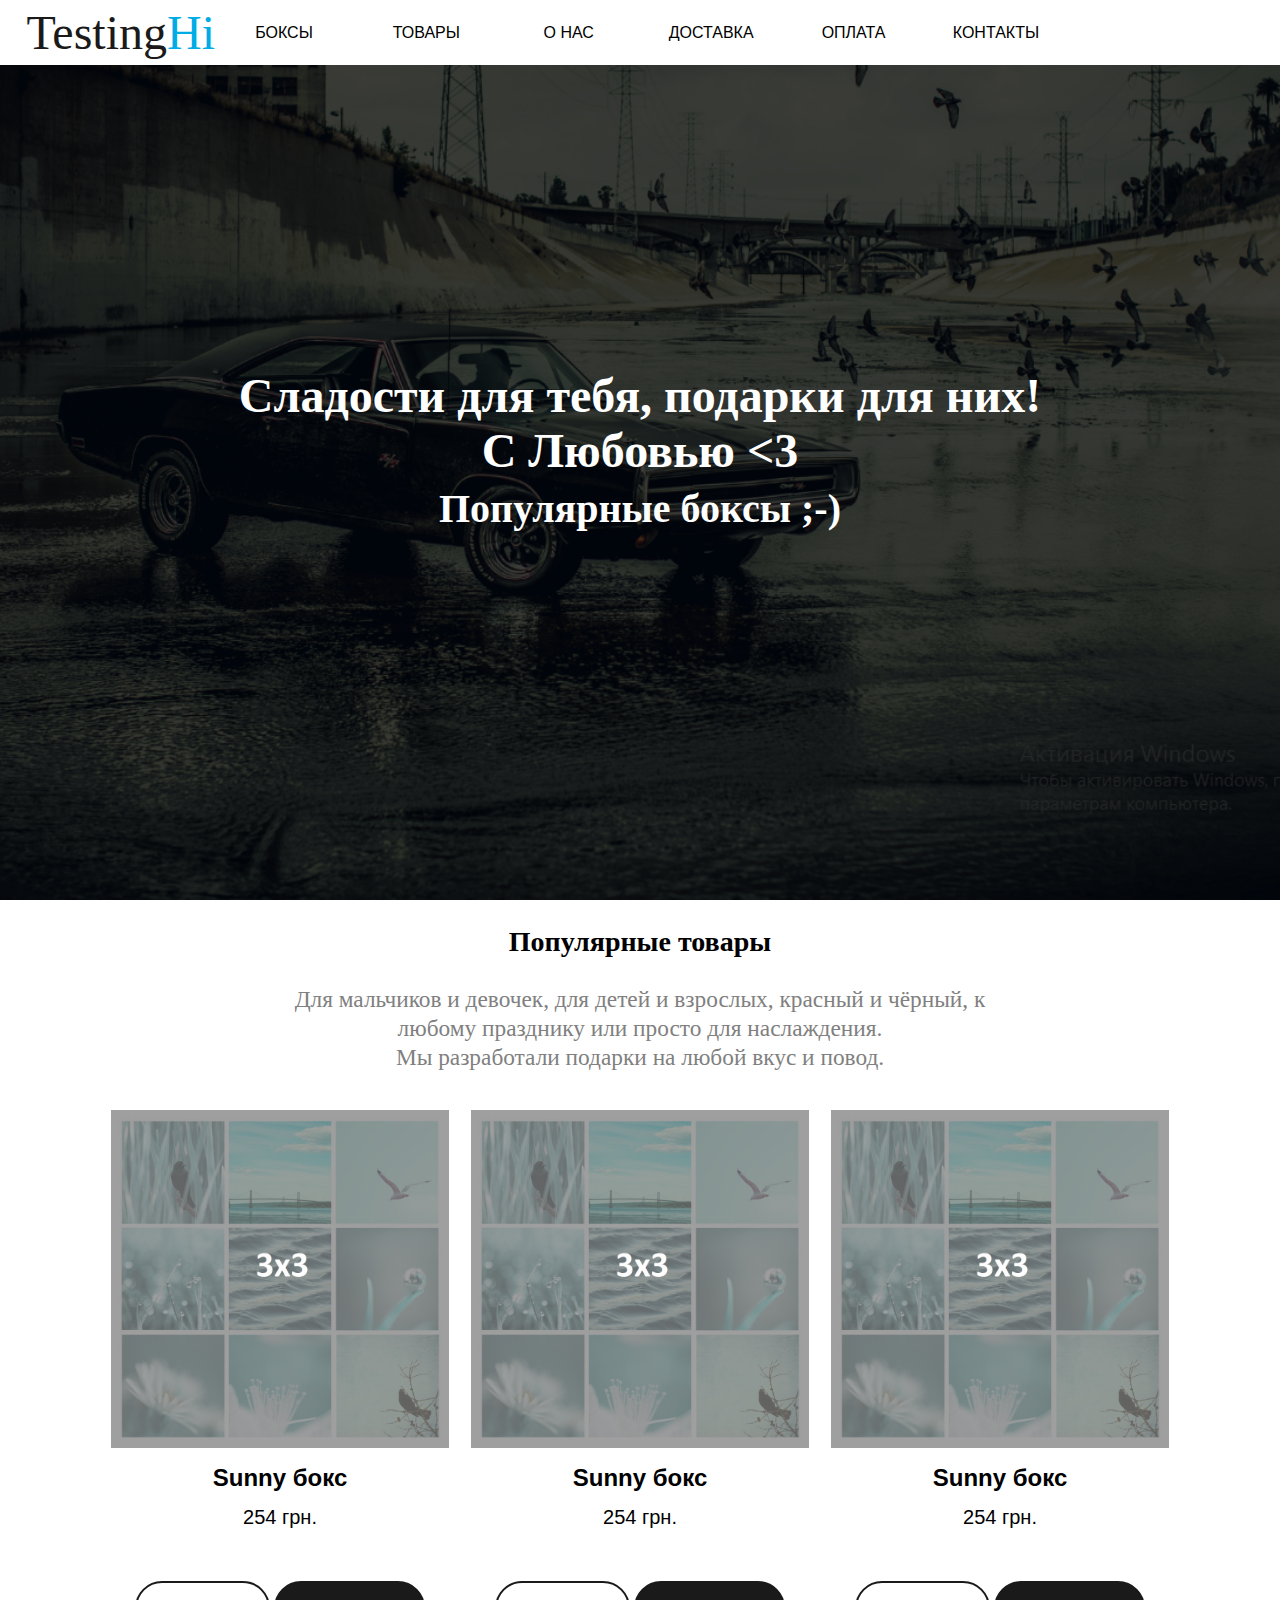
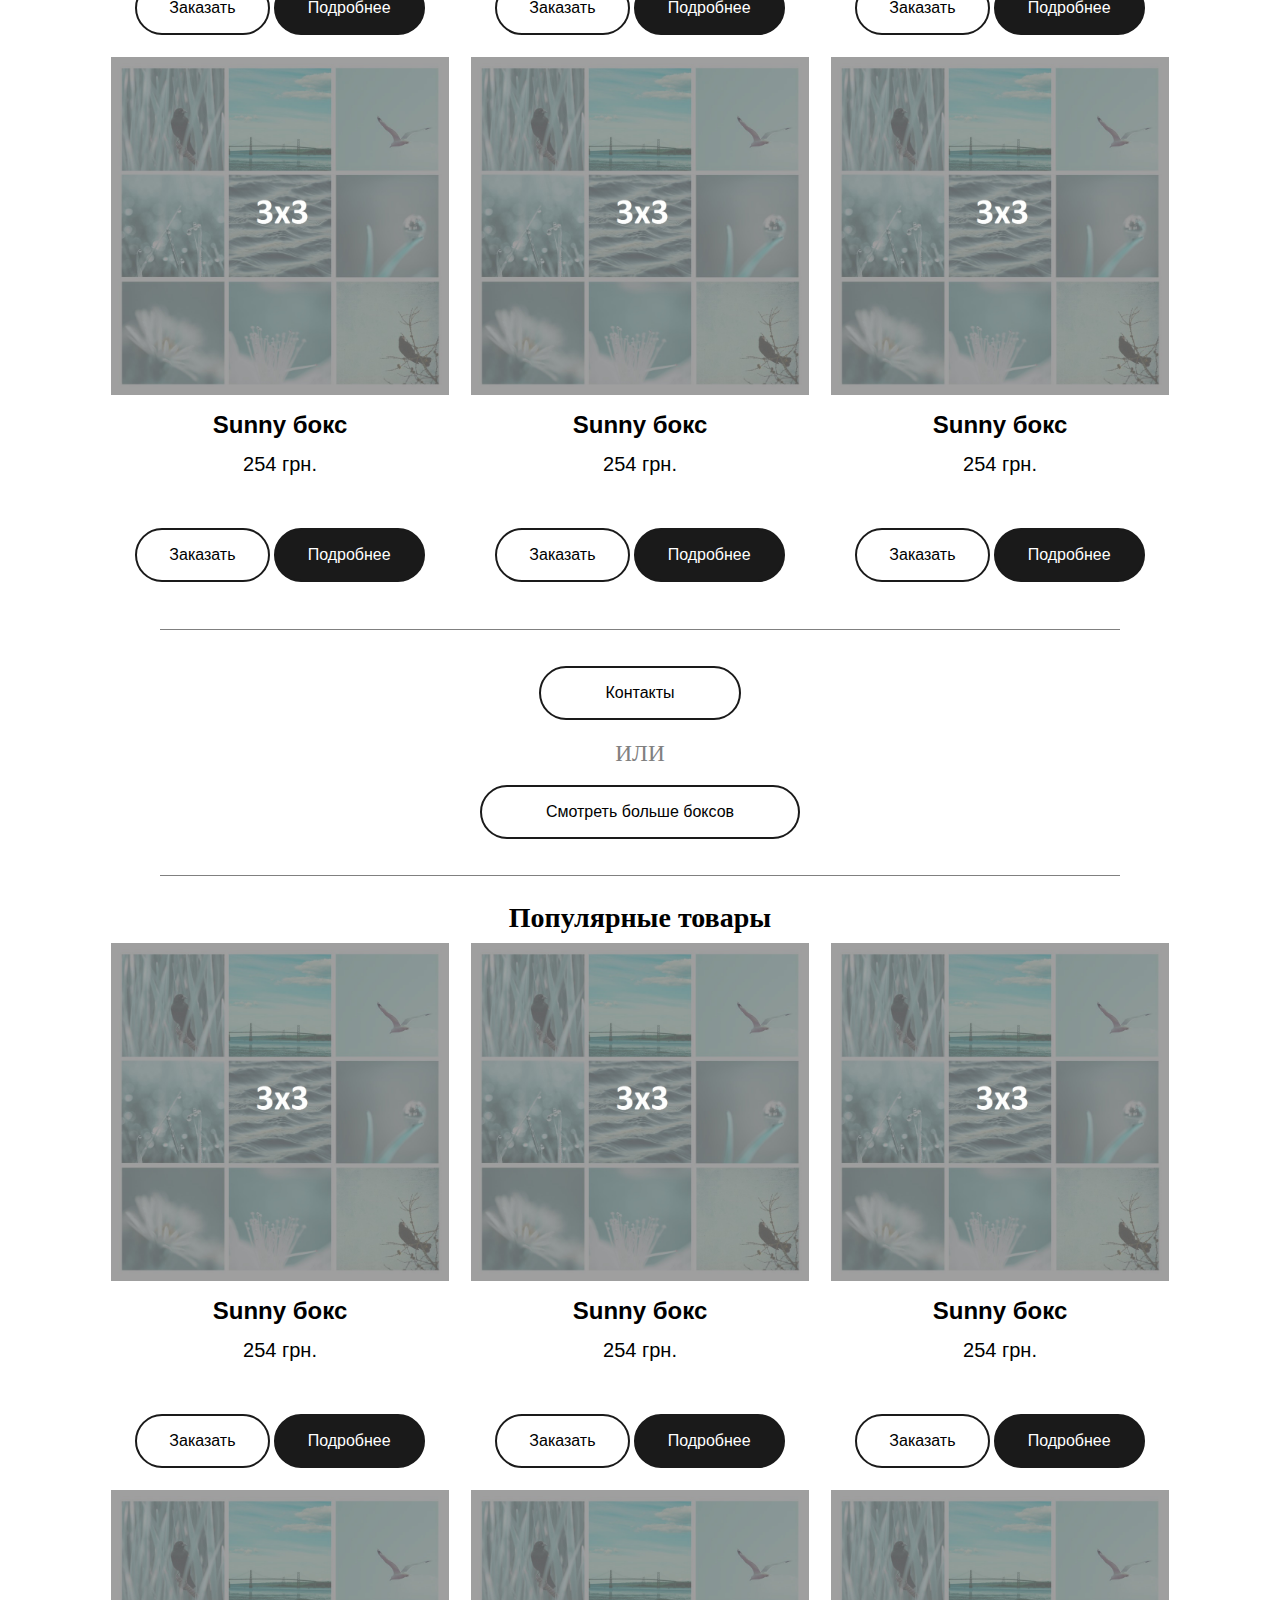
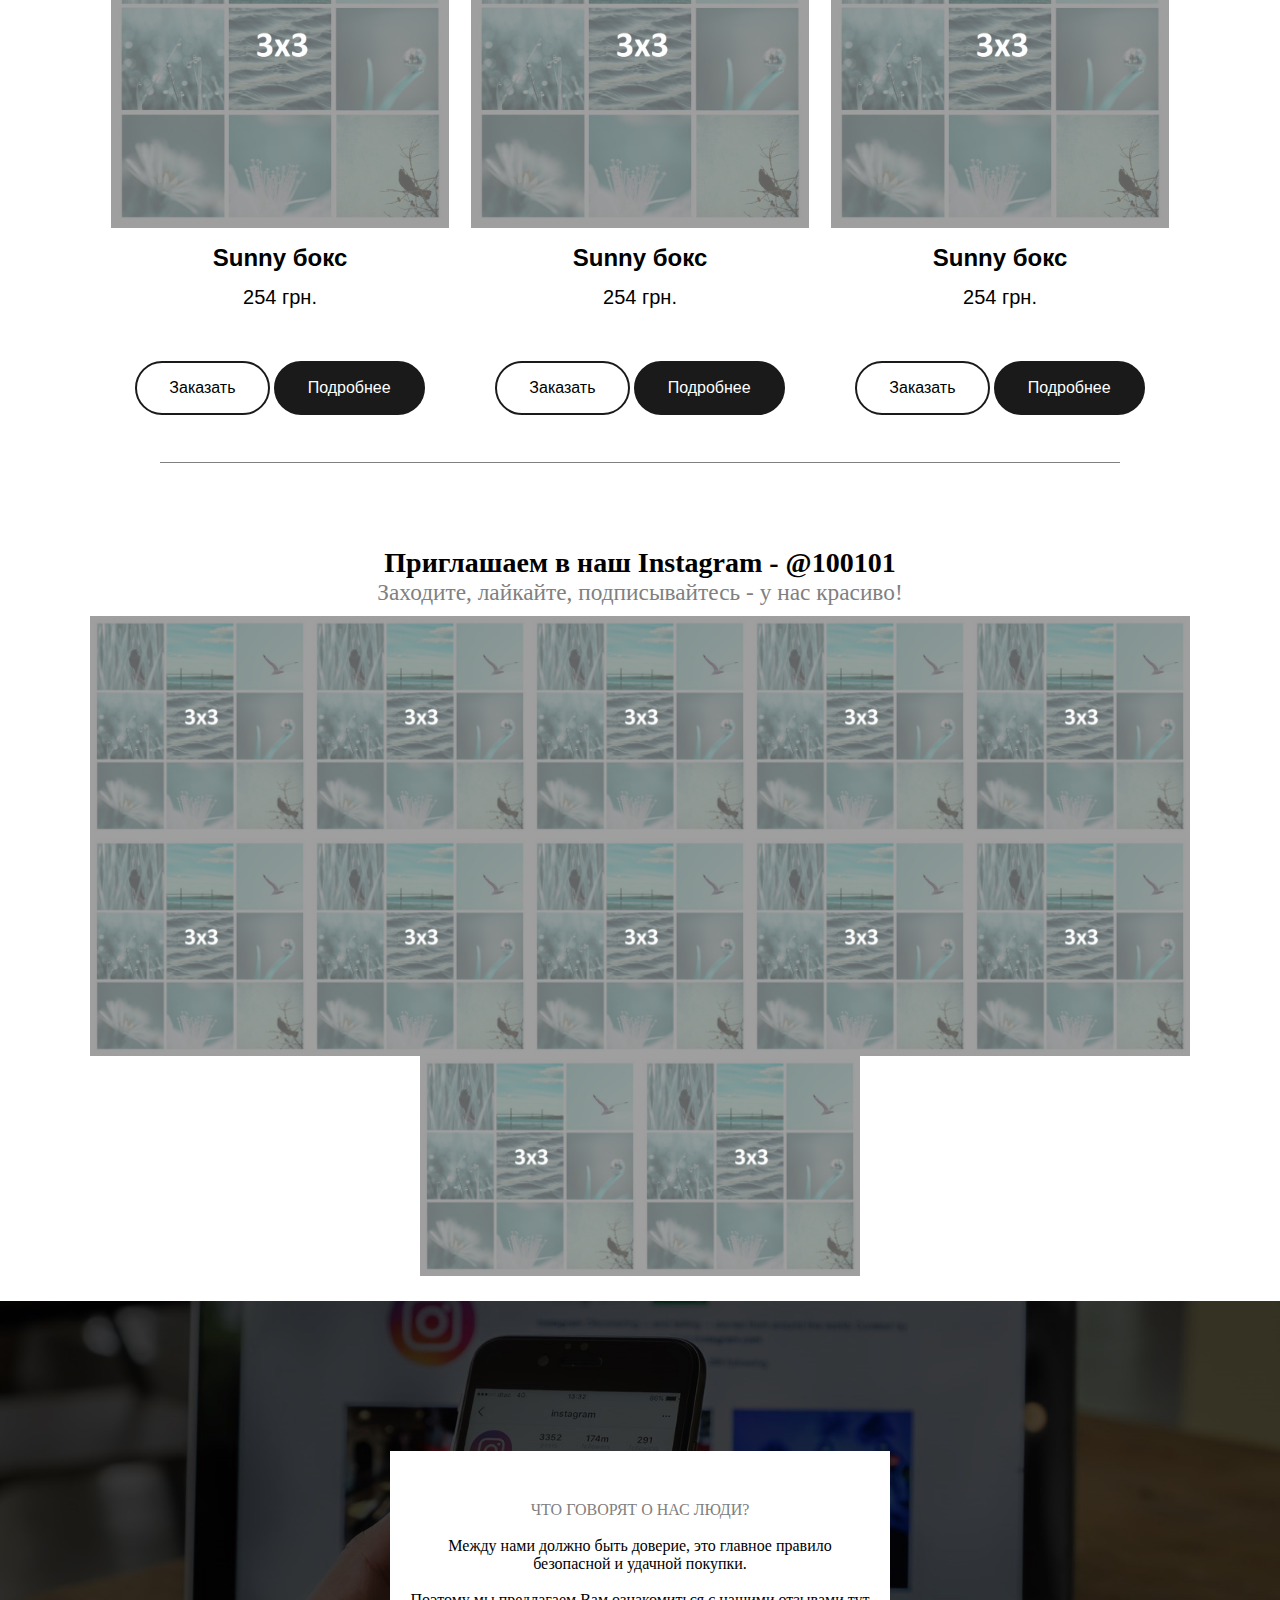
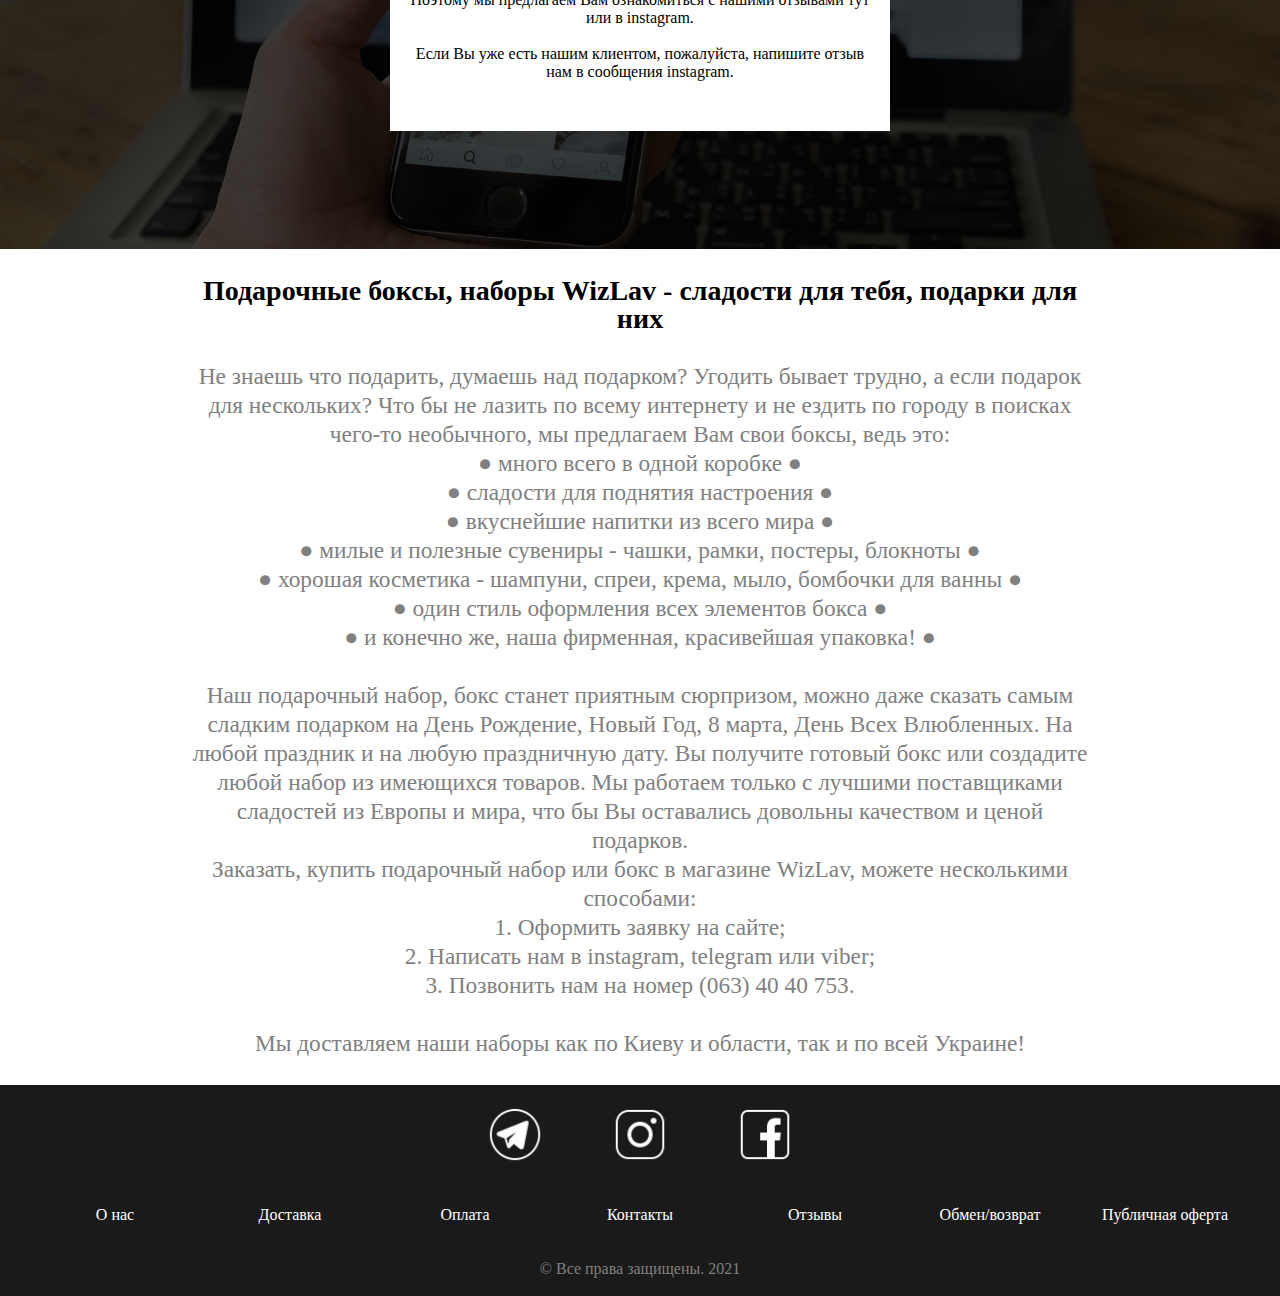
<file: projecthtml/index.html>
﻿<!DOCTYPE html>
<html>
<head>
	<title>TestingHi</title>
	<meta charset="UTF-8"/>
	<meta name='description' content='Тарас Шевченко - видатний український поет, прозаїк, драматург, художник, політичний і громадський діяч. 
	Він був людиною універсальних обдарувань та інтересів. Все його життя і творчість були присвячені українському народу. 
	Поет мріяв про ті часи, коли його країна буде незалежною суверенною державою, коли в Україні шануватимуться мова, культура та історія народу, а люди будуть щасливими.' />
	<link rel='icon' href='project.png'/>
	<link href='style.css' rel='stylesheet' type='text/css' />
	<script>
	// Get the modal
	var modal = document.getElementById('id01');

	// When the user clicks anywhere outside of the modal, close it
	window.onclick = function(event) {
		if (event.target == modal) {
			modal.style.display = "none";
		}
	}
	</script>
	<script>
	function openNav() {
	  document.getElementById("mySidenav").style.width = "100%";
	}

	function closeNav() {
	  document.getElementById("mySidenav").style.width = "0";
	}
	</script>
</head>
<body>

<div id="mySidenav" class="sidenav">

  <a href="javascript:void(0)" class="closebtn" onclick="closeNav()">&times;</a>
	<a href='index.html'><font class='logo'>Testing</font><font class='logo' color='#00ace6'>Hi</font></a>
  <a href="page1.html">БОКСЫ</a>
  <a href="page2.html">ТОВАРЫ</a>
  <a href="page3.html">О НАС</a>
  <a href="page4.html">ДОСТАВКА</a>
  <a href="page5.html">ОПЛАТА</a>
  <a href="page6.html">КОНТАКТЫ</a>

</div>


<div style='position:fixed; width:100%; left:0; top:0px; z-index:3;' class='flex-containerX'>

	<div class='example4'>
		<a href='index.html'><font color='#1a1a1a'>
		Testing<font color='#00ace6'>Hi</font>
		</font></a>
	</div>
	<div class='example5'>
		<a href="page1.html">БОКСЫ</a>
	</div> 
	<div class='example5'>
		<a href="page2.html">ТОВАРЫ</a>
	</div> 
	<div class='example5'>
		<a href="page3.html">О НАС</a>
	</div>
	<div class='example5'>
		<a href="page4.html">ДОСТАВКА</a>
	</div>
	<div class='example5'>
		<a href="page5.html">ОПЛАТА</a>
	</div>
	<div class='example5'>
		<a href="page6.html">КОНТАКТЫ</a>
	</div>
	<div class='example6'>
		<span style="cursor:pointer" onclick="openNav()">&#8803;</span>
	</div>
	
</div>

<div class="bg-image"></div>

<div class="bg-text">
	<font size='24px' face='sans-serif ' style='font-family:Verdana;'>
	Сладости для тебя, подарки для них!<br>
	С Любовью <3 <br>
	<small>Популярные боксы ;-)</small>
	</font>
</div>

<div style='position:relative; left:0; top:0px;' class='flex-container6'>
	<div style='position:relative; width:60%;' >
		<font align="center" color='black' face='sans-serif ' style='font-family:Verdana;' >
		<br>
		<strong>Популярные товары</strong>
		<br>
		<br>
		<font align="center" color='grey' face='sans-serif ' style='font-family:Verdana;' >
		<small>Для мальчиков и девочек, для детей и взрослых, красный и чёрный,
		к любому празднику или просто для наслаждения.<br>
		Мы разработали подарки на любой вкус и повод.</small><br><br>
		</font>
		</font>	
	</div>	
</div>


<div style='position:relative; left:0; top:0px;' class='flex-container'>
	<div style='  justify-content: center; flex-wrap: wrap;  display: flex; width:1100px;'>
		<div class="example3">
			<div style='position:relative; top:0px;'><a href=''><img src='3na301.jpg' alt='' width='100%' ></a>
			<font class='example9'><a href=''><strong>Sunny бокс</strong><br><small>254 грн.</small></a></font><br><br>
			<button onclick="document.getElementById('id02').style.display='block'" class="example1">Заказать</button>
			<div id="id02" class="modal2">
			<form action="post.php" class="modal-content2 animate2" method="post">
			<div class="imgcontainer2"><span onclick="document.getElementById('id02').style.display='none'" class="close2" title="Close Modal">&times;</span></div>
				<div class="container2">
				
				<div style='position:relative; width:100%; padding:0px 75px; color:black; text-align:left;'>
				<font style='font-size:40px;'>Ваш заказ <3</font><br><br>
				<form action="post.php" method='post'>
				  <label for="fname"><strong>Фамилия Имя</strong></label><br>
				  <input class='qwerty1' required type="text"   name="nameq" value=""><br>
				  <label for="lname"><strong>Номер телефона</strong></label><br>
				  <input class='qwerty1' required type="text"  name="namew" value=""><br>
				  <label for="lname"><strong>Город</strong></label><br>
				  <input class='qwerty1' required type="text"  name="namee" value=""><br><br>

					<label for="fname"><strong>Способ доставки</strong></label><br>
					<input class='qwerty2' required type="radio"  name="genderq" value="male">
					<label for="male">
				Новая почта</label><br>
					<input class='qwerty2' required type="radio"   name="genderq" value="female">
					<label for="female">
				Укрпочта</label><br>
					<input class='qwerty2' required type="radio"   name="genderq" value="female">
					<label for="female">
				Курьером</label><br>
					<input class='qwerty2' required  type="radio"   name="genderq" value="other">
					<label for="other">Самовывоз (г. Киев)</label><br><br>

					<label for="fname"><strong>Форма оплаты</strong></label><br>
					<input class='qwerty2' required type="radio"   name="genderw" value="male">
					<label for="male">Частичная оплата 100 грн + Наложенный платёж</label><br>
					<input class='qwerty2' required type="radio"   name="genderw" value="female">
					<label for="female">Полная оплата на карту (*дешевле доставка)</label><br>
					<input class='qwerty2' required type="radio"   name="genderw" value="other">
					<label for="other">Наличными (*САМОВЫВОЗ г. Киев)</label><br><br>

				  <label for="lname"><strong>Отделение № или индекс</strong><br>Если выбрали доставку Новой почтой / Укрпочтой</label><br>
				  <input class='qwerty1' required type="text"  name="namer" value=""><br><br>

					<label for="fname"><strong>Как с Вами связаться?</strong></label><br>
					<input class='qwerty2' required type="radio"   name="gendere" value="male">
					<label for="male">Позвонить</label><br>
					<input class='qwerty2' required type="radio"   name="gendere" value="female">
					<label for="female">Telegram</label><br>
					<input class='qwerty2' required type="radio"  name="gendere" value="female">
					<label for="female">Viber</label><br>
					<input class='qwerty2' required type="radio"  name="gendere" value="other">
					<label for="other">Instagram (укажите ник в комментариях к заказу)</label><br><br>

				  <label for="fname"><strong>Комментарий (*количество)</strong></label><br>
				  <textarea required name="message" style="width:100%; height:100px;"></textarea><br><br>
				  <input class='qwerty' type="submit" value="Заказать">
				</form> 
				</div>
				
		</div>
	</form>
	<br><br>
</div>






			<button onclick="document.getElementById('id01').style.display='block'" class="example2">Подробнее</button>
<div id="id01" class="modal">
	<form class="modal-content animate" method="post">
		<div class="imgcontainer">
		<span onclick="document.getElementById('id01').style.display='none'" class="close" title="Close Modal">&times;</span>
		</div>
		<div class="container">
			<div style='position:relative; left:0; top:0px;' class='flex-container4'>
			<div class="example8" >
				<div style='position:relative; top:0px;'><a href=''>
				<img src='3na301.jpg' alt='' width='100%' ></a>
				</div>
			</div>		
			<div class="example3" >
				<div style='position:relative; top:0px;'>
				<font color='black' size='3' ><h3 align='left'>
				<p>Sunny бокс</p>
				<p>465грн.</p>
				Состав:<br>
				<li>Шоколад Toblerone молочный;</li>
				<li>Мармелад Chupa Chups;</li>
				<li>Kinder Cards - 2 шт.;</li>
				<li>Жвачки Juicy Fruit;</li>
				<li>Напиток Chupa Chups апельсин;</li>
				<li>Чашечка "Том и Джерри";</li>
				<li>Носочки "Успокойся";</li>
				<li>Мини-открытка "Ти моє диво".</li></h3>
				</font>
				</div>
				</div>
				</div>
		</div>
	</form>
</div>
		</div>
	</div>
		<div class="example3">
			<div style='position:relative; top:0px;'><a href=''><img src='3na301.jpg' alt='' width='100%' ></a>
			<font class='example9'><a href=''><strong>Sunny бокс</strong><br><small>254 грн.</small></a></font><br><br>
			<button onclick="document.getElementById('id02').style.display='block'" class="example1">Заказать</button>
			<div id="id02" class="modal2">
			<form action="post.php" class="modal-content2 animate2" method="post">
			<div class="imgcontainer2"><span onclick="document.getElementById('id02').style.display='none'" class="close2" title="Close Modal">&times;</span></div>
				<div class="container2">
				
				<div style='position:relative; width:100%; padding:0px 75px; color:black; text-align:left;'>
				<font style='font-size:40px;'>Ваш заказ <3</font><br><br>
				<form action="post.php" method='post'>
				  <label for="fname"><strong>Фамилия Имя</strong></label><br>
				  <input class='qwerty1' required type="text"   name="nameq" value=""><br>
				  <label for="lname"><strong>Номер телефона</strong></label><br>
				  <input class='qwerty1' required type="text"  name="namew" value=""><br>
				  <label for="lname"><strong>Город</strong></label><br>
				  <input class='qwerty1' required type="text"  name="namee" value=""><br><br>

					<label for="fname"><strong>Способ доставки</strong></label><br>
					<input class='qwerty2' required type="radio"  name="genderq" value="male">
					<label for="male">
				Новая почта</label><br>
					<input class='qwerty2' required type="radio"   name="genderq" value="female">
					<label for="female">
				Укрпочта</label><br>
					<input class='qwerty2' required type="radio"   name="genderq" value="female">
					<label for="female">
				Курьером</label><br>
					<input class='qwerty2' required  type="radio"   name="genderq" value="other">
					<label for="other">Самовывоз (г. Киев)</label><br><br>

					<label for="fname"><strong>Форма оплаты</strong></label><br>
					<input class='qwerty2' required type="radio"   name="genderw" value="male">
					<label for="male">Частичная оплата 100 грн + Наложенный платёж</label><br>
					<input class='qwerty2' required type="radio"   name="genderw" value="female">
					<label for="female">Полная оплата на карту (*дешевле доставка)</label><br>
					<input class='qwerty2' required type="radio"   name="genderw" value="other">
					<label for="other">Наличными (*САМОВЫВОЗ г. Киев)</label><br><br>

				  <label for="lname"><strong>Отделение № или индекс</strong><br>Если выбрали доставку Новой почтой / Укрпочтой</label><br>
				  <input class='qwerty1' required type="text"  name="namer" value=""><br><br>

					<label for="fname"><strong>Как с Вами связаться?</strong></label><br>
					<input class='qwerty2' required type="radio"   name="gendere" value="male">
					<label for="male">Позвонить</label><br>
					<input class='qwerty2' required type="radio"   name="gendere" value="female">
					<label for="female">Telegram</label><br>
					<input class='qwerty2' required type="radio"  name="gendere" value="female">
					<label for="female">Viber</label><br>
					<input class='qwerty2' required type="radio"  name="gendere" value="other">
					<label for="other">Instagram (укажите ник в комментариях к заказу)</label><br><br>

				  <label for="fname"><strong>Комментарий (*количество)</strong></label><br>
				  <textarea required name="message" style="width:100%; height:100px;"></textarea><br><br>
				  <input class='qwerty' type="submit" value="Заказать">
				</form> 
				</div>
				
		</div>
	</form>
	<br><br>
</div>






			<button onclick="document.getElementById('id01').style.display='block'" class="example2">Подробнее</button>
<div id="id01" class="modal">
	<form class="modal-content animate" method="post">
		<div class="imgcontainer">
		<span onclick="document.getElementById('id01').style.display='none'" class="close" title="Close Modal">&times;</span>
		</div>
		<div class="container">
			<div style='position:relative; left:0; top:0px;' class='flex-container4'>
			<div class="example8" >
				<div style='position:relative; top:0px;'><a href=''>
				<img src='3na301.jpg' alt='' width='100%' ></a>
				</div>
			</div>		
			<div class="example3" >
				<div style='position:relative; top:0px;'>
				<font color='black' size='3' ><h3 align='left'>
				<p>Sunny бокс</p>
				<p>465грн.</p>
				Состав:<br>
				<li>Шоколад Toblerone молочный;</li>
				<li>Мармелад Chupa Chups;</li>
				<li>Kinder Cards - 2 шт.;</li>
				<li>Жвачки Juicy Fruit;</li>
				<li>Напиток Chupa Chups апельсин;</li>
				<li>Чашечка "Том и Джерри";</li>
				<li>Носочки "Успокойся";</li>
				<li>Мини-открытка "Ти моє диво".</li></h3>
				</font>
				</div>
				</div>
				</div>
		</div>
	</form>
</div>
		</div>
	</div>
		<div class="example3">
			<div style='position:relative; top:0px;'><a href=''><img src='3na301.jpg' alt='' width='100%' ></a>
			<font class='example9'><a href=''><strong>Sunny бокс</strong><br><small>254 грн.</small></a></font><br><br>
			<button onclick="document.getElementById('id02').style.display='block'" class="example1">Заказать</button>
			<div id="id02" class="modal2">
			<form action="post.php" class="modal-content2 animate2" method="post">
			<div class="imgcontainer2"><span onclick="document.getElementById('id02').style.display='none'" class="close2" title="Close Modal">&times;</span></div>
				<div class="container2">
				
				<div style='position:relative; width:100%; padding:0px 75px; color:black; text-align:left;'>
				<font style='font-size:40px;'>Ваш заказ <3</font><br><br>
				<form action="post.php" method='post'>
				  <label for="fname"><strong>Фамилия Имя</strong></label><br>
				  <input class='qwerty1' required type="text"   name="nameq" value=""><br>
				  <label for="lname"><strong>Номер телефона</strong></label><br>
				  <input class='qwerty1' required type="text"  name="namew" value=""><br>
				  <label for="lname"><strong>Город</strong></label><br>
				  <input class='qwerty1' required type="text"  name="namee" value=""><br><br>

					<label for="fname"><strong>Способ доставки</strong></label><br>
					<input class='qwerty2' required type="radio"  name="genderq" value="male">
					<label for="male">
				Новая почта</label><br>
					<input class='qwerty2' required type="radio"   name="genderq" value="female">
					<label for="female">
				Укрпочта</label><br>
					<input class='qwerty2' required type="radio"   name="genderq" value="female">
					<label for="female">
				Курьером</label><br>
					<input class='qwerty2' required  type="radio"   name="genderq" value="other">
					<label for="other">Самовывоз (г. Киев)</label><br><br>

					<label for="fname"><strong>Форма оплаты</strong></label><br>
					<input class='qwerty2' required type="radio"   name="genderw" value="male">
					<label for="male">Частичная оплата 100 грн + Наложенный платёж</label><br>
					<input class='qwerty2' required type="radio"   name="genderw" value="female">
					<label for="female">Полная оплата на карту (*дешевле доставка)</label><br>
					<input class='qwerty2' required type="radio"   name="genderw" value="other">
					<label for="other">Наличными (*САМОВЫВОЗ г. Киев)</label><br><br>

				  <label for="lname"><strong>Отделение № или индекс</strong><br>Если выбрали доставку Новой почтой / Укрпочтой</label><br>
				  <input class='qwerty1' required type="text"  name="namer" value=""><br><br>

					<label for="fname"><strong>Как с Вами связаться?</strong></label><br>
					<input class='qwerty2' required type="radio"   name="gendere" value="male">
					<label for="male">Позвонить</label><br>
					<input class='qwerty2' required type="radio"   name="gendere" value="female">
					<label for="female">Telegram</label><br>
					<input class='qwerty2' required type="radio"  name="gendere" value="female">
					<label for="female">Viber</label><br>
					<input class='qwerty2' required type="radio"  name="gendere" value="other">
					<label for="other">Instagram (укажите ник в комментариях к заказу)</label><br><br>

				  <label for="fname"><strong>Комментарий (*количество)</strong></label><br>
				  <textarea required name="message" style="width:100%; height:100px;"></textarea><br><br>
				  <input class='qwerty' type="submit" value="Заказать">
				</form> 
				</div>
				
		</div>
	</form>
	<br><br>
</div>






			<button onclick="document.getElementById('id01').style.display='block'" class="example2">Подробнее</button>
<div id="id01" class="modal">
	<form class="modal-content animate" method="post">
		<div class="imgcontainer">
		<span onclick="document.getElementById('id01').style.display='none'" class="close" title="Close Modal">&times;</span>
		</div>
		<div class="container">
			<div style='position:relative; left:0; top:0px;' class='flex-container4'>
			<div class="example8" >
				<div style='position:relative; top:0px;'><a href=''>
				<img src='3na301.jpg' alt='' width='100%' ></a>
				</div>
			</div>		
			<div class="example3" >
				<div style='position:relative; top:0px;'>
				<font color='black' size='3' ><h3 align='left'>
				<p>Sunny бокс</p>
				<p>465грн.</p>
				Состав:<br>
				<li>Шоколад Toblerone молочный;</li>
				<li>Мармелад Chupa Chups;</li>
				<li>Kinder Cards - 2 шт.;</li>
				<li>Жвачки Juicy Fruit;</li>
				<li>Напиток Chupa Chups апельсин;</li>
				<li>Чашечка "Том и Джерри";</li>
				<li>Носочки "Успокойся";</li>
				<li>Мини-открытка "Ти моє диво".</li></h3>
				</font>
				</div>
				</div>
				</div>
		</div>
	</form>
</div>
		</div>
	</div>
		<div class="example3">
			<div style='position:relative; top:0px;'><a href=''><img src='3na301.jpg' alt='' width='100%' ></a>
			<font class='example9'><a href=''><strong>Sunny бокс</strong><br><small>254 грн.</small></a></font><br><br>
			<button onclick="document.getElementById('id02').style.display='block'" class="example1">Заказать</button>
			<div id="id02" class="modal2">
			<form action="post.php" class="modal-content2 animate2" method="post">
			<div class="imgcontainer2"><span onclick="document.getElementById('id02').style.display='none'" class="close2" title="Close Modal">&times;</span></div>
				<div class="container2">
				
				<div style='position:relative; width:100%; padding:0px 75px; color:black; text-align:left;'>
				<font style='font-size:40px;'>Ваш заказ <3</font><br><br>
				<form action="post.php" method='post'>
				  <label for="fname"><strong>Фамилия Имя</strong></label><br>
				  <input class='qwerty1' required type="text"   name="nameq" value=""><br>
				  <label for="lname"><strong>Номер телефона</strong></label><br>
				  <input class='qwerty1' required type="text"  name="namew" value=""><br>
				  <label for="lname"><strong>Город</strong></label><br>
				  <input class='qwerty1' required type="text"  name="namee" value=""><br><br>

					<label for="fname"><strong>Способ доставки</strong></label><br>
					<input class='qwerty2' required type="radio"  name="genderq" value="male">
					<label for="male">
				Новая почта</label><br>
					<input class='qwerty2' required type="radio"   name="genderq" value="female">
					<label for="female">
				Укрпочта</label><br>
					<input class='qwerty2' required type="radio"   name="genderq" value="female">
					<label for="female">
				Курьером</label><br>
					<input class='qwerty2' required  type="radio"   name="genderq" value="other">
					<label for="other">Самовывоз (г. Киев)</label><br><br>

					<label for="fname"><strong>Форма оплаты</strong></label><br>
					<input class='qwerty2' required type="radio"   name="genderw" value="male">
					<label for="male">Частичная оплата 100 грн + Наложенный платёж</label><br>
					<input class='qwerty2' required type="radio"   name="genderw" value="female">
					<label for="female">Полная оплата на карту (*дешевле доставка)</label><br>
					<input class='qwerty2' required type="radio"   name="genderw" value="other">
					<label for="other">Наличными (*САМОВЫВОЗ г. Киев)</label><br><br>

				  <label for="lname"><strong>Отделение № или индекс</strong><br>Если выбрали доставку Новой почтой / Укрпочтой</label><br>
				  <input class='qwerty1' required type="text"  name="namer" value=""><br><br>

					<label for="fname"><strong>Как с Вами связаться?</strong></label><br>
					<input class='qwerty2' required type="radio"   name="gendere" value="male">
					<label for="male">Позвонить</label><br>
					<input class='qwerty2' required type="radio"   name="gendere" value="female">
					<label for="female">Telegram</label><br>
					<input class='qwerty2' required type="radio"  name="gendere" value="female">
					<label for="female">Viber</label><br>
					<input class='qwerty2' required type="radio"  name="gendere" value="other">
					<label for="other">Instagram (укажите ник в комментариях к заказу)</label><br><br>

				  <label for="fname"><strong>Комментарий (*количество)</strong></label><br>
				  <textarea required name="message" style="width:100%; height:100px;"></textarea><br><br>
				  <input class='qwerty' type="submit" value="Заказать">
				</form> 
				</div>
				
		</div>
	</form>
	<br><br>
</div>






			<button onclick="document.getElementById('id01').style.display='block'" class="example2">Подробнее</button>
<div id="id01" class="modal">
	<form class="modal-content animate" method="post">
		<div class="imgcontainer">
		<span onclick="document.getElementById('id01').style.display='none'" class="close" title="Close Modal">&times;</span>
		</div>
		<div class="container">
			<div style='position:relative; left:0; top:0px;' class='flex-container4'>
			<div class="example8" >
				<div style='position:relative; top:0px;'><a href=''>
				<img src='3na301.jpg' alt='' width='100%' ></a>
				</div>
			</div>		
			<div class="example3" >
				<div style='position:relative; top:0px;'>
				<font color='black' size='3' ><h3 align='left'>
				<p>Sunny бокс</p>
				<p>465грн.</p>
				Состав:<br>
				<li>Шоколад Toblerone молочный;</li>
				<li>Мармелад Chupa Chups;</li>
				<li>Kinder Cards - 2 шт.;</li>
				<li>Жвачки Juicy Fruit;</li>
				<li>Напиток Chupa Chups апельсин;</li>
				<li>Чашечка "Том и Джерри";</li>
				<li>Носочки "Успокойся";</li>
				<li>Мини-открытка "Ти моє диво".</li></h3>
				</font>
				</div>
				</div>
				</div>
		</div>
	</form>
</div>
		</div>
	</div>
		<div class="example3">
			<div style='position:relative; top:0px;'><a href=''><img src='3na301.jpg' alt='' width='100%' ></a>
			<font class='example9'><a href=''><strong>Sunny бокс</strong><br><small>254 грн.</small></a></font><br><br>
			<button onclick="document.getElementById('id02').style.display='block'" class="example1">Заказать</button>
			<div id="id02" class="modal2">
			<form action="post.php" class="modal-content2 animate2" method="post">
			<div class="imgcontainer2"><span onclick="document.getElementById('id02').style.display='none'" class="close2" title="Close Modal">&times;</span></div>
				<div class="container2">
				
				<div style='position:relative; width:100%; padding:0px 75px; color:black; text-align:left;'>
				<font style='font-size:40px;'>Ваш заказ <3</font><br><br>
				<form action="post.php" method='post'>
				  <label for="fname"><strong>Фамилия Имя</strong></label><br>
				  <input class='qwerty1' required type="text"   name="nameq" value=""><br>
				  <label for="lname"><strong>Номер телефона</strong></label><br>
				  <input class='qwerty1' required type="text"  name="namew" value=""><br>
				  <label for="lname"><strong>Город</strong></label><br>
				  <input class='qwerty1' required type="text"  name="namee" value=""><br><br>

					<label for="fname"><strong>Способ доставки</strong></label><br>
					<input class='qwerty2' required type="radio"  name="genderq" value="male">
					<label for="male">
				Новая почта</label><br>
					<input class='qwerty2' required type="radio"   name="genderq" value="female">
					<label for="female">
				Укрпочта</label><br>
					<input class='qwerty2' required type="radio"   name="genderq" value="female">
					<label for="female">
				Курьером</label><br>
					<input class='qwerty2' required  type="radio"   name="genderq" value="other">
					<label for="other">Самовывоз (г. Киев)</label><br><br>

					<label for="fname"><strong>Форма оплаты</strong></label><br>
					<input class='qwerty2' required type="radio"   name="genderw" value="male">
					<label for="male">Частичная оплата 100 грн + Наложенный платёж</label><br>
					<input class='qwerty2' required type="radio"   name="genderw" value="female">
					<label for="female">Полная оплата на карту (*дешевле доставка)</label><br>
					<input class='qwerty2' required type="radio"   name="genderw" value="other">
					<label for="other">Наличными (*САМОВЫВОЗ г. Киев)</label><br><br>

				  <label for="lname"><strong>Отделение № или индекс</strong><br>Если выбрали доставку Новой почтой / Укрпочтой</label><br>
				  <input class='qwerty1' required type="text"  name="namer" value=""><br><br>

					<label for="fname"><strong>Как с Вами связаться?</strong></label><br>
					<input class='qwerty2' required type="radio"   name="gendere" value="male">
					<label for="male">Позвонить</label><br>
					<input class='qwerty2' required type="radio"   name="gendere" value="female">
					<label for="female">Telegram</label><br>
					<input class='qwerty2' required type="radio"  name="gendere" value="female">
					<label for="female">Viber</label><br>
					<input class='qwerty2' required type="radio"  name="gendere" value="other">
					<label for="other">Instagram (укажите ник в комментариях к заказу)</label><br><br>

				  <label for="fname"><strong>Комментарий (*количество)</strong></label><br>
				  <textarea required name="message" style="width:100%; height:100px;"></textarea><br><br>
				  <input class='qwerty' type="submit" value="Заказать">
				</form> 
				</div>
				
		</div>
	</form>
	<br><br>
</div>






			<button onclick="document.getElementById('id01').style.display='block'" class="example2">Подробнее</button>
<div id="id01" class="modal">
	<form class="modal-content animate" method="post">
		<div class="imgcontainer">
		<span onclick="document.getElementById('id01').style.display='none'" class="close" title="Close Modal">&times;</span>
		</div>
		<div class="container">
			<div style='position:relative; left:0; top:0px;' class='flex-container4'>
			<div class="example8" >
				<div style='position:relative; top:0px;'><a href=''>
				<img src='3na301.jpg' alt='' width='100%' ></a>
				</div>
			</div>		
			<div class="example3" >
				<div style='position:relative; top:0px;'>
				<font color='black' size='3' ><h3 align='left'>
				<p>Sunny бокс</p>
				<p>465грн.</p>
				Состав:<br>
				<li>Шоколад Toblerone молочный;</li>
				<li>Мармелад Chupa Chups;</li>
				<li>Kinder Cards - 2 шт.;</li>
				<li>Жвачки Juicy Fruit;</li>
				<li>Напиток Chupa Chups апельсин;</li>
				<li>Чашечка "Том и Джерри";</li>
				<li>Носочки "Успокойся";</li>
				<li>Мини-открытка "Ти моє диво".</li></h3>
				</font>
				</div>
				</div>
				</div>
		</div>
	</form>
</div>
		</div>
	</div>
		<div class="example3">
			<div style='position:relative; top:0px;'><a href=''><img src='3na301.jpg' alt='' width='100%' ></a>
			<font class='example9'><a href=''><strong>Sunny бокс</strong><br><small>254 грн.</small></a></font><br><br>
			<button onclick="document.getElementById('id02').style.display='block'" class="example1">Заказать</button>
			<div id="id02" class="modal2">
			<form action="post.php" class="modal-content2 animate2" method="post">
			<div class="imgcontainer2"><span onclick="document.getElementById('id02').style.display='none'" class="close2" title="Close Modal">&times;</span></div>
				<div class="container2">
				
				<div style='position:relative; width:100%; padding:0px 75px; color:black; text-align:left;'>
				<font style='font-size:40px;'>Ваш заказ <3</font><br><br>
				<form action="post.php" method='post'>
				  <label for="fname"><strong>Фамилия Имя</strong></label><br>
				  <input class='qwerty1' required type="text"   name="nameq" value=""><br>
				  <label for="lname"><strong>Номер телефона</strong></label><br>
				  <input class='qwerty1' required type="text"  name="namew" value=""><br>
				  <label for="lname"><strong>Город</strong></label><br>
				  <input class='qwerty1' required type="text"  name="namee" value=""><br><br>

					<label for="fname"><strong>Способ доставки</strong></label><br>
					<input class='qwerty2' required type="radio"  name="genderq" value="male">
					<label for="male">
				Новая почта</label><br>
					<input class='qwerty2' required type="radio"   name="genderq" value="female">
					<label for="female">
				Укрпочта</label><br>
					<input class='qwerty2' required type="radio"   name="genderq" value="female">
					<label for="female">
				Курьером</label><br>
					<input class='qwerty2' required  type="radio"   name="genderq" value="other">
					<label for="other">Самовывоз (г. Киев)</label><br><br>

					<label for="fname"><strong>Форма оплаты</strong></label><br>
					<input class='qwerty2' required type="radio"   name="genderw" value="male">
					<label for="male">Частичная оплата 100 грн + Наложенный платёж</label><br>
					<input class='qwerty2' required type="radio"   name="genderw" value="female">
					<label for="female">Полная оплата на карту (*дешевле доставка)</label><br>
					<input class='qwerty2' required type="radio"   name="genderw" value="other">
					<label for="other">Наличными (*САМОВЫВОЗ г. Киев)</label><br><br>

				  <label for="lname"><strong>Отделение № или индекс</strong><br>Если выбрали доставку Новой почтой / Укрпочтой</label><br>
				  <input class='qwerty1' required type="text"  name="namer" value=""><br><br>

					<label for="fname"><strong>Как с Вами связаться?</strong></label><br>
					<input class='qwerty2' required type="radio"   name="gendere" value="male">
					<label for="male">Позвонить</label><br>
					<input class='qwerty2' required type="radio"   name="gendere" value="female">
					<label for="female">Telegram</label><br>
					<input class='qwerty2' required type="radio"  name="gendere" value="female">
					<label for="female">Viber</label><br>
					<input class='qwerty2' required type="radio"  name="gendere" value="other">
					<label for="other">Instagram (укажите ник в комментариях к заказу)</label><br><br>

				  <label for="fname"><strong>Комментарий (*количество)</strong></label><br>
				  <textarea required name="message" style="width:100%; height:100px;"></textarea><br><br>
				  <input class='qwerty' type="submit" value="Заказать">
				</form> 
				</div>
				
		</div>
	</form>
	<br><br>
</div>






			<button onclick="document.getElementById('id01').style.display='block'" class="example2">Подробнее</button>
<div id="id01" class="modal">
	<form class="modal-content animate" method="post">
		<div class="imgcontainer">
		<span onclick="document.getElementById('id01').style.display='none'" class="close" title="Close Modal">&times;</span>
		</div>
		<div class="container">
			<div style='position:relative; left:0; top:0px;' class='flex-container4'>
			<div class="example8" >
				<div style='position:relative; top:0px;'><a href=''>
				<img src='3na301.jpg' alt='' width='100%' ></a>
				</div>
			</div>		
			<div class="example3" >
				<div style='position:relative; top:0px;'>
				<font color='black' size='3' ><h3 align='left'>
				<p>Sunny бокс</p>
				<p>465грн.</p>
				Состав:<br>
				<li>Шоколад Toblerone молочный;</li>
				<li>Мармелад Chupa Chups;</li>
				<li>Kinder Cards - 2 шт.;</li>
				<li>Жвачки Juicy Fruit;</li>
				<li>Напиток Chupa Chups апельсин;</li>
				<li>Чашечка "Том и Джерри";</li>
				<li>Носочки "Успокойся";</li>
				<li>Мини-открытка "Ти моє диво".</li></h3>
				</font>
				</div>
				</div>
				</div>
		</div>
	</form>
</div>
		</div>
	</div>
		
	</div>
</div>


<br>
<br>
<div style='position:relative; left:0; top:0px;' class='flex-container7'>

	<div id="grad1" style='position:relative; width:75%; height:1px;' >
	</div>
	
</div>
<br>
<br>

<div style='position:relative; left:0; top:0px;' class='flex-container'>
<button style='padding:16px 64px;' class="example1">Контакты</button>
</div><br>
<div style='position:relative; left:0; top:0px;' class='flex-container6'>
	<div style='position:relative; width:50%;' >
		<font align="center" color='grey' face='sans-serif ' style='font-family:Verdana;' >
		<small>ИЛИ</small>
		</font>	
	</div>	
</div>
<br>
<div style='position:relative; left:0; top:0px;' class='flex-container'>
<button style='padding:16px 64px;' class="example1">Смотреть больше боксов</button>
</div>

<br>
<br>
<div style='position:relative; left:0; top:0px;' class='flex-container7'>

	<div id="grad1" style='position:relative; width:75%; height:1px;' >
	</div>

</div>

<div style='position:relative; left:0; top:0px;' class='flex-container6'>
	<div style='position:relative; width:50%;' >
		<font align="center" color='black' face='sans-serif ' style='font-family:Verdana;' >
		<br>
		<strong>Популярные товары</strong>
		<br>
		</font>	
	</div>	
</div>




<div style='position:relative; left:0; top:0px;' class='flex-container'>
	<div style='  justify-content: center; flex-wrap: wrap;  display: flex; width:1100px;'>
		<div class="example3">
			<div style='position:relative; top:0px;'><a href=''><img src='3na301.jpg' alt='' width='100%' ></a>
			<font class='example9'><a href=''><strong>Sunny бокс</strong><br><small>254 грн.</small></a></font><br><br>
			<button onclick="document.getElementById('id02').style.display='block'" class="example1">Заказать</button>
			<div id="id02" class="modal2">
			<form action="post.php" class="modal-content2 animate2" method="post">
			<div class="imgcontainer2"><span onclick="document.getElementById('id02').style.display='none'" class="close2" title="Close Modal">&times;</span></div>
				<div class="container2">
				
				<div style='position:relative; width:100%; padding:0px 75px; color:black; text-align:left;'>
				<font style='font-size:40px;'>Ваш заказ <3</font><br><br>
				<form action="post.php" method='post'>
				  <label for="fname"><strong>Фамилия Имя</strong></label><br>
				  <input class='qwerty1' required type="text"   name="nameq" value=""><br>
				  <label for="lname"><strong>Номер телефона</strong></label><br>
				  <input class='qwerty1' required type="text"  name="namew" value=""><br>
				  <label for="lname"><strong>Город</strong></label><br>
				  <input class='qwerty1' required type="text"  name="namee" value=""><br><br>

					<label for="fname"><strong>Способ доставки</strong></label><br>
					<input class='qwerty2' required type="radio"  name="genderq" value="male">
					<label for="male">
				Новая почта</label><br>
					<input class='qwerty2' required type="radio"   name="genderq" value="female">
					<label for="female">
				Укрпочта</label><br>
					<input class='qwerty2' required type="radio"   name="genderq" value="female">
					<label for="female">
				Курьером</label><br>
					<input class='qwerty2' required  type="radio"   name="genderq" value="other">
					<label for="other">Самовывоз (г. Киев)</label><br><br>

					<label for="fname"><strong>Форма оплаты</strong></label><br>
					<input class='qwerty2' required type="radio"   name="genderw" value="male">
					<label for="male">Частичная оплата 100 грн + Наложенный платёж</label><br>
					<input class='qwerty2' required type="radio"   name="genderw" value="female">
					<label for="female">Полная оплата на карту (*дешевле доставка)</label><br>
					<input class='qwerty2' required type="radio"   name="genderw" value="other">
					<label for="other">Наличными (*САМОВЫВОЗ г. Киев)</label><br><br>

				  <label for="lname"><strong>Отделение № или индекс</strong><br>Если выбрали доставку Новой почтой / Укрпочтой</label><br>
				  <input class='qwerty1' required type="text"  name="namer" value=""><br><br>

					<label for="fname"><strong>Как с Вами связаться?</strong></label><br>
					<input class='qwerty2' required type="radio"   name="gendere" value="male">
					<label for="male">Позвонить</label><br>
					<input class='qwerty2' required type="radio"   name="gendere" value="female">
					<label for="female">Telegram</label><br>
					<input class='qwerty2' required type="radio"  name="gendere" value="female">
					<label for="female">Viber</label><br>
					<input class='qwerty2' required type="radio"  name="gendere" value="other">
					<label for="other">Instagram (укажите ник в комментариях к заказу)</label><br><br>

				  <label for="fname"><strong>Комментарий (*количество)</strong></label><br>
				  <textarea required name="message" style="width:100%; height:100px;"></textarea><br><br>
				  <input class='qwerty' type="submit" value="Заказать">
				</form> 
				</div>
				
		</div>
	</form>
	<br><br>
</div>






			<button onclick="document.getElementById('id01').style.display='block'" class="example2">Подробнее</button>
<div id="id01" class="modal">
	<form class="modal-content animate" method="post">
		<div class="imgcontainer">
		<span onclick="document.getElementById('id01').style.display='none'" class="close" title="Close Modal">&times;</span>
		</div>
		<div class="container">
			<div style='position:relative; left:0; top:0px;' class='flex-container4'>
			<div class="example8" >
				<div style='position:relative; top:0px;'><a href=''>
				<img src='3na301.jpg' alt='' width='100%' ></a>
				</div>
			</div>		
			<div class="example3" >
				<div style='position:relative; top:0px;'>
				<font color='black' size='3' ><h3 align='left'>
				<p>Sunny бокс</p>
				<p>465грн.</p>
				Состав:<br>
				<li>Шоколад Toblerone молочный;</li>
				<li>Мармелад Chupa Chups;</li>
				<li>Kinder Cards - 2 шт.;</li>
				<li>Жвачки Juicy Fruit;</li>
				<li>Напиток Chupa Chups апельсин;</li>
				<li>Чашечка "Том и Джерри";</li>
				<li>Носочки "Успокойся";</li>
				<li>Мини-открытка "Ти моє диво".</li></h3>
				</font>
				</div>
				</div>
				</div>
		</div>
	</form>
</div>
		</div>
	</div>
		<div class="example3">
			<div style='position:relative; top:0px;'><a href=''><img src='3na301.jpg' alt='' width='100%' ></a>
			<font class='example9'><a href=''><strong>Sunny бокс</strong><br><small>254 грн.</small></a></font><br><br>
			<button onclick="document.getElementById('id02').style.display='block'" class="example1">Заказать</button>
			<div id="id02" class="modal2">
			<form action="post.php" class="modal-content2 animate2" method="post">
			<div class="imgcontainer2"><span onclick="document.getElementById('id02').style.display='none'" class="close2" title="Close Modal">&times;</span></div>
				<div class="container2">
				
				<div style='position:relative; width:100%; padding:0px 75px; color:black; text-align:left;'>
				<font style='font-size:40px;'>Ваш заказ <3</font><br><br>
				<form action="post.php" method='post'>
				  <label for="fname"><strong>Фамилия Имя</strong></label><br>
				  <input class='qwerty1' required type="text"   name="nameq" value=""><br>
				  <label for="lname"><strong>Номер телефона</strong></label><br>
				  <input class='qwerty1' required type="text"  name="namew" value=""><br>
				  <label for="lname"><strong>Город</strong></label><br>
				  <input class='qwerty1' required type="text"  name="namee" value=""><br><br>

					<label for="fname"><strong>Способ доставки</strong></label><br>
					<input class='qwerty2' required type="radio"  name="genderq" value="male">
					<label for="male">
				Новая почта</label><br>
					<input class='qwerty2' required type="radio"   name="genderq" value="female">
					<label for="female">
				Укрпочта</label><br>
					<input class='qwerty2' required type="radio"   name="genderq" value="female">
					<label for="female">
				Курьером</label><br>
					<input class='qwerty2' required  type="radio"   name="genderq" value="other">
					<label for="other">Самовывоз (г. Киев)</label><br><br>

					<label for="fname"><strong>Форма оплаты</strong></label><br>
					<input class='qwerty2' required type="radio"   name="genderw" value="male">
					<label for="male">Частичная оплата 100 грн + Наложенный платёж</label><br>
					<input class='qwerty2' required type="radio"   name="genderw" value="female">
					<label for="female">Полная оплата на карту (*дешевле доставка)</label><br>
					<input class='qwerty2' required type="radio"   name="genderw" value="other">
					<label for="other">Наличными (*САМОВЫВОЗ г. Киев)</label><br><br>

				  <label for="lname"><strong>Отделение № или индекс</strong><br>Если выбрали доставку Новой почтой / Укрпочтой</label><br>
				  <input class='qwerty1' required type="text"  name="namer" value=""><br><br>

					<label for="fname"><strong>Как с Вами связаться?</strong></label><br>
					<input class='qwerty2' required type="radio"   name="gendere" value="male">
					<label for="male">Позвонить</label><br>
					<input class='qwerty2' required type="radio"   name="gendere" value="female">
					<label for="female">Telegram</label><br>
					<input class='qwerty2' required type="radio"  name="gendere" value="female">
					<label for="female">Viber</label><br>
					<input class='qwerty2' required type="radio"  name="gendere" value="other">
					<label for="other">Instagram (укажите ник в комментариях к заказу)</label><br><br>

				  <label for="fname"><strong>Комментарий (*количество)</strong></label><br>
				  <textarea required name="message" style="width:100%; height:100px;"></textarea><br><br>
				  <input class='qwerty' type="submit" value="Заказать">
				</form> 
				</div>
				
		</div>
	</form>
	<br><br>
</div>






			<button onclick="document.getElementById('id01').style.display='block'" class="example2">Подробнее</button>
<div id="id01" class="modal">
	<form class="modal-content animate" method="post">
		<div class="imgcontainer">
		<span onclick="document.getElementById('id01').style.display='none'" class="close" title="Close Modal">&times;</span>
		</div>
		<div class="container">
			<div style='position:relative; left:0; top:0px;' class='flex-container4'>
			<div class="example8" >
				<div style='position:relative; top:0px;'><a href=''>
				<img src='3na301.jpg' alt='' width='100%' ></a>
				</div>
			</div>		
			<div class="example3" >
				<div style='position:relative; top:0px;'>
				<font color='black' size='3' ><h3 align='left'>
				<p>Sunny бокс</p>
				<p>465грн.</p>
				Состав:<br>
				<li>Шоколад Toblerone молочный;</li>
				<li>Мармелад Chupa Chups;</li>
				<li>Kinder Cards - 2 шт.;</li>
				<li>Жвачки Juicy Fruit;</li>
				<li>Напиток Chupa Chups апельсин;</li>
				<li>Чашечка "Том и Джерри";</li>
				<li>Носочки "Успокойся";</li>
				<li>Мини-открытка "Ти моє диво".</li></h3>
				</font>
				</div>
				</div>
				</div>
		</div>
	</form>
</div>
		</div>
	</div>
		<div class="example3">
			<div style='position:relative; top:0px;'><a href=''><img src='3na301.jpg' alt='' width='100%' ></a>
			<font class='example9'><a href=''><strong>Sunny бокс</strong><br><small>254 грн.</small></a></font><br><br>
			<button onclick="document.getElementById('id02').style.display='block'" class="example1">Заказать</button>
			<div id="id02" class="modal2">
			<form action="post.php" class="modal-content2 animate2" method="post">
			<div class="imgcontainer2"><span onclick="document.getElementById('id02').style.display='none'" class="close2" title="Close Modal">&times;</span></div>
				<div class="container2">
				
				<div style='position:relative; width:100%; padding:0px 75px; color:black; text-align:left;'>
				<font style='font-size:40px;'>Ваш заказ <3</font><br><br>
				<form action="post.php" method='post'>
				  <label for="fname"><strong>Фамилия Имя</strong></label><br>
				  <input class='qwerty1' required type="text"   name="nameq" value=""><br>
				  <label for="lname"><strong>Номер телефона</strong></label><br>
				  <input class='qwerty1' required type="text"  name="namew" value=""><br>
				  <label for="lname"><strong>Город</strong></label><br>
				  <input class='qwerty1' required type="text"  name="namee" value=""><br><br>

					<label for="fname"><strong>Способ доставки</strong></label><br>
					<input class='qwerty2' required type="radio"  name="genderq" value="male">
					<label for="male">
				Новая почта</label><br>
					<input class='qwerty2' required type="radio"   name="genderq" value="female">
					<label for="female">
				Укрпочта</label><br>
					<input class='qwerty2' required type="radio"   name="genderq" value="female">
					<label for="female">
				Курьером</label><br>
					<input class='qwerty2' required  type="radio"   name="genderq" value="other">
					<label for="other">Самовывоз (г. Киев)</label><br><br>

					<label for="fname"><strong>Форма оплаты</strong></label><br>
					<input class='qwerty2' required type="radio"   name="genderw" value="male">
					<label for="male">Частичная оплата 100 грн + Наложенный платёж</label><br>
					<input class='qwerty2' required type="radio"   name="genderw" value="female">
					<label for="female">Полная оплата на карту (*дешевле доставка)</label><br>
					<input class='qwerty2' required type="radio"   name="genderw" value="other">
					<label for="other">Наличными (*САМОВЫВОЗ г. Киев)</label><br><br>

				  <label for="lname"><strong>Отделение № или индекс</strong><br>Если выбрали доставку Новой почтой / Укрпочтой</label><br>
				  <input class='qwerty1' required type="text"  name="namer" value=""><br><br>

					<label for="fname"><strong>Как с Вами связаться?</strong></label><br>
					<input class='qwerty2' required type="radio"   name="gendere" value="male">
					<label for="male">Позвонить</label><br>
					<input class='qwerty2' required type="radio"   name="gendere" value="female">
					<label for="female">Telegram</label><br>
					<input class='qwerty2' required type="radio"  name="gendere" value="female">
					<label for="female">Viber</label><br>
					<input class='qwerty2' required type="radio"  name="gendere" value="other">
					<label for="other">Instagram (укажите ник в комментариях к заказу)</label><br><br>

				  <label for="fname"><strong>Комментарий (*количество)</strong></label><br>
				  <textarea required name="message" style="width:100%; height:100px;"></textarea><br><br>
				  <input class='qwerty' type="submit" value="Заказать">
				</form> 
				</div>
				
		</div>
	</form>
	<br><br>
</div>






			<button onclick="document.getElementById('id01').style.display='block'" class="example2">Подробнее</button>
<div id="id01" class="modal">
	<form class="modal-content animate" method="post">
		<div class="imgcontainer">
		<span onclick="document.getElementById('id01').style.display='none'" class="close" title="Close Modal">&times;</span>
		</div>
		<div class="container">
			<div style='position:relative; left:0; top:0px;' class='flex-container4'>
			<div class="example8" >
				<div style='position:relative; top:0px;'><a href=''>
				<img src='3na301.jpg' alt='' width='100%' ></a>
				</div>
			</div>		
			<div class="example3" >
				<div style='position:relative; top:0px;'>
				<font color='black' size='3' ><h3 align='left'>
				<p>Sunny бокс</p>
				<p>465грн.</p>
				Состав:<br>
				<li>Шоколад Toblerone молочный;</li>
				<li>Мармелад Chupa Chups;</li>
				<li>Kinder Cards - 2 шт.;</li>
				<li>Жвачки Juicy Fruit;</li>
				<li>Напиток Chupa Chups апельсин;</li>
				<li>Чашечка "Том и Джерри";</li>
				<li>Носочки "Успокойся";</li>
				<li>Мини-открытка "Ти моє диво".</li></h3>
				</font>
				</div>
				</div>
				</div>
		</div>
	</form>
</div>
		</div>
	</div>
		<div class="example3">
			<div style='position:relative; top:0px;'><a href=''><img src='3na301.jpg' alt='' width='100%' ></a>
			<font class='example9'><a href=''><strong>Sunny бокс</strong><br><small>254 грн.</small></a></font><br><br>
			<button onclick="document.getElementById('id02').style.display='block'" class="example1">Заказать</button>
			<div id="id02" class="modal2">
			<form action="post.php" class="modal-content2 animate2" method="post">
			<div class="imgcontainer2"><span onclick="document.getElementById('id02').style.display='none'" class="close2" title="Close Modal">&times;</span></div>
				<div class="container2">
				
				<div style='position:relative; width:100%; padding:0px 75px; color:black; text-align:left;'>
				<font style='font-size:40px;'>Ваш заказ <3</font><br><br>
				<form action="post.php" method='post'>
				  <label for="fname"><strong>Фамилия Имя</strong></label><br>
				  <input class='qwerty1' required type="text"   name="nameq" value=""><br>
				  <label for="lname"><strong>Номер телефона</strong></label><br>
				  <input class='qwerty1' required type="text"  name="namew" value=""><br>
				  <label for="lname"><strong>Город</strong></label><br>
				  <input class='qwerty1' required type="text"  name="namee" value=""><br><br>

					<label for="fname"><strong>Способ доставки</strong></label><br>
					<input class='qwerty2' required type="radio"  name="genderq" value="male">
					<label for="male">
				Новая почта</label><br>
					<input class='qwerty2' required type="radio"   name="genderq" value="female">
					<label for="female">
				Укрпочта</label><br>
					<input class='qwerty2' required type="radio"   name="genderq" value="female">
					<label for="female">
				Курьером</label><br>
					<input class='qwerty2' required  type="radio"   name="genderq" value="other">
					<label for="other">Самовывоз (г. Киев)</label><br><br>

					<label for="fname"><strong>Форма оплаты</strong></label><br>
					<input class='qwerty2' required type="radio"   name="genderw" value="male">
					<label for="male">Частичная оплата 100 грн + Наложенный платёж</label><br>
					<input class='qwerty2' required type="radio"   name="genderw" value="female">
					<label for="female">Полная оплата на карту (*дешевле доставка)</label><br>
					<input class='qwerty2' required type="radio"   name="genderw" value="other">
					<label for="other">Наличными (*САМОВЫВОЗ г. Киев)</label><br><br>

				  <label for="lname"><strong>Отделение № или индекс</strong><br>Если выбрали доставку Новой почтой / Укрпочтой</label><br>
				  <input class='qwerty1' required type="text"  name="namer" value=""><br><br>

					<label for="fname"><strong>Как с Вами связаться?</strong></label><br>
					<input class='qwerty2' required type="radio"   name="gendere" value="male">
					<label for="male">Позвонить</label><br>
					<input class='qwerty2' required type="radio"   name="gendere" value="female">
					<label for="female">Telegram</label><br>
					<input class='qwerty2' required type="radio"  name="gendere" value="female">
					<label for="female">Viber</label><br>
					<input class='qwerty2' required type="radio"  name="gendere" value="other">
					<label for="other">Instagram (укажите ник в комментариях к заказу)</label><br><br>

				  <label for="fname"><strong>Комментарий (*количество)</strong></label><br>
				  <textarea required name="message" style="width:100%; height:100px;"></textarea><br><br>
				  <input class='qwerty' type="submit" value="Заказать">
				</form> 
				</div>
				
		</div>
	</form>
	<br><br>
</div>






			<button onclick="document.getElementById('id01').style.display='block'" class="example2">Подробнее</button>
<div id="id01" class="modal">
	<form class="modal-content animate" method="post">
		<div class="imgcontainer">
		<span onclick="document.getElementById('id01').style.display='none'" class="close" title="Close Modal">&times;</span>
		</div>
		<div class="container">
			<div style='position:relative; left:0; top:0px;' class='flex-container4'>
			<div class="example8" >
				<div style='position:relative; top:0px;'><a href=''>
				<img src='3na301.jpg' alt='' width='100%' ></a>
				</div>
			</div>		
			<div class="example3" >
				<div style='position:relative; top:0px;'>
				<font color='black' size='3' ><h3 align='left'>
				<p>Sunny бокс</p>
				<p>465грн.</p>
				Состав:<br>
				<li>Шоколад Toblerone молочный;</li>
				<li>Мармелад Chupa Chups;</li>
				<li>Kinder Cards - 2 шт.;</li>
				<li>Жвачки Juicy Fruit;</li>
				<li>Напиток Chupa Chups апельсин;</li>
				<li>Чашечка "Том и Джерри";</li>
				<li>Носочки "Успокойся";</li>
				<li>Мини-открытка "Ти моє диво".</li></h3>
				</font>
				</div>
				</div>
				</div>
		</div>
	</form>
</div>
		</div>
	</div>
		<div class="example3">
			<div style='position:relative; top:0px;'><a href=''><img src='3na301.jpg' alt='' width='100%' ></a>
			<font class='example9'><a href=''><strong>Sunny бокс</strong><br><small>254 грн.</small></a></font><br><br>
			<button onclick="document.getElementById('id02').style.display='block'" class="example1">Заказать</button>
			<div id="id02" class="modal2">
			<form action="post.php" class="modal-content2 animate2" method="post">
			<div class="imgcontainer2"><span onclick="document.getElementById('id02').style.display='none'" class="close2" title="Close Modal">&times;</span></div>
				<div class="container2">
				
				<div style='position:relative; width:100%; padding:0px 75px; color:black; text-align:left;'>
				<font style='font-size:40px;'>Ваш заказ <3</font><br><br>
				<form action="post.php" method='post'>
				  <label for="fname"><strong>Фамилия Имя</strong></label><br>
				  <input class='qwerty1' required type="text"   name="nameq" value=""><br>
				  <label for="lname"><strong>Номер телефона</strong></label><br>
				  <input class='qwerty1' required type="text"  name="namew" value=""><br>
				  <label for="lname"><strong>Город</strong></label><br>
				  <input class='qwerty1' required type="text"  name="namee" value=""><br><br>

					<label for="fname"><strong>Способ доставки</strong></label><br>
					<input class='qwerty2' required type="radio"  name="genderq" value="male">
					<label for="male">
				Новая почта</label><br>
					<input class='qwerty2' required type="radio"   name="genderq" value="female">
					<label for="female">
				Укрпочта</label><br>
					<input class='qwerty2' required type="radio"   name="genderq" value="female">
					<label for="female">
				Курьером</label><br>
					<input class='qwerty2' required  type="radio"   name="genderq" value="other">
					<label for="other">Самовывоз (г. Киев)</label><br><br>

					<label for="fname"><strong>Форма оплаты</strong></label><br>
					<input class='qwerty2' required type="radio"   name="genderw" value="male">
					<label for="male">Частичная оплата 100 грн + Наложенный платёж</label><br>
					<input class='qwerty2' required type="radio"   name="genderw" value="female">
					<label for="female">Полная оплата на карту (*дешевле доставка)</label><br>
					<input class='qwerty2' required type="radio"   name="genderw" value="other">
					<label for="other">Наличными (*САМОВЫВОЗ г. Киев)</label><br><br>

				  <label for="lname"><strong>Отделение № или индекс</strong><br>Если выбрали доставку Новой почтой / Укрпочтой</label><br>
				  <input class='qwerty1' required type="text"  name="namer" value=""><br><br>

					<label for="fname"><strong>Как с Вами связаться?</strong></label><br>
					<input class='qwerty2' required type="radio"   name="gendere" value="male">
					<label for="male">Позвонить</label><br>
					<input class='qwerty2' required type="radio"   name="gendere" value="female">
					<label for="female">Telegram</label><br>
					<input class='qwerty2' required type="radio"  name="gendere" value="female">
					<label for="female">Viber</label><br>
					<input class='qwerty2' required type="radio"  name="gendere" value="other">
					<label for="other">Instagram (укажите ник в комментариях к заказу)</label><br><br>

				  <label for="fname"><strong>Комментарий (*количество)</strong></label><br>
				  <textarea required name="message" style="width:100%; height:100px;"></textarea><br><br>
				  <input class='qwerty' type="submit" value="Заказать">
				</form> 
				</div>
				
		</div>
	</form>
	<br><br>
</div>






			<button onclick="document.getElementById('id01').style.display='block'" class="example2">Подробнее</button>
<div id="id01" class="modal">
	<form class="modal-content animate" method="post">
		<div class="imgcontainer">
		<span onclick="document.getElementById('id01').style.display='none'" class="close" title="Close Modal">&times;</span>
		</div>
		<div class="container">
			<div style='position:relative; left:0; top:0px;' class='flex-container4'>
			<div class="example8" >
				<div style='position:relative; top:0px;'><a href=''>
				<img src='3na301.jpg' alt='' width='100%' ></a>
				</div>
			</div>		
			<div class="example3" >
				<div style='position:relative; top:0px;'>
				<font color='black' size='3' ><h3 align='left'>
				<p>Sunny бокс</p>
				<p>465грн.</p>
				Состав:<br>
				<li>Шоколад Toblerone молочный;</li>
				<li>Мармелад Chupa Chups;</li>
				<li>Kinder Cards - 2 шт.;</li>
				<li>Жвачки Juicy Fruit;</li>
				<li>Напиток Chupa Chups апельсин;</li>
				<li>Чашечка "Том и Джерри";</li>
				<li>Носочки "Успокойся";</li>
				<li>Мини-открытка "Ти моє диво".</li></h3>
				</font>
				</div>
				</div>
				</div>
		</div>
	</form>
</div>
		</div>
	</div>
		<div class="example3">
			<div style='position:relative; top:0px;'><a href=''><img src='3na301.jpg' alt='' width='100%' ></a>
			<font class='example9'><a href=''><strong>Sunny бокс</strong><br><small>254 грн.</small></a></font><br><br>
			<button onclick="document.getElementById('id02').style.display='block'" class="example1">Заказать</button>
			<div id="id02" class="modal2">
			<form action="post.php" class="modal-content2 animate2" method="post">
			<div class="imgcontainer2"><span onclick="document.getElementById('id02').style.display='none'" class="close2" title="Close Modal">&times;</span></div>
				<div class="container2">
				
				<div style='position:relative; width:100%; padding:0px 75px; color:black; text-align:left;'>
				<font style='font-size:40px;'>Ваш заказ <3</font><br><br>
				<form action="post.php" method='post'>
				  <label for="fname"><strong>Фамилия Имя</strong></label><br>
				  <input class='qwerty1' required type="text"   name="nameq" value=""><br>
				  <label for="lname"><strong>Номер телефона</strong></label><br>
				  <input class='qwerty1' required type="text"  name="namew" value=""><br>
				  <label for="lname"><strong>Город</strong></label><br>
				  <input class='qwerty1' required type="text"  name="namee" value=""><br><br>

					<label for="fname"><strong>Способ доставки</strong></label><br>
					<input class='qwerty2' required type="radio"  name="genderq" value="male">
					<label for="male">
				Новая почта</label><br>
					<input class='qwerty2' required type="radio"   name="genderq" value="female">
					<label for="female">
				Укрпочта</label><br>
					<input class='qwerty2' required type="radio"   name="genderq" value="female">
					<label for="female">
				Курьером</label><br>
					<input class='qwerty2' required  type="radio"   name="genderq" value="other">
					<label for="other">Самовывоз (г. Киев)</label><br><br>

					<label for="fname"><strong>Форма оплаты</strong></label><br>
					<input class='qwerty2' required type="radio"   name="genderw" value="male">
					<label for="male">Частичная оплата 100 грн + Наложенный платёж</label><br>
					<input class='qwerty2' required type="radio"   name="genderw" value="female">
					<label for="female">Полная оплата на карту (*дешевле доставка)</label><br>
					<input class='qwerty2' required type="radio"   name="genderw" value="other">
					<label for="other">Наличными (*САМОВЫВОЗ г. Киев)</label><br><br>

				  <label for="lname"><strong>Отделение № или индекс</strong><br>Если выбрали доставку Новой почтой / Укрпочтой</label><br>
				  <input class='qwerty1' required type="text"  name="namer" value=""><br><br>

					<label for="fname"><strong>Как с Вами связаться?</strong></label><br>
					<input class='qwerty2' required type="radio"   name="gendere" value="male">
					<label for="male">Позвонить</label><br>
					<input class='qwerty2' required type="radio"   name="gendere" value="female">
					<label for="female">Telegram</label><br>
					<input class='qwerty2' required type="radio"  name="gendere" value="female">
					<label for="female">Viber</label><br>
					<input class='qwerty2' required type="radio"  name="gendere" value="other">
					<label for="other">Instagram (укажите ник в комментариях к заказу)</label><br><br>

				  <label for="fname"><strong>Комментарий (*количество)</strong></label><br>
				  <textarea required name="message" style="width:100%; height:100px;"></textarea><br><br>
				  <input class='qwerty' type="submit" value="Заказать">
				</form> 
				</div>
				
		</div>
	</form>
	<br><br>
</div>






			<button onclick="document.getElementById('id01').style.display='block'" class="example2">Подробнее</button>
<div id="id01" class="modal">
	<form class="modal-content animate" method="post">
		<div class="imgcontainer">
		<span onclick="document.getElementById('id01').style.display='none'" class="close" title="Close Modal">&times;</span>
		</div>
		<div class="container">
			<div style='position:relative; left:0; top:0px;' class='flex-container4'>
			<div class="example8" >
				<div style='position:relative; top:0px;'><a href=''>
				<img src='3na301.jpg' alt='' width='100%' ></a>
				</div>
			</div>		
			<div class="example3" >
				<div style='position:relative; top:0px;'>
				<font color='black' size='3' ><h3 align='left'>
				<p>Sunny бокс</p>
				<p>465грн.</p>
				Состав:<br>
				<li>Шоколад Toblerone молочный;</li>
				<li>Мармелад Chupa Chups;</li>
				<li>Kinder Cards - 2 шт.;</li>
				<li>Жвачки Juicy Fruit;</li>
				<li>Напиток Chupa Chups апельсин;</li>
				<li>Чашечка "Том и Джерри";</li>
				<li>Носочки "Успокойся";</li>
				<li>Мини-открытка "Ти моє диво".</li></h3>
				</font>
				</div>
				</div>
				</div>
		</div>
	</form>
</div>
		</div>
	</div>
		
	</div>
</div>







<br>
<br>
<div style='position:relative; left:0; top:0px;' class='flex-container7'>

	<div id="grad1" style='position:relative; width:75%; height:1px;' >
	</div>
	
</div>
<br>
<br>

<div style='position:relative; left:0; top:50px;' class='flex-container6'>
	<div style='position:relative; width:70%;' >
		<font align="center" color='black' face='sans-serif ' style='font-family:Verdana;' >
		<strong>Приглашаем в наш Instagram - @100101</strong>
		</font>
		<br>
		<font color='grey' style='font-family:Verdana;'>
		<small>Заходите, лайкайте, подписывайтесь - у нас красиво!</small>
		</font>	
	</div>	
</div>

<div style='position:relative; left:0; top:50px;' class='flex-container'>
	<div style='position:relative;  width:220px;' >
			<div style='position:relative; top:10px;'>
			<div class="container12">
			<img src='3na301.jpg' alt='' width='100%' class="image12">
			<div class="middle12">
				<div class="text12">@100101</div> 
			</div>
			</div>
			</div>
		</div>
	<div style='position:relative;  width:220px;  ' >
		<div style='position:relative; top:10px;'>
		<div class="container12">
		<img src='3na301.jpg' alt='' width='100%' class="image12">
		<div class="middle12">
				<div class="text12">@100101</div> 
			</div>
			</div>
		</div>
	</div>
	<div style='position:relative;  width:220px;  ' >
			<div style='position:relative; top:10px;'>
			<div class="container12">
			<img src='3na301.jpg' alt='' width='100%' class="image12">
			<div class="middle12">
				<div class="text12">@100101</div> 
			</div>
			</div>
			</div>
	</div>
		<div style='position:relative;  width:220px;' >
			<div style='position:relative; top:10px;'>
			<div class="container12">
			<img src='3na301.jpg' alt='' width='100%' class="image12">
			<div class="middle12">
				<div class="text12">@100101</div> 
			</div>
			</div>
			</div>
		</div>
	<div style='position:relative;  width:220px;  ' >
		<div style='position:relative; top:10px;'>
		<div class="container12">
		<img src='3na301.jpg' alt='' width='100%' class="image12">
		<div class="middle12">
				<div class="text12">@100101</div> 
			</div>
			</div>
		</div>
	</div>
	<div style='position:relative;  width:220px;  ' >
			<div style='position:relative; top:10px;'>
			<div class="container12">
			<img src='3na301.jpg' alt='' width='100%' class="image12">
			<div class="middle12">
				<div class="text12">@100101</div> 
			</div>
			</div>
			</div>
	</div>
		<div style='position:relative;  width:220px;' >
			<div style='position:relative; top:10px;'>
			<div class="container12">
			<img src='3na301.jpg' alt='' width='100%' class="image12">
			<div class="middle12">
				<div class="text12">@100101</div> 
			</div>
			</div>
			</div>
		</div>
	<div style='position:relative;  width:220px;  ' >
		<div style='position:relative; top:10px;'>
		<div class="container12">
		<img src='3na301.jpg' alt='' width='100%' class="image12">
		<div class="middle12">
				<div class="text12">@100101</div> 
			</div>
			</div>
		</div>
	</div>
	<div style='position:relative;  width:220px;  ' >
			<div style='position:relative; top:10px;'>
			<div class="container12">
			<img src='3na301.jpg' alt='' width='100%' class="image12">
			<div class="middle12">
				<div class="text12">@000101</div> 
			</div>
			</div>
			</div>
	</div>
		<div style='position:relative;  width:220px;' >
			<div style='position:relative; top:10px;'>
			<div class="container12">
			<img src='3na301.jpg' alt='' width='100%' class="image12">
			<div class="middle12">
				<div class="text12">@000101</div> 
			</div>
			</div>
			</div>
		</div>
	<div style='position:relative;  width:220px;  ' >
		<div style='position:relative; top:10px;'>
		<div class="container12">
		<img src='3na301.jpg' alt='' width='100%' class="image12">
		<div class="middle12">
				<div class="text12">@000101</div> 
			</div>
			</div>
		</div>
	</div>
	<div style='position:relative;  width:220px;  ' >
			<div style='position:relative; top:10px;'>
			<div class="container12">
			<img src='3na301.jpg' alt='' width='100%' class="image12">
			<div class="middle12">
				<div class="text12">@000101</div> 
			</div>
			</div>
			</div>
			<br>
	</div>
</div>

<div style='position:relative; left:0; top:50px;' class='flex-container8'>
	<div style='position:relative; width:100%;' >
		<font align="center" color='grey' face='sans-serif ' style='font-family:Verdana;' >
			<font class='example13'>
			<div style='width:100%; background-color:white; padding:50px 20px 50px 20px;'>
			<font face='Georgia'>ЧТО ГОВОРЯТ О НАС ЛЮДИ?</font>

			<br>
			<br>
			
			<font color='black'>
			Между нами должно быть доверие, это главное правило безопасной и удачной покупки.			<br>			<br>	
			Поэтому мы предлагаем Вам ознакомиться с нашими отзывами тут или в instagram.	<br><br>	
			Если Вы уже есть нашим клиентом, пожалуйста, напишите отзыв нам в сообщения instagram.
			</font>
			
			</div>

			</font>
		</font>

		<img src='lenta1.jpg' width='100%' top='0px' >

	</div>	

</div>
 <br>

<div style='position:relative; left:0; top:0px;' class='flex-container6'>
	<div class='example12'>
		<font align="center" color='black' face='sans-serif ' style='font-family:Verdana;' >
		<br>
		<strong>Подарочные боксы, наборы WizLav - сладости для тебя, подарки для них</strong>
		<br>
		<br>
		<font align="center" color='grey' face='sans-serif ' style='font-family:Verdana;' >
		<small>Не знаешь что подарить, думаешь над подарком? 
		Угодить бывает трудно, а если подарок для нескольких? 
		Что бы не лазить по всему интернету и не ездить по городу в поисках чего-то необычного, мы предлагаем Вам свои боксы, ведь это:<br>
● много всего в одной коробке ●<br>
● сладости для поднятия настроения ●<br>
● вкуснейшие напитки из всего мира ●<br>
● милые и полезные сувениры - чашки, рамки, постеры, блокноты ●<br>
● хорошая косметика - шампуни, спреи, крема, мыло, бомбочки для ванны ●<br>
● один стиль оформления всех элементов бокса ●<br>
● и конечно же, наша фирменная, красивейшая упаковка! ●<br><br>
Наш подарочный набор, бокс станет приятным сюрпризом, 
можно даже сказать самым сладким подарком на День Рождение, Новый Год, 8 марта, День Всех Влюбленных. 
На любой праздник и на любую праздничную дату. Вы получите готовый бокс или создадите любой набор из имеющихся товаров. 
Мы работаем только с лучшими поставщиками сладостей из Европы и мира, что бы Вы оставались довольны качеством и ценой подарков.<br>
Заказать, купить подарочный набор или бокс в магазине WizLav, можете несколькими способами:<br>
1. Оформить заявку на сайте;<br>
2. Написать нам в instagram, telegram или viber;<br>
3. Позвонить нам на номер (063) 40 40 753.<br><br>
Мы доставляем наши наборы как по Киеву и области, так и по всей Украине!</small><br><br>
		</font>
		</font>	
	</div>	
</div>

<div style='position:relative; left:0; top:0px;' class='flex-container1'>
	<div class='example10' >
	<a href=''><br><img src='telegram.png' width='50%'><br></a>
	</div>	
		<div class='example10' >
		<a href=''><br><img src='instagram.png' width='50%'><br></a>
	</div>	
		<div class='example10'>
		<a href=''><br><img src='facebook.png' width='50%'><br></a>
	</div>	
</div>

<div style='position:relative; left:0; top:0px;' class='flex-container2'>
	<div style='position:relative; width:175px;' >
	<a href="page3.html"><font class='example11' >
<br><br>О нас
		</font></a>
	</div>	
		<div style='position:relative; width:175px;' >
		<a href="page4.html"><font class='example11' >
<br><br>Доставка
		</font></a>
	</div>	
		<div style='position:relative; width:175px;' >
		<a href="page5.html"><font class='example11' >
<br><br>Оплата
		</font></a>
	</div>	
		<div style='position:relative; width:175px;' >
		<a href="page6.html"><font class='example11' >
<br><br>Контакты
		</font></a>
	</div>	
		<div style='position:relative; width:175px;' >
		<a href="page7.html"><font class='example11' >
<br><br>Отзывы
		</font></a>
	</div>	
		<div style='position:relative; width:175px;' >
		<a href="page8.html"><font class='example11' >
<br><br>Обмен/возврат
		</font></a>
	</div>	
			<div style='position:relative; width:175px;' >
		<a href="page9.html"><font class='example11' >
<br><br>Публичная оферта
		</font></a>
	</div>	

</div>

<div style='position:relative; left:0; top:0px;' class='flex-container1'>
	<div style='position:relative; width:50%;' >
		<font  color='grey' align="center" color='black' face='sans-serif ' style='font-family:Verdana;' >
			<br><br>© Все права защищены. 2021<br><br>
		</font>
	</div>	
</div>

</body>
</html>
</file>
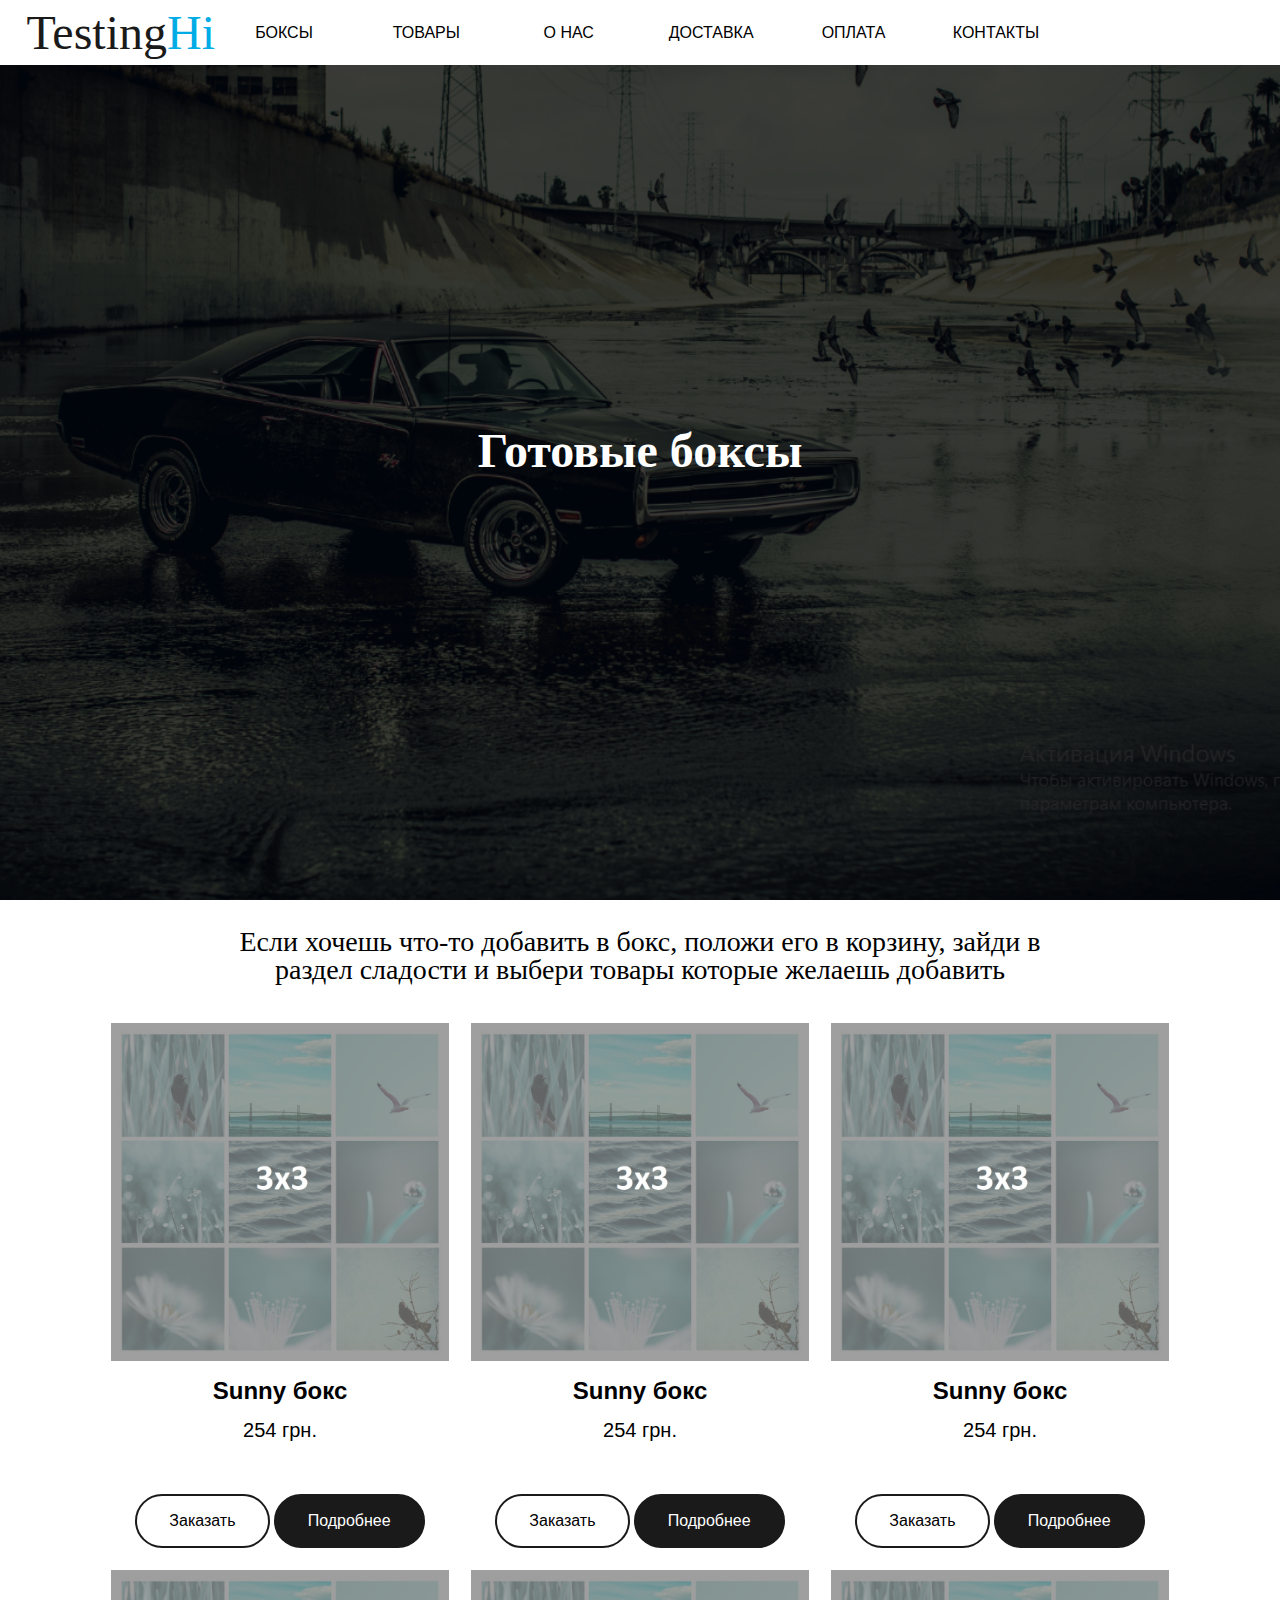
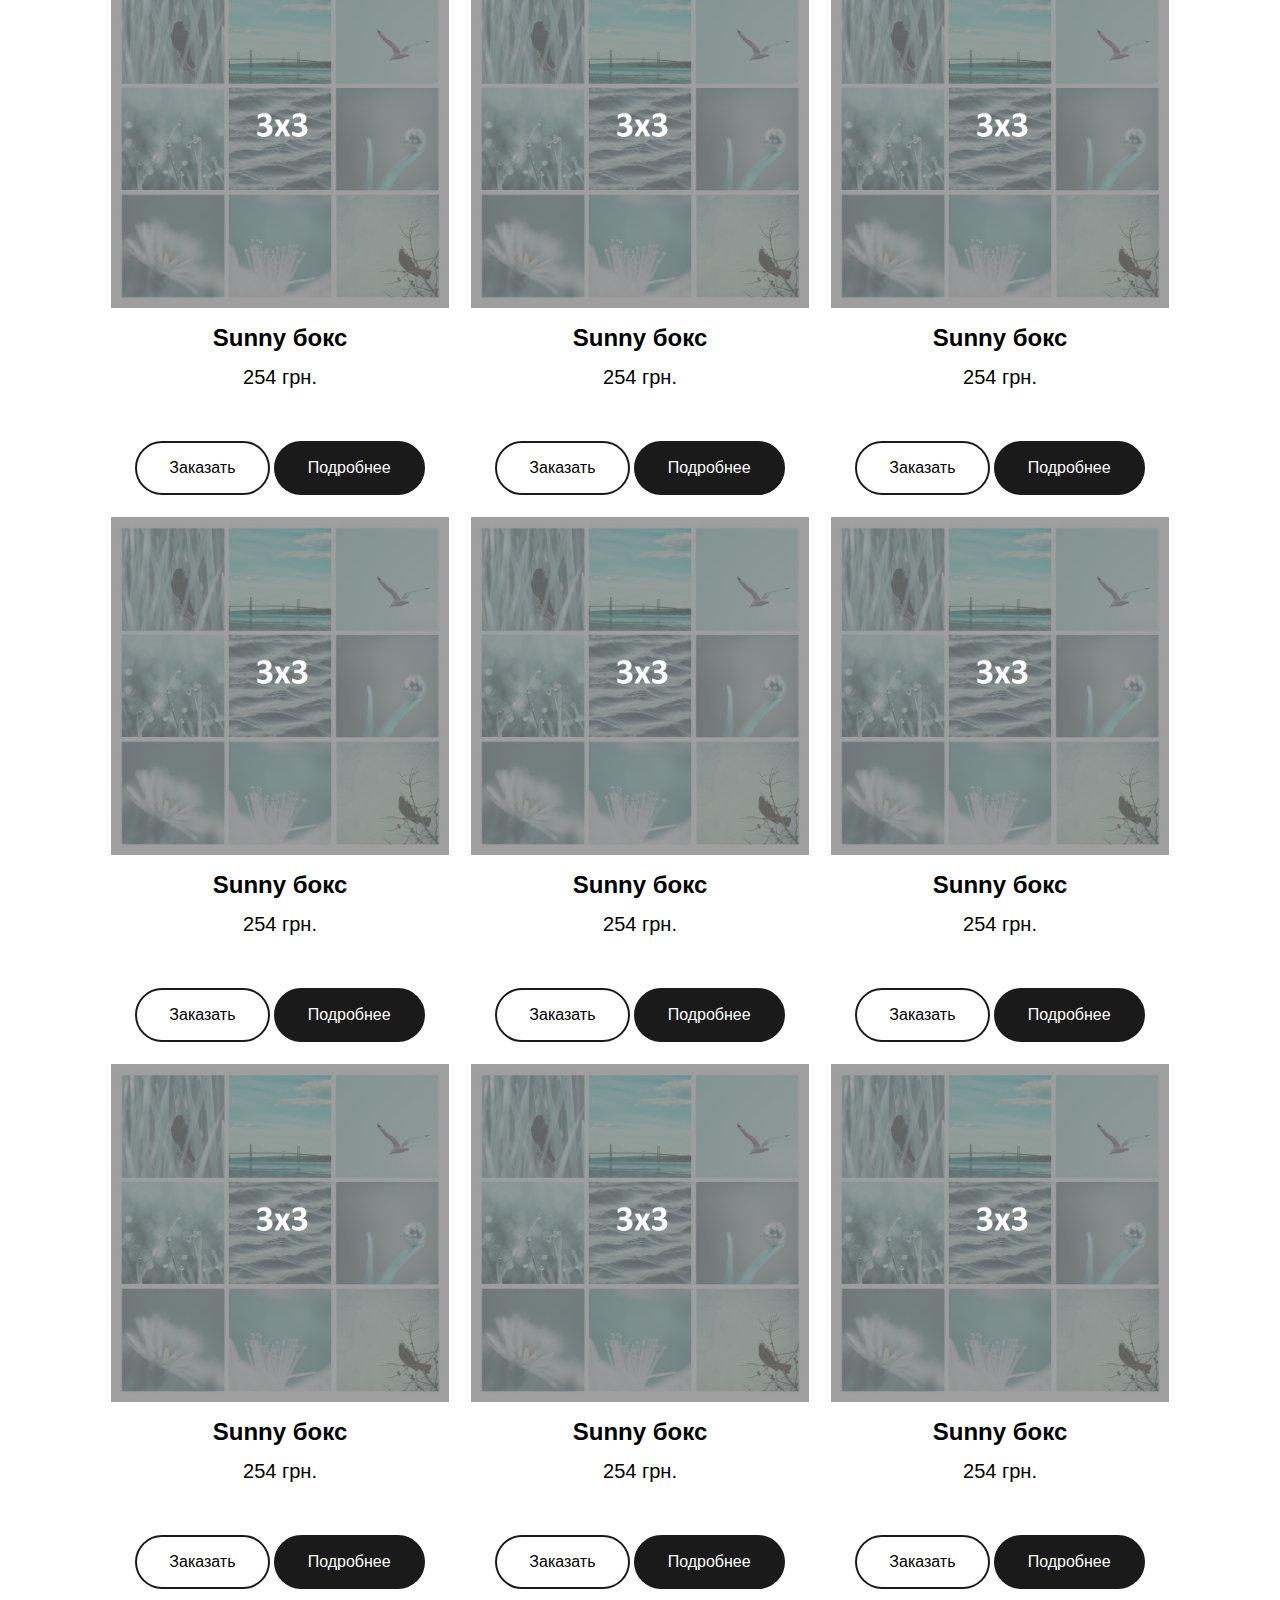
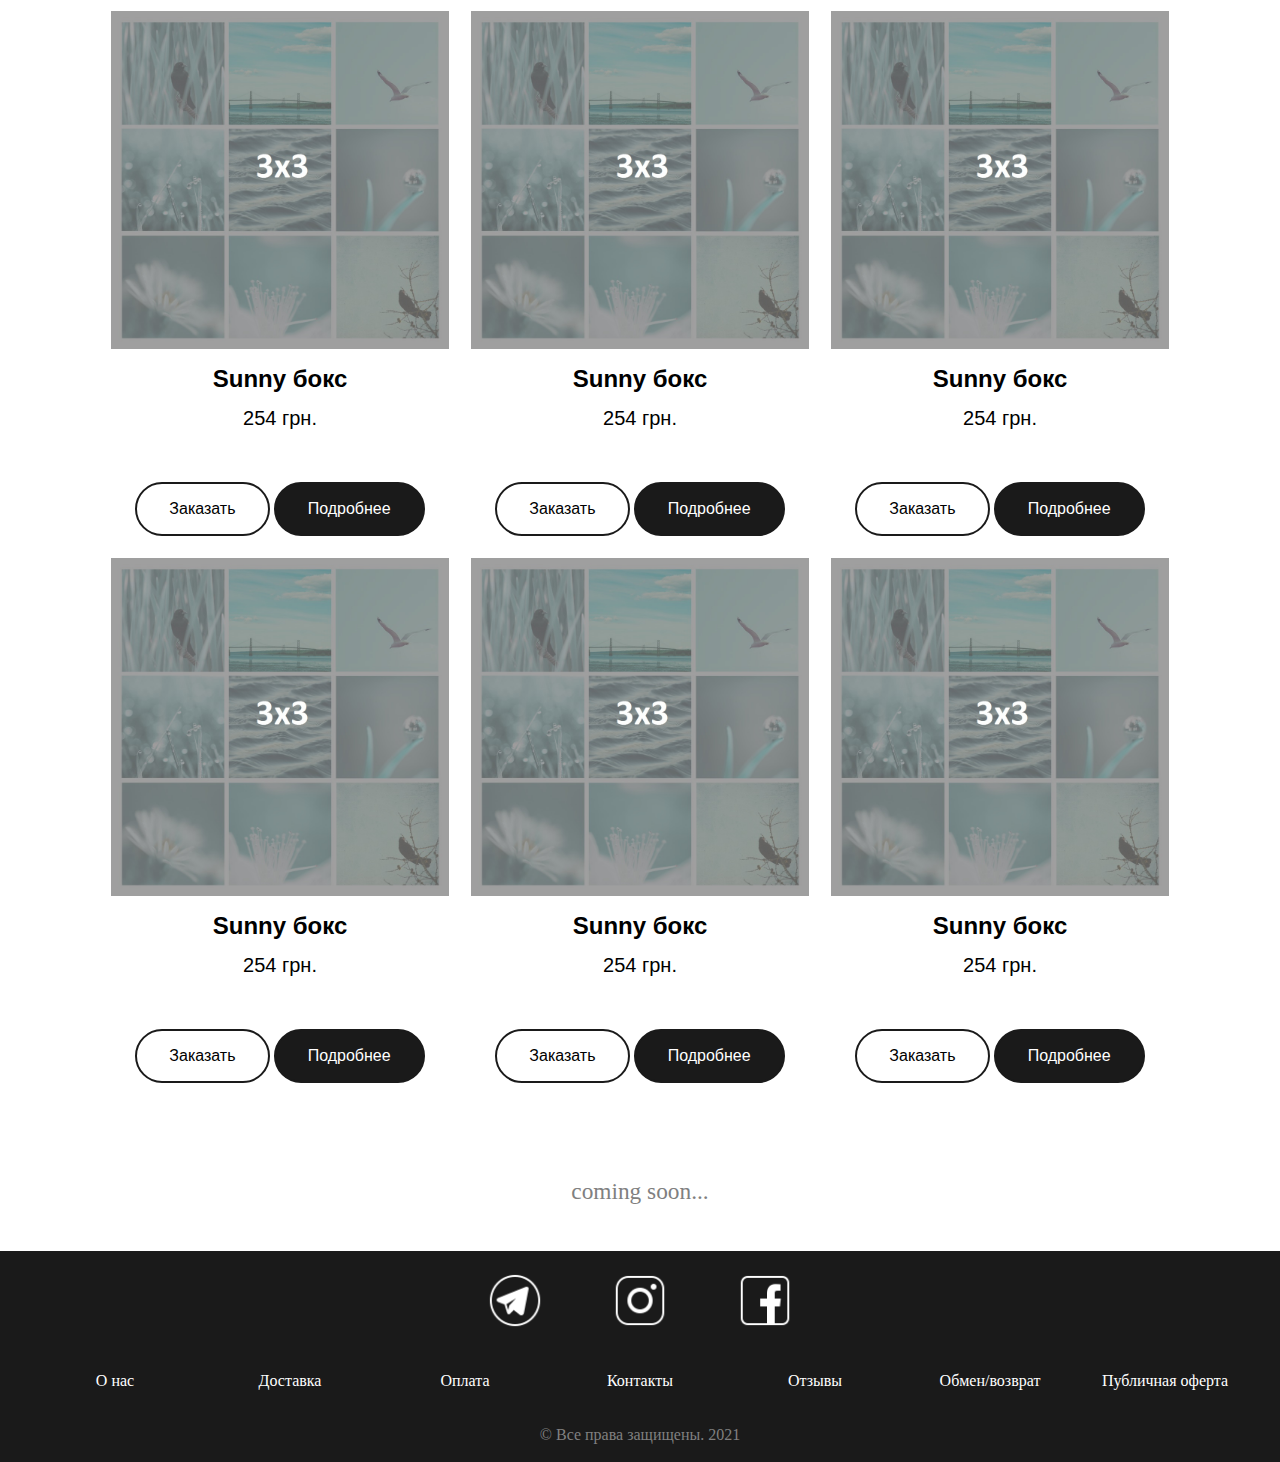
<file: projecthtml/page1.html>
﻿<!DOCTYPE html>
<html>
<head>
	<title>TestingHi</title>
	<meta charset="UTF-8"/>
	<meta name='description' content='Тарас Шевченко - видатний український поет, прозаїк, драматург, художник, політичний і громадський діяч. 
	Він був людиною універсальних обдарувань та інтересів. Все його життя і творчість були присвячені українському народу. 
	Поет мріяв про ті часи, коли його країна буде незалежною суверенною державою, коли в Україні шануватимуться мова, культура та історія народу, а люди будуть щасливими.' />
	<link rel='icon' href='project.png'/>
	<link href='style.css' rel='stylesheet' type='text/css' />
	<script>
	// Get the modal
	var modal = document.getElementById('id01');

	// When the user clicks anywhere outside of the modal, close it
	window.onclick = function(event) {
		if (event.target == modal) {
			modal.style.display = "none";
		}
	}
	</script>
	<script>
	function openNav() {
	  document.getElementById("mySidenav").style.width = "100%";
	}

	function closeNav() {
	  document.getElementById("mySidenav").style.width = "0";
	}
	</script>
</head>
<body>

<div id="mySidenav" class="sidenav">

  <a href="javascript:void(0)" class="closebtn" onclick="closeNav()">&times;</a>
	<a href='index.html'><font class='logo'>Testing</font><font class='logo' color='#00ace6'>Hi</font></a>
  <a href="page1.html">БОКСЫ</a>
  <a href="page2.html">ТОВАРЫ</a>
  <a href="page3.html">О НАС</a>
  <a href="page4.html">ДОСТАВКА</a>
  <a href="page5.html">ОПЛАТА</a>
  <a href="page6.html">КОНТАКТЫ</a>

</div>


<div style='position:fixed; width:100%; left:0; top:0px; z-index:3;' class='flex-containerX'>

	<div class='example4'>
		<a href='index.html'><font color='#1a1a1a'>
		Testing<font color='#00ace6'>Hi</font>
		</font></a>
	</div>
	<div class='example5'>
		<a href="page1.html">БОКСЫ</a>
	</div> 
	<div class='example5'>
		<a href="page2.html">ТОВАРЫ</a>
	</div> 
	<div class='example5'>
		<a href="page3.html">О НАС</a>
	</div>
	<div class='example5'>
		<a href="page4.html">ДОСТАВКА</a>
	</div>
	<div class='example5'>
		<a href="page5.html">ОПЛАТА</a>
	</div>
	<div class='example5'>
		<a href="page6.html">КОНТАКТЫ</a>
	</div>
	<div class='example6'>
		<span style="cursor:pointer" onclick="openNav()">&#8803;</span>
	</div>
	
</div>

<div class="bg-image"></div>

<div class="bg-text">
	<font size='24px' face='sans-serif ' style='font-family:Verdana;'>
<strong>Готовые боксы</strong>
	</font>
</div>

<div style='position:relative; left:0; top:0px;' class='flex-container6'>
	<div style='position:relative; width:68%;' >
		<font align="center" color='black' face='sans-serif ' style='font-family:Verdana;' >
		<br>
		Если хочешь что-то добавить в бокс, положи его в корзину, зайди в раздел сладости и выбери товары которые желаешь добавить
		<br>
		<br>
		</font>	
	</div>	
</div>


<div style='position:relative; left:0; top:0px;' class='flex-container'>
	<div style='  justify-content: center; flex-wrap: wrap;  display: flex; width:1100px;'>
		<div class="example3">
			<div style='position:relative; top:0px;'><a href=''><img src='3na301.jpg' alt='' width='100%' ></a>
			<font class='example9'><a href=''><strong>Sunny бокс</strong><br><small>254 грн.</small></a></font><br><br>
			<button onclick="document.getElementById('id02').style.display='block'" class="example1">Заказать</button>
			<div id="id02" class="modal2">
			<form action="post.php" class="modal-content2 animate2" method="post">
			<div class="imgcontainer2"><span onclick="document.getElementById('id02').style.display='none'" class="close2" title="Close Modal">&times;</span></div>
				<div class="container2">
				
				<div style='position:relative; width:100%; padding:0px 75px; color:black; text-align:left;'>
				<font style='font-size:40px;'>Ваш заказ <3</font><br><br>
				<form action="post.php" method='post'>
				  <label for="fname"><strong>Фамилия Имя</strong></label><br>
				  <input class='qwerty1' required type="text"   name="nameq" value=""><br>
				  <label for="lname"><strong>Номер телефона</strong></label><br>
				  <input class='qwerty1' required type="text"  name="namew" value=""><br>
				  <label for="lname"><strong>Город</strong></label><br>
				  <input class='qwerty1' required type="text"  name="namee" value=""><br><br>

					<label for="fname"><strong>Способ доставки</strong></label><br>
					<input class='qwerty2' required type="radio"  name="genderq" value="male">
					<label for="male">
				Новая почта</label><br>
					<input class='qwerty2' required type="radio"   name="genderq" value="female">
					<label for="female">
				Укрпочта</label><br>
					<input class='qwerty2' required type="radio"   name="genderq" value="female">
					<label for="female">
				Курьером</label><br>
					<input class='qwerty2' required  type="radio"   name="genderq" value="other">
					<label for="other">Самовывоз (г. Киев)</label><br><br>

					<label for="fname"><strong>Форма оплаты</strong></label><br>
					<input class='qwerty2' required type="radio"   name="genderw" value="male">
					<label for="male">Частичная оплата 100 грн + Наложенный платёж</label><br>
					<input class='qwerty2' required type="radio"   name="genderw" value="female">
					<label for="female">Полная оплата на карту (*дешевле доставка)</label><br>
					<input class='qwerty2' required type="radio"   name="genderw" value="other">
					<label for="other">Наличными (*САМОВЫВОЗ г. Киев)</label><br><br>

				  <label for="lname"><strong>Отделение № или индекс</strong><br>Если выбрали доставку Новой почтой / Укрпочтой</label><br>
				  <input class='qwerty1' required type="text"  name="namer" value=""><br><br>

					<label for="fname"><strong>Как с Вами связаться?</strong></label><br>
					<input class='qwerty2' required type="radio"   name="gendere" value="male">
					<label for="male">Позвонить</label><br>
					<input class='qwerty2' required type="radio"   name="gendere" value="female">
					<label for="female">Telegram</label><br>
					<input class='qwerty2' required type="radio"  name="gendere" value="female">
					<label for="female">Viber</label><br>
					<input class='qwerty2' required type="radio"  name="gendere" value="other">
					<label for="other">Instagram (укажите ник в комментариях к заказу)</label><br><br>

				  <label for="fname"><strong>Комментарий (*количество)</strong></label><br>
				  <textarea required name="message" style="width:100%; height:100px;"></textarea><br><br>
				  <input class='qwerty' type="submit" value="Заказать">
				</form> 
				</div>
				
		</div>
	</form>
	<br><br>
</div>






			<button onclick="document.getElementById('id01').style.display='block'" class="example2">Подробнее</button>
<div id="id01" class="modal">
	<form class="modal-content animate" method="post">
		<div class="imgcontainer">
		<span onclick="document.getElementById('id01').style.display='none'" class="close" title="Close Modal">&times;</span>
		</div>
		<div class="container">
			<div style='position:relative; left:0; top:0px;' class='flex-container4'>
			<div class="example8" >
				<div style='position:relative; top:0px;'><a href=''>
				<img src='3na301.jpg' alt='' width='100%' ></a>
				</div>
			</div>		
			<div class="example3" >
				<div style='position:relative; top:0px;'>
				<font color='black' size='3' ><h3 align='left'>
				<p>Sunny бокс</p>
				<p>465грн.</p>
				Состав:<br>
				<li>Шоколад Toblerone молочный;</li>
				<li>Мармелад Chupa Chups;</li>
				<li>Kinder Cards - 2 шт.;</li>
				<li>Жвачки Juicy Fruit;</li>
				<li>Напиток Chupa Chups апельсин;</li>
				<li>Чашечка "Том и Джерри";</li>
				<li>Носочки "Успокойся";</li>
				<li>Мини-открытка "Ти моє диво".</li></h3>
				</font>
				</div>
				</div>
				</div>
		</div>
	</form>
</div>
		</div>
	</div>
		<div class="example3">
			<div style='position:relative; top:0px;'><a href=''><img src='3na301.jpg' alt='' width='100%' ></a>
			<font class='example9'><a href=''><strong>Sunny бокс</strong><br><small>254 грн.</small></a></font><br><br>
			<button onclick="document.getElementById('id02').style.display='block'" class="example1">Заказать</button>
			<div id="id02" class="modal2">
			<form action="post.php" class="modal-content2 animate2" method="post">
			<div class="imgcontainer2"><span onclick="document.getElementById('id02').style.display='none'" class="close2" title="Close Modal">&times;</span></div>
				<div class="container2">
				
				<div style='position:relative; width:100%; padding:0px 75px; color:black; text-align:left;'>
				<font style='font-size:40px;'>Ваш заказ <3</font><br><br>
				<form action="post.php" method='post'>
				  <label for="fname"><strong>Фамилия Имя</strong></label><br>
				  <input class='qwerty1' required type="text"   name="nameq" value=""><br>
				  <label for="lname"><strong>Номер телефона</strong></label><br>
				  <input class='qwerty1' required type="text"  name="namew" value=""><br>
				  <label for="lname"><strong>Город</strong></label><br>
				  <input class='qwerty1' required type="text"  name="namee" value=""><br><br>

					<label for="fname"><strong>Способ доставки</strong></label><br>
					<input class='qwerty2' required type="radio"  name="genderq" value="male">
					<label for="male">
				Новая почта</label><br>
					<input class='qwerty2' required type="radio"   name="genderq" value="female">
					<label for="female">
				Укрпочта</label><br>
					<input class='qwerty2' required type="radio"   name="genderq" value="female">
					<label for="female">
				Курьером</label><br>
					<input class='qwerty2' required  type="radio"   name="genderq" value="other">
					<label for="other">Самовывоз (г. Киев)</label><br><br>

					<label for="fname"><strong>Форма оплаты</strong></label><br>
					<input class='qwerty2' required type="radio"   name="genderw" value="male">
					<label for="male">Частичная оплата 100 грн + Наложенный платёж</label><br>
					<input class='qwerty2' required type="radio"   name="genderw" value="female">
					<label for="female">Полная оплата на карту (*дешевле доставка)</label><br>
					<input class='qwerty2' required type="radio"   name="genderw" value="other">
					<label for="other">Наличными (*САМОВЫВОЗ г. Киев)</label><br><br>

				  <label for="lname"><strong>Отделение № или индекс</strong><br>Если выбрали доставку Новой почтой / Укрпочтой</label><br>
				  <input class='qwerty1' required type="text"  name="namer" value=""><br><br>

					<label for="fname"><strong>Как с Вами связаться?</strong></label><br>
					<input class='qwerty2' required type="radio"   name="gendere" value="male">
					<label for="male">Позвонить</label><br>
					<input class='qwerty2' required type="radio"   name="gendere" value="female">
					<label for="female">Telegram</label><br>
					<input class='qwerty2' required type="radio"  name="gendere" value="female">
					<label for="female">Viber</label><br>
					<input class='qwerty2' required type="radio"  name="gendere" value="other">
					<label for="other">Instagram (укажите ник в комментариях к заказу)</label><br><br>

				  <label for="fname"><strong>Комментарий (*количество)</strong></label><br>
				  <textarea required name="message" style="width:100%; height:100px;"></textarea><br><br>
				  <input class='qwerty' type="submit" value="Заказать">
				</form> 
				</div>
				
		</div>
	</form>
	<br><br>
</div>






			<button onclick="document.getElementById('id01').style.display='block'" class="example2">Подробнее</button>
<div id="id01" class="modal">
	<form class="modal-content animate" method="post">
		<div class="imgcontainer">
		<span onclick="document.getElementById('id01').style.display='none'" class="close" title="Close Modal">&times;</span>
		</div>
		<div class="container">
			<div style='position:relative; left:0; top:0px;' class='flex-container4'>
			<div class="example8" >
				<div style='position:relative; top:0px;'><a href=''>
				<img src='3na301.jpg' alt='' width='100%' ></a>
				</div>
			</div>		
			<div class="example3" >
				<div style='position:relative; top:0px;'>
				<font color='black' size='3' ><h3 align='left'>
				<p>Sunny бокс</p>
				<p>465грн.</p>
				Состав:<br>
				<li>Шоколад Toblerone молочный;</li>
				<li>Мармелад Chupa Chups;</li>
				<li>Kinder Cards - 2 шт.;</li>
				<li>Жвачки Juicy Fruit;</li>
				<li>Напиток Chupa Chups апельсин;</li>
				<li>Чашечка "Том и Джерри";</li>
				<li>Носочки "Успокойся";</li>
				<li>Мини-открытка "Ти моє диво".</li></h3>
				</font>
				</div>
				</div>
				</div>
		</div>
	</form>
</div>
		</div>
	</div>
		<div class="example3">
			<div style='position:relative; top:0px;'><a href=''><img src='3na301.jpg' alt='' width='100%' ></a>
			<font class='example9'><a href=''><strong>Sunny бокс</strong><br><small>254 грн.</small></a></font><br><br>
			<button onclick="document.getElementById('id02').style.display='block'" class="example1">Заказать</button>
			<div id="id02" class="modal2">
			<form action="post.php" class="modal-content2 animate2" method="post">
			<div class="imgcontainer2"><span onclick="document.getElementById('id02').style.display='none'" class="close2" title="Close Modal">&times;</span></div>
				<div class="container2">
				
				<div style='position:relative; width:100%; padding:0px 75px; color:black; text-align:left;'>
				<font style='font-size:40px;'>Ваш заказ <3</font><br><br>
				<form action="post.php" method='post'>
				  <label for="fname"><strong>Фамилия Имя</strong></label><br>
				  <input class='qwerty1' required type="text"   name="nameq" value=""><br>
				  <label for="lname"><strong>Номер телефона</strong></label><br>
				  <input class='qwerty1' required type="text"  name="namew" value=""><br>
				  <label for="lname"><strong>Город</strong></label><br>
				  <input class='qwerty1' required type="text"  name="namee" value=""><br><br>

					<label for="fname"><strong>Способ доставки</strong></label><br>
					<input class='qwerty2' required type="radio"  name="genderq" value="male">
					<label for="male">
				Новая почта</label><br>
					<input class='qwerty2' required type="radio"   name="genderq" value="female">
					<label for="female">
				Укрпочта</label><br>
					<input class='qwerty2' required type="radio"   name="genderq" value="female">
					<label for="female">
				Курьером</label><br>
					<input class='qwerty2' required  type="radio"   name="genderq" value="other">
					<label for="other">Самовывоз (г. Киев)</label><br><br>

					<label for="fname"><strong>Форма оплаты</strong></label><br>
					<input class='qwerty2' required type="radio"   name="genderw" value="male">
					<label for="male">Частичная оплата 100 грн + Наложенный платёж</label><br>
					<input class='qwerty2' required type="radio"   name="genderw" value="female">
					<label for="female">Полная оплата на карту (*дешевле доставка)</label><br>
					<input class='qwerty2' required type="radio"   name="genderw" value="other">
					<label for="other">Наличными (*САМОВЫВОЗ г. Киев)</label><br><br>

				  <label for="lname"><strong>Отделение № или индекс</strong><br>Если выбрали доставку Новой почтой / Укрпочтой</label><br>
				  <input class='qwerty1' required type="text"  name="namer" value=""><br><br>

					<label for="fname"><strong>Как с Вами связаться?</strong></label><br>
					<input class='qwerty2' required type="radio"   name="gendere" value="male">
					<label for="male">Позвонить</label><br>
					<input class='qwerty2' required type="radio"   name="gendere" value="female">
					<label for="female">Telegram</label><br>
					<input class='qwerty2' required type="radio"  name="gendere" value="female">
					<label for="female">Viber</label><br>
					<input class='qwerty2' required type="radio"  name="gendere" value="other">
					<label for="other">Instagram (укажите ник в комментариях к заказу)</label><br><br>

				  <label for="fname"><strong>Комментарий (*количество)</strong></label><br>
				  <textarea required name="message" style="width:100%; height:100px;"></textarea><br><br>
				  <input class='qwerty' type="submit" value="Заказать">
				</form> 
				</div>
				
		</div>
	</form>
	<br><br>
</div>






			<button onclick="document.getElementById('id01').style.display='block'" class="example2">Подробнее</button>
<div id="id01" class="modal">
	<form class="modal-content animate" method="post">
		<div class="imgcontainer">
		<span onclick="document.getElementById('id01').style.display='none'" class="close" title="Close Modal">&times;</span>
		</div>
		<div class="container">
			<div style='position:relative; left:0; top:0px;' class='flex-container4'>
			<div class="example8" >
				<div style='position:relative; top:0px;'><a href=''>
				<img src='3na301.jpg' alt='' width='100%' ></a>
				</div>
			</div>		
			<div class="example3" >
				<div style='position:relative; top:0px;'>
				<font color='black' size='3' ><h3 align='left'>
				<p>Sunny бокс</p>
				<p>465грн.</p>
				Состав:<br>
				<li>Шоколад Toblerone молочный;</li>
				<li>Мармелад Chupa Chups;</li>
				<li>Kinder Cards - 2 шт.;</li>
				<li>Жвачки Juicy Fruit;</li>
				<li>Напиток Chupa Chups апельсин;</li>
				<li>Чашечка "Том и Джерри";</li>
				<li>Носочки "Успокойся";</li>
				<li>Мини-открытка "Ти моє диво".</li></h3>
				</font>
				</div>
				</div>
				</div>
		</div>
	</form>
</div>
		</div>
	</div>
		<div class="example3">
			<div style='position:relative; top:0px;'><a href=''><img src='3na301.jpg' alt='' width='100%' ></a>
			<font class='example9'><a href=''><strong>Sunny бокс</strong><br><small>254 грн.</small></a></font><br><br>
			<button onclick="document.getElementById('id02').style.display='block'" class="example1">Заказать</button>
			<div id="id02" class="modal2">
			<form action="post.php" class="modal-content2 animate2" method="post">
			<div class="imgcontainer2"><span onclick="document.getElementById('id02').style.display='none'" class="close2" title="Close Modal">&times;</span></div>
				<div class="container2">
				
				<div style='position:relative; width:100%; padding:0px 75px; color:black; text-align:left;'>
				<font style='font-size:40px;'>Ваш заказ <3</font><br><br>
				<form action="post.php" method='post'>
				  <label for="fname"><strong>Фамилия Имя</strong></label><br>
				  <input class='qwerty1' required type="text"   name="nameq" value=""><br>
				  <label for="lname"><strong>Номер телефона</strong></label><br>
				  <input class='qwerty1' required type="text"  name="namew" value=""><br>
				  <label for="lname"><strong>Город</strong></label><br>
				  <input class='qwerty1' required type="text"  name="namee" value=""><br><br>

					<label for="fname"><strong>Способ доставки</strong></label><br>
					<input class='qwerty2' required type="radio"  name="genderq" value="male">
					<label for="male">
				Новая почта</label><br>
					<input class='qwerty2' required type="radio"   name="genderq" value="female">
					<label for="female">
				Укрпочта</label><br>
					<input class='qwerty2' required type="radio"   name="genderq" value="female">
					<label for="female">
				Курьером</label><br>
					<input class='qwerty2' required  type="radio"   name="genderq" value="other">
					<label for="other">Самовывоз (г. Киев)</label><br><br>

					<label for="fname"><strong>Форма оплаты</strong></label><br>
					<input class='qwerty2' required type="radio"   name="genderw" value="male">
					<label for="male">Частичная оплата 100 грн + Наложенный платёж</label><br>
					<input class='qwerty2' required type="radio"   name="genderw" value="female">
					<label for="female">Полная оплата на карту (*дешевле доставка)</label><br>
					<input class='qwerty2' required type="radio"   name="genderw" value="other">
					<label for="other">Наличными (*САМОВЫВОЗ г. Киев)</label><br><br>

				  <label for="lname"><strong>Отделение № или индекс</strong><br>Если выбрали доставку Новой почтой / Укрпочтой</label><br>
				  <input class='qwerty1' required type="text"  name="namer" value=""><br><br>

					<label for="fname"><strong>Как с Вами связаться?</strong></label><br>
					<input class='qwerty2' required type="radio"   name="gendere" value="male">
					<label for="male">Позвонить</label><br>
					<input class='qwerty2' required type="radio"   name="gendere" value="female">
					<label for="female">Telegram</label><br>
					<input class='qwerty2' required type="radio"  name="gendere" value="female">
					<label for="female">Viber</label><br>
					<input class='qwerty2' required type="radio"  name="gendere" value="other">
					<label for="other">Instagram (укажите ник в комментариях к заказу)</label><br><br>

				  <label for="fname"><strong>Комментарий (*количество)</strong></label><br>
				  <textarea required name="message" style="width:100%; height:100px;"></textarea><br><br>
				  <input class='qwerty' type="submit" value="Заказать">
				</form> 
				</div>
				
		</div>
	</form>
	<br><br>
</div>






			<button onclick="document.getElementById('id01').style.display='block'" class="example2">Подробнее</button>
<div id="id01" class="modal">
	<form action="post.php" class="modal-content animate" method="post">
		<div class="imgcontainer">
		<span onclick="document.getElementById('id01').style.display='none'" class="close" title="Close Modal">&times;</span>
		</div>
		<div class="container">
			<div style='position:relative; left:0; top:0px;' class='flex-container4'>
			<div class="example8" >
				<div style='position:relative; top:0px;'><a href=''>
				<img src='3na301.jpg' alt='' width='100%' ></a>
				</div>
			</div>		
			<div class="example3" >
				<div style='position:relative; top:0px;'>
				<font color='black' size='3' ><h3 align='left'>
				<p>Sunny бокс</p>
				<p>465грн.</p>
				Состав:<br>
				<li>Шоколад Toblerone молочный;</li>
				<li>Мармелад Chupa Chups;</li>
				<li>Kinder Cards - 2 шт.;</li>
				<li>Жвачки Juicy Fruit;</li>
				<li>Напиток Chupa Chups апельсин;</li>
				<li>Чашечка "Том и Джерри";</li>
				<li>Носочки "Успокойся";</li>
				<li>Мини-открытка "Ти моє диво".</li></h3>
				</font>
				</div>
				</div>
				</div>
		</div>
	</form>
</div>
		</div>
	</div>
		<div class="example3">
			<div style='position:relative; top:0px;'><a href=''><img src='3na301.jpg' alt='' width='100%' ></a>
			<font class='example9'><a href=''><strong>Sunny бокс</strong><br><small>254 грн.</small></a></font><br><br>
			<button onclick="document.getElementById('id02').style.display='block'" class="example1">Заказать</button>
			<div id="id02" class="modal2">
			<form action="post.php" class="modal-content2 animate2" method="post">
			<div class="imgcontainer2"><span onclick="document.getElementById('id02').style.display='none'" class="close2" title="Close Modal">&times;</span></div>
				<div class="container2">
				
				<div style='position:relative; width:100%; padding:0px 75px; color:black; text-align:left;'>
				<font style='font-size:40px;'>Ваш заказ <3</font><br><br>
				<form action="post.php" method='post'>
				  <label for="fname"><strong>Фамилия Имя</strong></label><br>
				  <input class='qwerty1' required type="text"   name="nameq" value=""><br>
				  <label for="lname"><strong>Номер телефона</strong></label><br>
				  <input class='qwerty1' required type="text"  name="namew" value=""><br>
				  <label for="lname"><strong>Город</strong></label><br>
				  <input class='qwerty1' required type="text"  name="namee" value=""><br><br>

					<label for="fname"><strong>Способ доставки</strong></label><br>
					<input class='qwerty2' required type="radio"  name="genderq" value="male">
					<label for="male">
				Новая почта</label><br>
					<input class='qwerty2' required type="radio"   name="genderq" value="female">
					<label for="female">
				Укрпочта</label><br>
					<input class='qwerty2' required type="radio"   name="genderq" value="female">
					<label for="female">
				Курьером</label><br>
					<input class='qwerty2' required  type="radio"   name="genderq" value="other">
					<label for="other">Самовывоз (г. Киев)</label><br><br>

					<label for="fname"><strong>Форма оплаты</strong></label><br>
					<input class='qwerty2' required type="radio"   name="genderw" value="male">
					<label for="male">Частичная оплата 100 грн + Наложенный платёж</label><br>
					<input class='qwerty2' required type="radio"   name="genderw" value="female">
					<label for="female">Полная оплата на карту (*дешевле доставка)</label><br>
					<input class='qwerty2' required type="radio"   name="genderw" value="other">
					<label for="other">Наличными (*САМОВЫВОЗ г. Киев)</label><br><br>

				  <label for="lname"><strong>Отделение № или индекс</strong><br>Если выбрали доставку Новой почтой / Укрпочтой</label><br>
				  <input class='qwerty1' required type="text"  name="namer" value=""><br><br>

					<label for="fname"><strong>Как с Вами связаться?</strong></label><br>
					<input class='qwerty2' required type="radio"   name="gendere" value="male">
					<label for="male">Позвонить</label><br>
					<input class='qwerty2' required type="radio"   name="gendere" value="female">
					<label for="female">Telegram</label><br>
					<input class='qwerty2' required type="radio"  name="gendere" value="female">
					<label for="female">Viber</label><br>
					<input class='qwerty2' required type="radio"  name="gendere" value="other">
					<label for="other">Instagram (укажите ник в комментариях к заказу)</label><br><br>

				  <label for="fname"><strong>Комментарий (*количество)</strong></label><br>
				  <textarea required name="message" style="width:100%; height:100px;"></textarea><br><br>
				  <input class='qwerty' type="submit" value="Заказать">
				</form> 
				</div>
				
		</div>
	</form>
	<br><br>
</div>






			<button onclick="document.getElementById('id01').style.display='block'" class="example2">Подробнее</button>
<div id="id01" class="modal">
	<form class="modal-content animate" method="post">
		<div class="imgcontainer">
		<span onclick="document.getElementById('id01').style.display='none'" class="close" title="Close Modal">&times;</span>
		</div>
		<div class="container">
			<div style='position:relative; left:0; top:0px;' class='flex-container4'>
			<div class="example8" >
				<div style='position:relative; top:0px;'><a href=''>
				<img src='3na301.jpg' alt='' width='100%' ></a>
				</div>
			</div>		
			<div class="example3" >
				<div style='position:relative; top:0px;'>
				<font color='black' size='3' ><h3 align='left'>
				<p>Sunny бокс</p>
				<p>465грн.</p>
				Состав:<br>
				<li>Шоколад Toblerone молочный;</li>
				<li>Мармелад Chupa Chups;</li>
				<li>Kinder Cards - 2 шт.;</li>
				<li>Жвачки Juicy Fruit;</li>
				<li>Напиток Chupa Chups апельсин;</li>
				<li>Чашечка "Том и Джерри";</li>
				<li>Носочки "Успокойся";</li>
				<li>Мини-открытка "Ти моє диво".</li></h3>
				</font>
				</div>
				</div>
				</div>
		</div>
	</form>
</div>
		</div>
	</div>
		<div class="example3">
			<div style='position:relative; top:0px;'><a href=''><img src='3na301.jpg' alt='' width='100%' ></a>
			<font class='example9'><a href=''><strong>Sunny бокс</strong><br><small>254 грн.</small></a></font><br><br>
			<button onclick="document.getElementById('id02').style.display='block'" class="example1">Заказать</button>
			<div id="id02" class="modal2">
			<form action="post.php" class="modal-content2 animate2" method="post">
			<div class="imgcontainer2"><span onclick="document.getElementById('id02').style.display='none'" class="close2" title="Close Modal">&times;</span></div>
				<div class="container2">
				
				<div style='position:relative; width:100%; padding:0px 75px; color:black; text-align:left;'>
				<font style='font-size:40px;'>Ваш заказ <3</font><br><br>
				<form action="post.php" method='post'>
				  <label for="fname"><strong>Фамилия Имя</strong></label><br>
				  <input class='qwerty1' required type="text"   name="nameq" value=""><br>
				  <label for="lname"><strong>Номер телефона</strong></label><br>
				  <input class='qwerty1' required type="text"  name="namew" value=""><br>
				  <label for="lname"><strong>Город</strong></label><br>
				  <input class='qwerty1' required type="text"  name="namee" value=""><br><br>

					<label for="fname"><strong>Способ доставки</strong></label><br>
					<input class='qwerty2' required type="radio"  name="genderq" value="male">
					<label for="male">
				Новая почта</label><br>
					<input class='qwerty2' required type="radio"   name="genderq" value="female">
					<label for="female">
				Укрпочта</label><br>
					<input class='qwerty2' required type="radio"   name="genderq" value="female">
					<label for="female">
				Курьером</label><br>
					<input class='qwerty2' required  type="radio"   name="genderq" value="other">
					<label for="other">Самовывоз (г. Киев)</label><br><br>

					<label for="fname"><strong>Форма оплаты</strong></label><br>
					<input class='qwerty2' required type="radio"   name="genderw" value="male">
					<label for="male">Частичная оплата 100 грн + Наложенный платёж</label><br>
					<input class='qwerty2' required type="radio"   name="genderw" value="female">
					<label for="female">Полная оплата на карту (*дешевле доставка)</label><br>
					<input class='qwerty2' required type="radio"   name="genderw" value="other">
					<label for="other">Наличными (*САМОВЫВОЗ г. Киев)</label><br><br>

				  <label for="lname"><strong>Отделение № или индекс</strong><br>Если выбрали доставку Новой почтой / Укрпочтой</label><br>
				  <input class='qwerty1' required type="text"  name="namer" value=""><br><br>

					<label for="fname"><strong>Как с Вами связаться?</strong></label><br>
					<input class='qwerty2' required type="radio"   name="gendere" value="male">
					<label for="male">Позвонить</label><br>
					<input class='qwerty2' required type="radio"   name="gendere" value="female">
					<label for="female">Telegram</label><br>
					<input class='qwerty2' required type="radio"  name="gendere" value="female">
					<label for="female">Viber</label><br>
					<input class='qwerty2' required type="radio"  name="gendere" value="other">
					<label for="other">Instagram (укажите ник в комментариях к заказу)</label><br><br>

				  <label for="fname"><strong>Комментарий (*количество)</strong></label><br>
				  <textarea required name="message" style="width:100%; height:100px;"></textarea><br><br>
				  <input class='qwerty' type="submit" value="Заказать">
				</form> 
				</div>
				
		</div>
	</form>
	<br><br>
</div>






			<button onclick="document.getElementById('id01').style.display='block'" class="example2">Подробнее</button>
<div id="id01" class="modal">
	<form class="modal-content animate" method="post">
		<div class="imgcontainer">
		<span onclick="document.getElementById('id01').style.display='none'" class="close" title="Close Modal">&times;</span>
		</div>
		<div class="container">
			<div style='position:relative; left:0; top:0px;' class='flex-container4'>
			<div class="example8" >
				<div style='position:relative; top:0px;'><a href=''>
				<img src='3na301.jpg' alt='' width='100%' ></a>
				</div>
			</div>		
			<div class="example3" >
				<div style='position:relative; top:0px;'>
				<font color='black' size='3' ><h3 align='left'>
				<p>Sunny бокс</p>
				<p>465грн.</p>
				Состав:<br>
				<li>Шоколад Toblerone молочный;</li>
				<li>Мармелад Chupa Chups;</li>
				<li>Kinder Cards - 2 шт.;</li>
				<li>Жвачки Juicy Fruit;</li>
				<li>Напиток Chupa Chups апельсин;</li>
				<li>Чашечка "Том и Джерри";</li>
				<li>Носочки "Успокойся";</li>
				<li>Мини-открытка "Ти моє диво".</li></h3>
				</font>
				</div>
				</div>
				</div>
		</div>
	</form>
</div>
		</div>
	</div>
		<div class="example3">
			<div style='position:relative; top:0px;'><a href=''><img src='3na301.jpg' alt='' width='100%' ></a>
			<font class='example9'><a href=''><strong>Sunny бокс</strong><br><small>254 грн.</small></a></font><br><br>
			<button onclick="document.getElementById('id02').style.display='block'" class="example1">Заказать</button>
			<div id="id02" class="modal2">
			<form action="post.php" class="modal-content2 animate2" method="post">
			<div class="imgcontainer2"><span onclick="document.getElementById('id02').style.display='none'" class="close2" title="Close Modal">&times;</span></div>
				<div class="container2">
				
				<div style='position:relative; width:100%; padding:0px 75px; color:black; text-align:left;'>
				<font style='font-size:40px;'>Ваш заказ <3</font><br><br>
				<form action="post.php" method='post'>
				  <label for="fname"><strong>Фамилия Имя</strong></label><br>
				  <input class='qwerty1' required type="text"   name="nameq" value=""><br>
				  <label for="lname"><strong>Номер телефона</strong></label><br>
				  <input class='qwerty1' required type="text"  name="namew" value=""><br>
				  <label for="lname"><strong>Город</strong></label><br>
				  <input class='qwerty1' required type="text"  name="namee" value=""><br><br>

					<label for="fname"><strong>Способ доставки</strong></label><br>
					<input class='qwerty2' required type="radio"  name="genderq" value="male">
					<label for="male">
				Новая почта</label><br>
					<input class='qwerty2' required type="radio"   name="genderq" value="female">
					<label for="female">
				Укрпочта</label><br>
					<input class='qwerty2' required type="radio"   name="genderq" value="female">
					<label for="female">
				Курьером</label><br>
					<input class='qwerty2' required  type="radio"   name="genderq" value="other">
					<label for="other">Самовывоз (г. Киев)</label><br><br>

					<label for="fname"><strong>Форма оплаты</strong></label><br>
					<input class='qwerty2' required type="radio"   name="genderw" value="male">
					<label for="male">Частичная оплата 100 грн + Наложенный платёж</label><br>
					<input class='qwerty2' required type="radio"   name="genderw" value="female">
					<label for="female">Полная оплата на карту (*дешевле доставка)</label><br>
					<input class='qwerty2' required type="radio"   name="genderw" value="other">
					<label for="other">Наличными (*САМОВЫВОЗ г. Киев)</label><br><br>

				  <label for="lname"><strong>Отделение № или индекс</strong><br>Если выбрали доставку Новой почтой / Укрпочтой</label><br>
				  <input class='qwerty1' required type="text"  name="namer" value=""><br><br>

					<label for="fname"><strong>Как с Вами связаться?</strong></label><br>
					<input class='qwerty2' required type="radio"   name="gendere" value="male">
					<label for="male">Позвонить</label><br>
					<input class='qwerty2' required type="radio"   name="gendere" value="female">
					<label for="female">Telegram</label><br>
					<input class='qwerty2' required type="radio"  name="gendere" value="female">
					<label for="female">Viber</label><br>
					<input class='qwerty2' required type="radio"  name="gendere" value="other">
					<label for="other">Instagram (укажите ник в комментариях к заказу)</label><br><br>

				  <label for="fname"><strong>Комментарий (*количество)</strong></label><br>
				  <textarea required name="message" style="width:100%; height:100px;"></textarea><br><br>
				  <input class='qwerty' type="submit" value="Заказать">
				</form> 
				</div>
				
		</div>
	</form>
	<br><br>
</div>






			<button onclick="document.getElementById('id01').style.display='block'" class="example2">Подробнее</button>
<div id="id01" class="modal">
	<form class="modal-content animate" method="post">
		<div class="imgcontainer">
		<span onclick="document.getElementById('id01').style.display='none'" class="close" title="Close Modal">&times;</span>
		</div>
		<div class="container">
			<div style='position:relative; left:0; top:0px;' class='flex-container4'>
			<div class="example8" >
				<div style='position:relative; top:0px;'><a href=''>
				<img src='3na301.jpg' alt='' width='100%' ></a>
				</div>
			</div>		
			<div class="example3" >
				<div style='position:relative; top:0px;'>
				<font color='black' size='3' ><h3 align='left'>
				<p>Sunny бокс</p>
				<p>465грн.</p>
				Состав:<br>
				<li>Шоколад Toblerone молочный;</li>
				<li>Мармелад Chupa Chups;</li>
				<li>Kinder Cards - 2 шт.;</li>
				<li>Жвачки Juicy Fruit;</li>
				<li>Напиток Chupa Chups апельсин;</li>
				<li>Чашечка "Том и Джерри";</li>
				<li>Носочки "Успокойся";</li>
				<li>Мини-открытка "Ти моє диво".</li></h3>
				</font>
				</div>
				</div>
				</div>
		</div>
	</form>
</div>
		</div>
	</div>
		<div class="example3">
			<div style='position:relative; top:0px;'><a href=''><img src='3na301.jpg' alt='' width='100%' ></a>
			<font class='example9'><a href=''><strong>Sunny бокс</strong><br><small>254 грн.</small></a></font><br><br>
			<button onclick="document.getElementById('id02').style.display='block'" class="example1">Заказать</button>
			<div id="id02" class="modal2">
			<form action="post.php" class="modal-content2 animate2" method="post">
			<div class="imgcontainer2"><span onclick="document.getElementById('id02').style.display='none'" class="close2" title="Close Modal">&times;</span></div>
				<div class="container2">
				
				<div style='position:relative; width:100%; padding:0px 75px; color:black; text-align:left;'>
				<font style='font-size:40px;'>Ваш заказ <3</font><br><br>
				<form action="post.php" method='post'>
				  <label for="fname"><strong>Фамилия Имя</strong></label><br>
				  <input class='qwerty1' required type="text"   name="nameq" value=""><br>
				  <label for="lname"><strong>Номер телефона</strong></label><br>
				  <input class='qwerty1' required type="text"  name="namew" value=""><br>
				  <label for="lname"><strong>Город</strong></label><br>
				  <input class='qwerty1' required type="text"  name="namee" value=""><br><br>

					<label for="fname"><strong>Способ доставки</strong></label><br>
					<input class='qwerty2' required type="radio"  name="genderq" value="male">
					<label for="male">
				Новая почта</label><br>
					<input class='qwerty2' required type="radio"   name="genderq" value="female">
					<label for="female">
				Укрпочта</label><br>
					<input class='qwerty2' required type="radio"   name="genderq" value="female">
					<label for="female">
				Курьером</label><br>
					<input class='qwerty2' required  type="radio"   name="genderq" value="other">
					<label for="other">Самовывоз (г. Киев)</label><br><br>

					<label for="fname"><strong>Форма оплаты</strong></label><br>
					<input class='qwerty2' required type="radio"   name="genderw" value="male">
					<label for="male">Частичная оплата 100 грн + Наложенный платёж</label><br>
					<input class='qwerty2' required type="radio"   name="genderw" value="female">
					<label for="female">Полная оплата на карту (*дешевле доставка)</label><br>
					<input class='qwerty2' required type="radio"   name="genderw" value="other">
					<label for="other">Наличными (*САМОВЫВОЗ г. Киев)</label><br><br>

				  <label for="lname"><strong>Отделение № или индекс</strong><br>Если выбрали доставку Новой почтой / Укрпочтой</label><br>
				  <input class='qwerty1' required type="text"  name="namer" value=""><br><br>

					<label for="fname"><strong>Как с Вами связаться?</strong></label><br>
					<input class='qwerty2' required type="radio"   name="gendere" value="male">
					<label for="male">Позвонить</label><br>
					<input class='qwerty2' required type="radio"   name="gendere" value="female">
					<label for="female">Telegram</label><br>
					<input class='qwerty2' required type="radio"  name="gendere" value="female">
					<label for="female">Viber</label><br>
					<input class='qwerty2' required type="radio"  name="gendere" value="other">
					<label for="other">Instagram (укажите ник в комментариях к заказу)</label><br><br>

				  <label for="fname"><strong>Комментарий (*количество)</strong></label><br>
				  <textarea required name="message" style="width:100%; height:100px;"></textarea><br><br>
				  <input class='qwerty' type="submit" value="Заказать">
				</form> 
				</div>
				
		</div>
	</form>
	<br><br>
</div>






			<button onclick="document.getElementById('id01').style.display='block'" class="example2">Подробнее</button>
<div id="id01" class="modal">
	<form class="modal-content animate" method="post">
		<div class="imgcontainer">
		<span onclick="document.getElementById('id01').style.display='none'" class="close" title="Close Modal">&times;</span>
		</div>
		<div class="container">
			<div style='position:relative; left:0; top:0px;' class='flex-container4'>
			<div class="example8" >
				<div style='position:relative; top:0px;'><a href=''>
				<img src='3na301.jpg' alt='' width='100%' ></a>
				</div>
			</div>		
			<div class="example3" >
				<div style='position:relative; top:0px;'>
				<font color='black' size='3' ><h3 align='left'>
				<p>Sunny бокс</p>
				<p>465грн.</p>
				Состав:<br>
				<li>Шоколад Toblerone молочный;</li>
				<li>Мармелад Chupa Chups;</li>
				<li>Kinder Cards - 2 шт.;</li>
				<li>Жвачки Juicy Fruit;</li>
				<li>Напиток Chupa Chups апельсин;</li>
				<li>Чашечка "Том и Джерри";</li>
				<li>Носочки "Успокойся";</li>
				<li>Мини-открытка "Ти моє диво".</li></h3>
				</font>
				</div>
				</div>
				</div>
		</div>
	</form>
</div>
		</div>
	</div>
		<div class="example3">
			<div style='position:relative; top:0px;'><a href=''><img src='3na301.jpg' alt='' width='100%' ></a>
			<font class='example9'><a href=''><strong>Sunny бокс</strong><br><small>254 грн.</small></a></font><br><br>
			<button onclick="document.getElementById('id02').style.display='block'" class="example1">Заказать</button>
			<div id="id02" class="modal2">
			<form action="post.php" class="modal-content2 animate2" method="post">
			<div class="imgcontainer2"><span onclick="document.getElementById('id02').style.display='none'" class="close2" title="Close Modal">&times;</span></div>
				<div class="container2">
				
				<div style='position:relative; width:100%; padding:0px 75px; color:black; text-align:left;'>
				<font style='font-size:40px;'>Ваш заказ <3</font><br><br>
				<form action="post.php" method='post'>
				  <label for="fname"><strong>Фамилия Имя</strong></label><br>
				  <input class='qwerty1' required type="text"   name="nameq" value=""><br>
				  <label for="lname"><strong>Номер телефона</strong></label><br>
				  <input class='qwerty1' required type="text"  name="namew" value=""><br>
				  <label for="lname"><strong>Город</strong></label><br>
				  <input class='qwerty1' required type="text"  name="namee" value=""><br><br>

					<label for="fname"><strong>Способ доставки</strong></label><br>
					<input class='qwerty2' required type="radio"  name="genderq" value="male">
					<label for="male">
				Новая почта</label><br>
					<input class='qwerty2' required type="radio"   name="genderq" value="female">
					<label for="female">
				Укрпочта</label><br>
					<input class='qwerty2' required type="radio"   name="genderq" value="female">
					<label for="female">
				Курьером</label><br>
					<input class='qwerty2' required  type="radio"   name="genderq" value="other">
					<label for="other">Самовывоз (г. Киев)</label><br><br>

					<label for="fname"><strong>Форма оплаты</strong></label><br>
					<input class='qwerty2' required type="radio"   name="genderw" value="male">
					<label for="male">Частичная оплата 100 грн + Наложенный платёж</label><br>
					<input class='qwerty2' required type="radio"   name="genderw" value="female">
					<label for="female">Полная оплата на карту (*дешевле доставка)</label><br>
					<input class='qwerty2' required type="radio"   name="genderw" value="other">
					<label for="other">Наличными (*САМОВЫВОЗ г. Киев)</label><br><br>

				  <label for="lname"><strong>Отделение № или индекс</strong><br>Если выбрали доставку Новой почтой / Укрпочтой</label><br>
				  <input class='qwerty1' required type="text"  name="namer" value=""><br><br>

					<label for="fname"><strong>Как с Вами связаться?</strong></label><br>
					<input class='qwerty2' required type="radio"   name="gendere" value="male">
					<label for="male">Позвонить</label><br>
					<input class='qwerty2' required type="radio"   name="gendere" value="female">
					<label for="female">Telegram</label><br>
					<input class='qwerty2' required type="radio"  name="gendere" value="female">
					<label for="female">Viber</label><br>
					<input class='qwerty2' required type="radio"  name="gendere" value="other">
					<label for="other">Instagram (укажите ник в комментариях к заказу)</label><br><br>

				  <label for="fname"><strong>Комментарий (*количество)</strong></label><br>
				  <textarea required name="message" style="width:100%; height:100px;"></textarea><br><br>
				  <input class='qwerty' type="submit" value="Заказать">
				</form> 
				</div>
				
		</div>
	</form>
	<br><br>
</div>






			<button onclick="document.getElementById('id01').style.display='block'" class="example2">Подробнее</button>
<div id="id01" class="modal">
	<form class="modal-content animate" method="post">
		<div class="imgcontainer">
		<span onclick="document.getElementById('id01').style.display='none'" class="close" title="Close Modal">&times;</span>
		</div>
		<div class="container">
			<div style='position:relative; left:0; top:0px;' class='flex-container4'>
			<div class="example8" >
				<div style='position:relative; top:0px;'><a href=''>
				<img src='3na301.jpg' alt='' width='100%' ></a>
				</div>
			</div>		
			<div class="example3" >
				<div style='position:relative; top:0px;'>
				<font color='black' size='3' ><h3 align='left'>
				<p>Sunny бокс</p>
				<p>465грн.</p>
				Состав:<br>
				<li>Шоколад Toblerone молочный;</li>
				<li>Мармелад Chupa Chups;</li>
				<li>Kinder Cards - 2 шт.;</li>
				<li>Жвачки Juicy Fruit;</li>
				<li>Напиток Chupa Chups апельсин;</li>
				<li>Чашечка "Том и Джерри";</li>
				<li>Носочки "Успокойся";</li>
				<li>Мини-открытка "Ти моє диво".</li></h3>
				</font>
				</div>
				</div>
				</div>
		</div>
	</form>
</div>
		</div>
	</div>
		<div class="example3">
			<div style='position:relative; top:0px;'><a href=''><img src='3na301.jpg' alt='' width='100%' ></a>
			<font class='example9'><a href=''><strong>Sunny бокс</strong><br><small>254 грн.</small></a></font><br><br>
			<button onclick="document.getElementById('id02').style.display='block'" class="example1">Заказать</button>
			<div id="id02" class="modal2">
			<form action="post.php" class="modal-content2 animate2" method="post">
			<div class="imgcontainer2"><span onclick="document.getElementById('id02').style.display='none'" class="close2" title="Close Modal">&times;</span></div>
				<div class="container2">
				
				<div style='position:relative; width:100%; padding:0px 75px; color:black; text-align:left;'>
				<font style='font-size:40px;'>Ваш заказ <3</font><br><br>
				<form action="post.php" method='post'>
				  <label for="fname"><strong>Фамилия Имя</strong></label><br>
				  <input class='qwerty1' required type="text"   name="nameq" value=""><br>
				  <label for="lname"><strong>Номер телефона</strong></label><br>
				  <input class='qwerty1' required type="text"  name="namew" value=""><br>
				  <label for="lname"><strong>Город</strong></label><br>
				  <input class='qwerty1' required type="text"  name="namee" value=""><br><br>

					<label for="fname"><strong>Способ доставки</strong></label><br>
					<input class='qwerty2' required type="radio"  name="genderq" value="male">
					<label for="male">
				Новая почта</label><br>
					<input class='qwerty2' required type="radio"   name="genderq" value="female">
					<label for="female">
				Укрпочта</label><br>
					<input class='qwerty2' required type="radio"   name="genderq" value="female">
					<label for="female">
				Курьером</label><br>
					<input class='qwerty2' required  type="radio"   name="genderq" value="other">
					<label for="other">Самовывоз (г. Киев)</label><br><br>

					<label for="fname"><strong>Форма оплаты</strong></label><br>
					<input class='qwerty2' required type="radio"   name="genderw" value="male">
					<label for="male">Частичная оплата 100 грн + Наложенный платёж</label><br>
					<input class='qwerty2' required type="radio"   name="genderw" value="female">
					<label for="female">Полная оплата на карту (*дешевле доставка)</label><br>
					<input class='qwerty2' required type="radio"   name="genderw" value="other">
					<label for="other">Наличными (*САМОВЫВОЗ г. Киев)</label><br><br>

				  <label for="lname"><strong>Отделение № или индекс</strong><br>Если выбрали доставку Новой почтой / Укрпочтой</label><br>
				  <input class='qwerty1' required type="text"  name="namer" value=""><br><br>

					<label for="fname"><strong>Как с Вами связаться?</strong></label><br>
					<input class='qwerty2' required type="radio"   name="gendere" value="male">
					<label for="male">Позвонить</label><br>
					<input class='qwerty2' required type="radio"   name="gendere" value="female">
					<label for="female">Telegram</label><br>
					<input class='qwerty2' required type="radio"  name="gendere" value="female">
					<label for="female">Viber</label><br>
					<input class='qwerty2' required type="radio"  name="gendere" value="other">
					<label for="other">Instagram (укажите ник в комментариях к заказу)</label><br><br>

				  <label for="fname"><strong>Комментарий (*количество)</strong></label><br>
				  <textarea required name="message" style="width:100%; height:100px;"></textarea><br><br>
				  <input class='qwerty' type="submit" value="Заказать">
				</form> 
				</div>
				
		</div>
	</form>
	<br><br>
</div>






			<button onclick="document.getElementById('id01').style.display='block'" class="example2">Подробнее</button>
<div id="id01" class="modal">
	<form class="modal-content animate" method="post">
		<div class="imgcontainer">
		<span onclick="document.getElementById('id01').style.display='none'" class="close" title="Close Modal">&times;</span>
		</div>
		<div class="container">
			<div style='position:relative; left:0; top:0px;' class='flex-container4'>
			<div class="example8" >
				<div style='position:relative; top:0px;'><a href=''>
				<img src='3na301.jpg' alt='' width='100%' ></a>
				</div>
			</div>		
			<div class="example3" >
				<div style='position:relative; top:0px;'>
				<font color='black' size='3' ><h3 align='left'>
				<p>Sunny бокс</p>
				<p>465грн.</p>
				Состав:<br>
				<li>Шоколад Toblerone молочный;</li>
				<li>Мармелад Chupa Chups;</li>
				<li>Kinder Cards - 2 шт.;</li>
				<li>Жвачки Juicy Fruit;</li>
				<li>Напиток Chupa Chups апельсин;</li>
				<li>Чашечка "Том и Джерри";</li>
				<li>Носочки "Успокойся";</li>
				<li>Мини-открытка "Ти моє диво".</li></h3>
				</font>
				</div>
				</div>
				</div>
		</div>
	</form>
</div>
		</div>
	</div>
		<div class="example3">
			<div style='position:relative; top:0px;'><a href=''><img src='3na301.jpg' alt='' width='100%' ></a>
			<font class='example9'><a href=''><strong>Sunny бокс</strong><br><small>254 грн.</small></a></font><br><br>
			<button onclick="document.getElementById('id02').style.display='block'" class="example1">Заказать</button>
			<div id="id02" class="modal2">
			<form action="post.php" class="modal-content2 animate2" method="post">
			<div class="imgcontainer2"><span onclick="document.getElementById('id02').style.display='none'" class="close2" title="Close Modal">&times;</span></div>
				<div class="container2">
				
				<div style='position:relative; width:100%; padding:0px 75px; color:black; text-align:left;'>
				<font style='font-size:40px;'>Ваш заказ <3</font><br><br>
				<form action="post.php" method='post'>
				  <label for="fname"><strong>Фамилия Имя</strong></label><br>
				  <input class='qwerty1' required type="text"   name="nameq" value=""><br>
				  <label for="lname"><strong>Номер телефона</strong></label><br>
				  <input class='qwerty1' required type="text"  name="namew" value=""><br>
				  <label for="lname"><strong>Город</strong></label><br>
				  <input class='qwerty1' required type="text"  name="namee" value=""><br><br>

					<label for="fname"><strong>Способ доставки</strong></label><br>
					<input class='qwerty2' required type="radio"  name="genderq" value="male">
					<label for="male">
				Новая почта</label><br>
					<input class='qwerty2' required type="radio"   name="genderq" value="female">
					<label for="female">
				Укрпочта</label><br>
					<input class='qwerty2' required type="radio"   name="genderq" value="female">
					<label for="female">
				Курьером</label><br>
					<input class='qwerty2' required  type="radio"   name="genderq" value="other">
					<label for="other">Самовывоз (г. Киев)</label><br><br>

					<label for="fname"><strong>Форма оплаты</strong></label><br>
					<input class='qwerty2' required type="radio"   name="genderw" value="male">
					<label for="male">Частичная оплата 100 грн + Наложенный платёж</label><br>
					<input class='qwerty2' required type="radio"   name="genderw" value="female">
					<label for="female">Полная оплата на карту (*дешевле доставка)</label><br>
					<input class='qwerty2' required type="radio"   name="genderw" value="other">
					<label for="other">Наличными (*САМОВЫВОЗ г. Киев)</label><br><br>

				  <label for="lname"><strong>Отделение № или индекс</strong><br>Если выбрали доставку Новой почтой / Укрпочтой</label><br>
				  <input class='qwerty1' required type="text"  name="namer" value=""><br><br>

					<label for="fname"><strong>Как с Вами связаться?</strong></label><br>
					<input class='qwerty2' required type="radio"   name="gendere" value="male">
					<label for="male">Позвонить</label><br>
					<input class='qwerty2' required type="radio"   name="gendere" value="female">
					<label for="female">Telegram</label><br>
					<input class='qwerty2' required type="radio"  name="gendere" value="female">
					<label for="female">Viber</label><br>
					<input class='qwerty2' required type="radio"  name="gendere" value="other">
					<label for="other">Instagram (укажите ник в комментариях к заказу)</label><br><br>

				  <label for="fname"><strong>Комментарий (*количество)</strong></label><br>
				  <textarea required name="message" style="width:100%; height:100px;"></textarea><br><br>
				  <input class='qwerty' type="submit" value="Заказать">
				</form> 
				</div>
				
		</div>
	</form>
	<br><br>
</div>






			<button onclick="document.getElementById('id01').style.display='block'" class="example2">Подробнее</button>
<div id="id01" class="modal">
	<form class="modal-content animate" method="post">
		<div class="imgcontainer">
		<span onclick="document.getElementById('id01').style.display='none'" class="close" title="Close Modal">&times;</span>
		</div>
		<div class="container">
			<div style='position:relative; left:0; top:0px;' class='flex-container4'>
			<div class="example8" >
				<div style='position:relative; top:0px;'><a href=''>
				<img src='3na301.jpg' alt='' width='100%' ></a>
				</div>
			</div>		
			<div class="example3" >
				<div style='position:relative; top:0px;'>
				<font color='black' size='3' ><h3 align='left'>
				<p>Sunny бокс</p>
				<p>465грн.</p>
				Состав:<br>
				<li>Шоколад Toblerone молочный;</li>
				<li>Мармелад Chupa Chups;</li>
				<li>Kinder Cards - 2 шт.;</li>
				<li>Жвачки Juicy Fruit;</li>
				<li>Напиток Chupa Chups апельсин;</li>
				<li>Чашечка "Том и Джерри";</li>
				<li>Носочки "Успокойся";</li>
				<li>Мини-открытка "Ти моє диво".</li></h3>
				</font>
				</div>
				</div>
				</div>
		</div>
	</form>
</div>
		</div>
	</div>
		<div class="example3">
			<div style='position:relative; top:0px;'><a href=''><img src='3na301.jpg' alt='' width='100%' ></a>
			<font class='example9'><a href=''><strong>Sunny бокс</strong><br><small>254 грн.</small></a></font><br><br>
			<button onclick="document.getElementById('id02').style.display='block'" class="example1">Заказать</button>
			<div id="id02" class="modal2">
			<form action="post.php" class="modal-content2 animate2" method="post">
			<div class="imgcontainer2"><span onclick="document.getElementById('id02').style.display='none'" class="close2" title="Close Modal">&times;</span></div>
				<div class="container2">
				
				<div style='position:relative; width:100%; padding:0px 75px; color:black; text-align:left;'>
				<font style='font-size:40px;'>Ваш заказ <3</font><br><br>
				<form action="post.php" method='post'>
				  <label for="fname"><strong>Фамилия Имя</strong></label><br>
				  <input class='qwerty1' required type="text"   name="nameq" value=""><br>
				  <label for="lname"><strong>Номер телефона</strong></label><br>
				  <input class='qwerty1' required type="text"  name="namew" value=""><br>
				  <label for="lname"><strong>Город</strong></label><br>
				  <input class='qwerty1' required type="text"  name="namee" value=""><br><br>

					<label for="fname"><strong>Способ доставки</strong></label><br>
					<input class='qwerty2' required type="radio"  name="genderq" value="male">
					<label for="male">
				Новая почта</label><br>
					<input class='qwerty2' required type="radio"   name="genderq" value="female">
					<label for="female">
				Укрпочта</label><br>
					<input class='qwerty2' required type="radio"   name="genderq" value="female">
					<label for="female">
				Курьером</label><br>
					<input class='qwerty2' required  type="radio"   name="genderq" value="other">
					<label for="other">Самовывоз (г. Киев)</label><br><br>

					<label for="fname"><strong>Форма оплаты</strong></label><br>
					<input class='qwerty2' required type="radio"   name="genderw" value="male">
					<label for="male">Частичная оплата 100 грн + Наложенный платёж</label><br>
					<input class='qwerty2' required type="radio"   name="genderw" value="female">
					<label for="female">Полная оплата на карту (*дешевле доставка)</label><br>
					<input class='qwerty2' required type="radio"   name="genderw" value="other">
					<label for="other">Наличными (*САМОВЫВОЗ г. Киев)</label><br><br>

				  <label for="lname"><strong>Отделение № или индекс</strong><br>Если выбрали доставку Новой почтой / Укрпочтой</label><br>
				  <input class='qwerty1' required type="text"  name="namer" value=""><br><br>

					<label for="fname"><strong>Как с Вами связаться?</strong></label><br>
					<input class='qwerty2' required type="radio"   name="gendere" value="male">
					<label for="male">Позвонить</label><br>
					<input class='qwerty2' required type="radio"   name="gendere" value="female">
					<label for="female">Telegram</label><br>
					<input class='qwerty2' required type="radio"  name="gendere" value="female">
					<label for="female">Viber</label><br>
					<input class='qwerty2' required type="radio"  name="gendere" value="other">
					<label for="other">Instagram (укажите ник в комментариях к заказу)</label><br><br>

				  <label for="fname"><strong>Комментарий (*количество)</strong></label><br>
				  <textarea required name="message" style="width:100%; height:100px;"></textarea><br><br>
				  <input class='qwerty' type="submit" value="Заказать">
				</form> 
				</div>
				
		</div>
	</form>
	<br><br>
</div>






			<button onclick="document.getElementById('id01').style.display='block'" class="example2">Подробнее</button>
<div id="id01" class="modal">
	<form class="modal-content animate" method="post">
		<div class="imgcontainer">
		<span onclick="document.getElementById('id01').style.display='none'" class="close" title="Close Modal">&times;</span>
		</div>
		<div class="container">
			<div style='position:relative; left:0; top:0px;' class='flex-container4'>
			<div class="example8" >
				<div style='position:relative; top:0px;'><a href=''>
				<img src='3na301.jpg' alt='' width='100%' ></a>
				</div>
			</div>		
			<div class="example3" >
				<div style='position:relative; top:0px;'>
				<font color='black' size='3' ><h3 align='left'>
				<p>Sunny бокс</p>
				<p>465грн.</p>
				Состав:<br>
				<li>Шоколад Toblerone молочный;</li>
				<li>Мармелад Chupa Chups;</li>
				<li>Kinder Cards - 2 шт.;</li>
				<li>Жвачки Juicy Fruit;</li>
				<li>Напиток Chupa Chups апельсин;</li>
				<li>Чашечка "Том и Джерри";</li>
				<li>Носочки "Успокойся";</li>
				<li>Мини-открытка "Ти моє диво".</li></h3>
				</font>
				</div>
				</div>
				</div>
		</div>
	</form>
</div>
		</div>
	</div>
		<div class="example3">
			<div style='position:relative; top:0px;'><a href=''><img src='3na301.jpg' alt='' width='100%' ></a>
			<font class='example9'><a href=''><strong>Sunny бокс</strong><br><small>254 грн.</small></a></font><br><br>
			<button onclick="document.getElementById('id02').style.display='block'" class="example1">Заказать</button>
			<div id="id02" class="modal2">
			<form action="post.php" class="modal-content2 animate2" method="post">
			<div class="imgcontainer2"><span onclick="document.getElementById('id02').style.display='none'" class="close2" title="Close Modal">&times;</span></div>
				<div class="container2">
				
				<div style='position:relative; width:100%; padding:0px 75px; color:black; text-align:left;'>
				<font style='font-size:40px;'>Ваш заказ <3</font><br><br>
				<form action="post.php" method='post'>
				  <label for="fname"><strong>Фамилия Имя</strong></label><br>
				  <input class='qwerty1' required type="text"   name="nameq" value=""><br>
				  <label for="lname"><strong>Номер телефона</strong></label><br>
				  <input class='qwerty1' required type="text"  name="namew" value=""><br>
				  <label for="lname"><strong>Город</strong></label><br>
				  <input class='qwerty1' required type="text"  name="namee" value=""><br><br>

					<label for="fname"><strong>Способ доставки</strong></label><br>
					<input class='qwerty2' required type="radio"  name="genderq" value="male">
					<label for="male">
				Новая почта</label><br>
					<input class='qwerty2' required type="radio"   name="genderq" value="female">
					<label for="female">
				Укрпочта</label><br>
					<input class='qwerty2' required type="radio"   name="genderq" value="female">
					<label for="female">
				Курьером</label><br>
					<input class='qwerty2' required  type="radio"   name="genderq" value="other">
					<label for="other">Самовывоз (г. Киев)</label><br><br>

					<label for="fname"><strong>Форма оплаты</strong></label><br>
					<input class='qwerty2' required type="radio"   name="genderw" value="male">
					<label for="male">Частичная оплата 100 грн + Наложенный платёж</label><br>
					<input class='qwerty2' required type="radio"   name="genderw" value="female">
					<label for="female">Полная оплата на карту (*дешевле доставка)</label><br>
					<input class='qwerty2' required type="radio"   name="genderw" value="other">
					<label for="other">Наличными (*САМОВЫВОЗ г. Киев)</label><br><br>

				  <label for="lname"><strong>Отделение № или индекс</strong><br>Если выбрали доставку Новой почтой / Укрпочтой</label><br>
				  <input class='qwerty1' required type="text"  name="namer" value=""><br><br>

					<label for="fname"><strong>Как с Вами связаться?</strong></label><br>
					<input class='qwerty2' required type="radio"   name="gendere" value="male">
					<label for="male">Позвонить</label><br>
					<input class='qwerty2' required type="radio"   name="gendere" value="female">
					<label for="female">Telegram</label><br>
					<input class='qwerty2' required type="radio"  name="gendere" value="female">
					<label for="female">Viber</label><br>
					<input class='qwerty2' required type="radio"  name="gendere" value="other">
					<label for="other">Instagram (укажите ник в комментариях к заказу)</label><br><br>

				  <label for="fname"><strong>Комментарий (*количество)</strong></label><br>
				  <textarea required name="message" style="width:100%; height:100px;"></textarea><br><br>
				  <input class='qwerty' type="submit" value="Заказать">
				</form> 
				</div>
				
		</div>
	</form>
	<br><br>
</div>






			<button onclick="document.getElementById('id01').style.display='block'" class="example2">Подробнее</button>
<div id="id01" class="modal">
	<form class="modal-content animate" method="post">
		<div class="imgcontainer">
		<span onclick="document.getElementById('id01').style.display='none'" class="close" title="Close Modal">&times;</span>
		</div>
		<div class="container">
			<div style='position:relative; left:0; top:0px;' class='flex-container4'>
			<div class="example8" >
				<div style='position:relative; top:0px;'><a href=''>
				<img src='3na301.jpg' alt='' width='100%' ></a>
				</div>
			</div>		
			<div class="example3" >
				<div style='position:relative; top:0px;'>
				<font color='black' size='3' ><h3 align='left'>
				<p>Sunny бокс</p>
				<p>465грн.</p>
				Состав:<br>
				<li>Шоколад Toblerone молочный;</li>
				<li>Мармелад Chupa Chups;</li>
				<li>Kinder Cards - 2 шт.;</li>
				<li>Жвачки Juicy Fruit;</li>
				<li>Напиток Chupa Chups апельсин;</li>
				<li>Чашечка "Том и Джерри";</li>
				<li>Носочки "Успокойся";</li>
				<li>Мини-открытка "Ти моє диво".</li></h3>
				</font>
				</div>
				</div>
				</div>
		</div>
	</form>
</div>
		</div>
	</div>
		<div class="example3">
			<div style='position:relative; top:0px;'><a href=''><img src='3na301.jpg' alt='' width='100%' ></a>
			<font class='example9'><a href=''><strong>Sunny бокс</strong><br><small>254 грн.</small></a></font><br><br>
			<button onclick="document.getElementById('id02').style.display='block'" class="example1">Заказать</button>
			<div id="id02" class="modal2">
			<form action="post.php" class="modal-content2 animate2" method="post">
			<div class="imgcontainer2"><span onclick="document.getElementById('id02').style.display='none'" class="close2" title="Close Modal">&times;</span></div>
				<div class="container2">
				
				<div style='position:relative; width:100%; padding:0px 75px; color:black; text-align:left;'>
				<font style='font-size:40px;'>Ваш заказ <3</font><br><br>
				<form action="post.php" method='post'>
				  <label for="fname"><strong>Фамилия Имя</strong></label><br>
				  <input class='qwerty1' required type="text"   name="nameq" value=""><br>
				  <label for="lname"><strong>Номер телефона</strong></label><br>
				  <input class='qwerty1' required type="text"  name="namew" value=""><br>
				  <label for="lname"><strong>Город</strong></label><br>
				  <input class='qwerty1' required type="text"  name="namee" value=""><br><br>

					<label for="fname"><strong>Способ доставки</strong></label><br>
					<input class='qwerty2' required type="radio"  name="genderq" value="male">
					<label for="male">
				Новая почта</label><br>
					<input class='qwerty2' required type="radio"   name="genderq" value="female">
					<label for="female">
				Укрпочта</label><br>
					<input class='qwerty2' required type="radio"   name="genderq" value="female">
					<label for="female">
				Курьером</label><br>
					<input class='qwerty2' required  type="radio"   name="genderq" value="other">
					<label for="other">Самовывоз (г. Киев)</label><br><br>

					<label for="fname"><strong>Форма оплаты</strong></label><br>
					<input class='qwerty2' required type="radio"   name="genderw" value="male">
					<label for="male">Частичная оплата 100 грн + Наложенный платёж</label><br>
					<input class='qwerty2' required type="radio"   name="genderw" value="female">
					<label for="female">Полная оплата на карту (*дешевле доставка)</label><br>
					<input class='qwerty2' required type="radio"   name="genderw" value="other">
					<label for="other">Наличными (*САМОВЫВОЗ г. Киев)</label><br><br>

				  <label for="lname"><strong>Отделение № или индекс</strong><br>Если выбрали доставку Новой почтой / Укрпочтой</label><br>
				  <input class='qwerty1' required type="text"  name="namer" value=""><br><br>

					<label for="fname"><strong>Как с Вами связаться?</strong></label><br>
					<input class='qwerty2' required type="radio"   name="gendere" value="male">
					<label for="male">Позвонить</label><br>
					<input class='qwerty2' required type="radio"   name="gendere" value="female">
					<label for="female">Telegram</label><br>
					<input class='qwerty2' required type="radio"  name="gendere" value="female">
					<label for="female">Viber</label><br>
					<input class='qwerty2' required type="radio"  name="gendere" value="other">
					<label for="other">Instagram (укажите ник в комментариях к заказу)</label><br><br>

				  <label for="fname"><strong>Комментарий (*количество)</strong></label><br>
				  <textarea required name="message" style="width:100%; height:100px;"></textarea><br><br>
				  <input class='qwerty' type="submit" value="Заказать">
				</form> 
				</div>
				
		</div>
	</form>
	<br><br>
</div>






			<button onclick="document.getElementById('id01').style.display='block'" class="example2">Подробнее</button>
<div id="id01" class="modal">
	<form class="modal-content animate" method="post">
		<div class="imgcontainer">
		<span onclick="document.getElementById('id01').style.display='none'" class="close" title="Close Modal">&times;</span>
		</div>
		<div class="container">
			<div style='position:relative; left:0; top:0px;' class='flex-container4'>
			<div class="example8" >
				<div style='position:relative; top:0px;'><a href=''>
				<img src='3na301.jpg' alt='' width='100%' ></a>
				</div>
			</div>		
			<div class="example3" >
				<div style='position:relative; top:0px;'>
				<font color='black' size='3' ><h3 align='left'>
				<p>Sunny бокс</p>
				<p>465грн.</p>
				Состав:<br>
				<li>Шоколад Toblerone молочный;</li>
				<li>Мармелад Chupa Chups;</li>
				<li>Kinder Cards - 2 шт.;</li>
				<li>Жвачки Juicy Fruit;</li>
				<li>Напиток Chupa Chups апельсин;</li>
				<li>Чашечка "Том и Джерри";</li>
				<li>Носочки "Успокойся";</li>
				<li>Мини-открытка "Ти моє диво".</li></h3>
				</font>
				</div>
				</div>
				</div>
		</div>
	</form>
</div>
		</div>
	</div>
		<div class="example3">
			<div style='position:relative; top:0px;'><a href=''><img src='3na301.jpg' alt='' width='100%' ></a>
			<font class='example9'><a href=''><strong>Sunny бокс</strong><br><small>254 грн.</small></a></font><br><br>
			<button onclick="document.getElementById('id02').style.display='block'" class="example1">Заказать</button>
			<div id="id02" class="modal2">
			<form action="post.php" class="modal-content2 animate2" method="post">
			<div class="imgcontainer2"><span onclick="document.getElementById('id02').style.display='none'" class="close2" title="Close Modal">&times;</span></div>
				<div class="container2">
				
				<div style='position:relative; width:100%; padding:0px 75px; color:black; text-align:left;'>
				<font style='font-size:40px;'>Ваш заказ <3</font><br><br>
				<form action="post.php" method='post'>
				  <label for="fname"><strong>Фамилия Имя</strong></label><br>
				  <input class='qwerty1' required type="text"   name="nameq" value=""><br>
				  <label for="lname"><strong>Номер телефона</strong></label><br>
				  <input class='qwerty1' required type="text"  name="namew" value=""><br>
				  <label for="lname"><strong>Город</strong></label><br>
				  <input class='qwerty1' required type="text"  name="namee" value=""><br><br>

					<label for="fname"><strong>Способ доставки</strong></label><br>
					<input class='qwerty2' required type="radio"  name="genderq" value="male">
					<label for="male">
				Новая почта</label><br>
					<input class='qwerty2' required type="radio"   name="genderq" value="female">
					<label for="female">
				Укрпочта</label><br>
					<input class='qwerty2' required type="radio"   name="genderq" value="female">
					<label for="female">
				Курьером</label><br>
					<input class='qwerty2' required  type="radio"   name="genderq" value="other">
					<label for="other">Самовывоз (г. Киев)</label><br><br>

					<label for="fname"><strong>Форма оплаты</strong></label><br>
					<input class='qwerty2' required type="radio"   name="genderw" value="male">
					<label for="male">Частичная оплата 100 грн + Наложенный платёж</label><br>
					<input class='qwerty2' required type="radio"   name="genderw" value="female">
					<label for="female">Полная оплата на карту (*дешевле доставка)</label><br>
					<input class='qwerty2' required type="radio"   name="genderw" value="other">
					<label for="other">Наличными (*САМОВЫВОЗ г. Киев)</label><br><br>

				  <label for="lname"><strong>Отделение № или индекс</strong><br>Если выбрали доставку Новой почтой / Укрпочтой</label><br>
				  <input class='qwerty1' required type="text"  name="namer" value=""><br><br>

					<label for="fname"><strong>Как с Вами связаться?</strong></label><br>
					<input class='qwerty2' required type="radio"   name="gendere" value="male">
					<label for="male">Позвонить</label><br>
					<input class='qwerty2' required type="radio"   name="gendere" value="female">
					<label for="female">Telegram</label><br>
					<input class='qwerty2' required type="radio"  name="gendere" value="female">
					<label for="female">Viber</label><br>
					<input class='qwerty2' required type="radio"  name="gendere" value="other">
					<label for="other">Instagram (укажите ник в комментариях к заказу)</label><br><br>

				  <label for="fname"><strong>Комментарий (*количество)</strong></label><br>
				  <textarea required name="message" style="width:100%; height:100px;"></textarea><br><br>
				  <input class='qwerty' type="submit" value="Заказать">
				</form> 
				</div>
				
		</div>
	</form>
	<br><br>
</div>






			<button onclick="document.getElementById('id01').style.display='block'" class="example2">Подробнее</button>
<div id="id01" class="modal">
	<form class="modal-content animate" method="post">
		<div class="imgcontainer">
		<span onclick="document.getElementById('id01').style.display='none'" class="close" title="Close Modal">&times;</span>
		</div>
		<div class="container">
			<div style='position:relative; left:0; top:0px;' class='flex-container4'>
			<div class="example8" >
				<div style='position:relative; top:0px;'><a href=''>
				<img src='3na301.jpg' alt='' width='100%' ></a>
				</div>
			</div>		
			<div class="example3" >
				<div style='position:relative; top:0px;'>
				<font color='black' size='3' ><h3 align='left'>
				<p>Sunny бокс</p>
				<p>465грн.</p>
				Состав:<br>
				<li>Шоколад Toblerone молочный;</li>
				<li>Мармелад Chupa Chups;</li>
				<li>Kinder Cards - 2 шт.;</li>
				<li>Жвачки Juicy Fruit;</li>
				<li>Напиток Chupa Chups апельсин;</li>
				<li>Чашечка "Том и Джерри";</li>
				<li>Носочки "Успокойся";</li>
				<li>Мини-открытка "Ти моє диво".</li></h3>
				</font>
				</div>
				</div>
				</div>
		</div>
	</form>
</div>
		</div>
	</div>
		<div class="example3">
			<div style='position:relative; top:0px;'><a href=''><img src='3na301.jpg' alt='' width='100%' ></a>
			<font class='example9'><a href=''><strong>Sunny бокс</strong><br><small>254 грн.</small></a></font><br><br>
			<button onclick="document.getElementById('id02').style.display='block'" class="example1">Заказать</button>
			<div id="id02" class="modal2">
			<form action="post.php" class="modal-content2 animate2" method="post">
			<div class="imgcontainer2"><span onclick="document.getElementById('id02').style.display='none'" class="close2" title="Close Modal">&times;</span></div>
				<div class="container2">
				
				<div style='position:relative; width:100%; padding:0px 75px; color:black; text-align:left;'>
				<font style='font-size:40px;'>Ваш заказ <3</font><br><br>
				<form action="post.php" method='post'>
				  <label for="fname"><strong>Фамилия Имя</strong></label><br>
				  <input class='qwerty1' required type="text"   name="nameq" value=""><br>
				  <label for="lname"><strong>Номер телефона</strong></label><br>
				  <input class='qwerty1' required type="text"  name="namew" value=""><br>
				  <label for="lname"><strong>Город</strong></label><br>
				  <input class='qwerty1' required type="text"  name="namee" value=""><br><br>

					<label for="fname"><strong>Способ доставки</strong></label><br>
					<input class='qwerty2' required type="radio"  name="genderq" value="male">
					<label for="male">
				Новая почта</label><br>
					<input class='qwerty2' required type="radio"   name="genderq" value="female">
					<label for="female">
				Укрпочта</label><br>
					<input class='qwerty2' required type="radio"   name="genderq" value="female">
					<label for="female">
				Курьером</label><br>
					<input class='qwerty2' required  type="radio"   name="genderq" value="other">
					<label for="other">Самовывоз (г. Киев)</label><br><br>

					<label for="fname"><strong>Форма оплаты</strong></label><br>
					<input class='qwerty2' required type="radio"   name="genderw" value="male">
					<label for="male">Частичная оплата 100 грн + Наложенный платёж</label><br>
					<input class='qwerty2' required type="radio"   name="genderw" value="female">
					<label for="female">Полная оплата на карту (*дешевле доставка)</label><br>
					<input class='qwerty2' required type="radio"   name="genderw" value="other">
					<label for="other">Наличными (*САМОВЫВОЗ г. Киев)</label><br><br>

				  <label for="lname"><strong>Отделение № или индекс</strong><br>Если выбрали доставку Новой почтой / Укрпочтой</label><br>
				  <input class='qwerty1' required type="text"  name="namer" value=""><br><br>

					<label for="fname"><strong>Как с Вами связаться?</strong></label><br>
					<input class='qwerty2' required type="radio"   name="gendere" value="male">
					<label for="male">Позвонить</label><br>
					<input class='qwerty2' required type="radio"   name="gendere" value="female">
					<label for="female">Telegram</label><br>
					<input class='qwerty2' required type="radio"  name="gendere" value="female">
					<label for="female">Viber</label><br>
					<input class='qwerty2' required type="radio"  name="gendere" value="other">
					<label for="other">Instagram (укажите ник в комментариях к заказу)</label><br><br>

				  <label for="fname"><strong>Комментарий (*количество)</strong></label><br>
				  <textarea required name="message" style="width:100%; height:100px;"></textarea><br><br>
				  <input class='qwerty' type="submit" value="Заказать">
				</form> 
				</div>
				
		</div>
	</form>
	<br><br>
</div>






			<button onclick="document.getElementById('id01').style.display='block'" class="example2">Подробнее</button>
<div id="id01" class="modal">
	<form class="modal-content animate" method="post">
		<div class="imgcontainer">
		<span onclick="document.getElementById('id01').style.display='none'" class="close" title="Close Modal">&times;</span>
		</div>
		<div class="container">
			<div style='position:relative; left:0; top:0px;' class='flex-container4'>
			<div class="example8" >
				<div style='position:relative; top:0px;'><a href=''>
				<img src='3na301.jpg' alt='' width='100%' ></a>
				</div>
			</div>		
			<div class="example3" >
				<div style='position:relative; top:0px;'>
				<font color='black' size='3' ><h3 align='left'>
				<p>Sunny бокс</p>
				<p>465грн.</p>
				Состав:<br>
				<li>Шоколад Toblerone молочный;</li>
				<li>Мармелад Chupa Chups;</li>
				<li>Kinder Cards - 2 шт.;</li>
				<li>Жвачки Juicy Fruit;</li>
				<li>Напиток Chupa Chups апельсин;</li>
				<li>Чашечка "Том и Джерри";</li>
				<li>Носочки "Успокойся";</li>
				<li>Мини-открытка "Ти моє диво".</li></h3>
				</font>
				</div>
				</div>
				</div>
		</div>
	</form>
</div>
		</div>
	</div>
		<div class="example3">
			<div style='position:relative; top:0px;'><a href=''><img src='3na301.jpg' alt='' width='100%' ></a>
			<font class='example9'><a href=''><strong>Sunny бокс</strong><br><small>254 грн.</small></a></font><br><br>
			<button onclick="document.getElementById('id02').style.display='block'" class="example1">Заказать</button>
			<div id="id02" class="modal2">
			<form action="post.php" class="modal-content2 animate2" method="post">
			<div class="imgcontainer2"><span onclick="document.getElementById('id02').style.display='none'" class="close2" title="Close Modal">&times;</span></div>
				<div class="container2">
				
				<div style='position:relative; width:100%; padding:0px 75px; color:black; text-align:left;'>
				<font style='font-size:40px;'>Ваш заказ <3</font><br><br>
				<form action="post.php" method='post'>
				  <label for="fname"><strong>Фамилия Имя</strong></label><br>
				  <input class='qwerty1' required type="text"   name="nameq" value=""><br>
				  <label for="lname"><strong>Номер телефона</strong></label><br>
				  <input class='qwerty1' required type="text"  name="namew" value=""><br>
				  <label for="lname"><strong>Город</strong></label><br>
				  <input class='qwerty1' required type="text"  name="namee" value=""><br><br>

					<label for="fname"><strong>Способ доставки</strong></label><br>
					<input class='qwerty2' required type="radio"  name="genderq" value="male">
					<label for="male">
				Новая почта</label><br>
					<input class='qwerty2' required type="radio"   name="genderq" value="female">
					<label for="female">
				Укрпочта</label><br>
					<input class='qwerty2' required type="radio"   name="genderq" value="female">
					<label for="female">
				Курьером</label><br>
					<input class='qwerty2' required  type="radio"   name="genderq" value="other">
					<label for="other">Самовывоз (г. Киев)</label><br><br>

					<label for="fname"><strong>Форма оплаты</strong></label><br>
					<input class='qwerty2' required type="radio"   name="genderw" value="male">
					<label for="male">Частичная оплата 100 грн + Наложенный платёж</label><br>
					<input class='qwerty2' required type="radio"   name="genderw" value="female">
					<label for="female">Полная оплата на карту (*дешевле доставка)</label><br>
					<input class='qwerty2' required type="radio"   name="genderw" value="other">
					<label for="other">Наличными (*САМОВЫВОЗ г. Киев)</label><br><br>

				  <label for="lname"><strong>Отделение № или индекс</strong><br>Если выбрали доставку Новой почтой / Укрпочтой</label><br>
				  <input class='qwerty1' required type="text"  name="namer" value=""><br><br>

					<label for="fname"><strong>Как с Вами связаться?</strong></label><br>
					<input class='qwerty2' required type="radio"   name="gendere" value="male">
					<label for="male">Позвонить</label><br>
					<input class='qwerty2' required type="radio"   name="gendere" value="female">
					<label for="female">Telegram</label><br>
					<input class='qwerty2' required type="radio"  name="gendere" value="female">
					<label for="female">Viber</label><br>
					<input class='qwerty2' required type="radio"  name="gendere" value="other">
					<label for="other">Instagram (укажите ник в комментариях к заказу)</label><br><br>

				  <label for="fname"><strong>Комментарий (*количество)</strong></label><br>
				  <textarea required name="message" style="width:100%; height:100px;"></textarea><br><br>
				  <input class='qwerty' type="submit" value="Заказать">
				</form> 
				</div>
				
		</div>
	</form>
	<br><br>
</div>






			<button onclick="document.getElementById('id01').style.display='block'" class="example2">Подробнее</button>
<div id="id01" class="modal">
	<form class="modal-content animate" method="post">
		<div class="imgcontainer">
		<span onclick="document.getElementById('id01').style.display='none'" class="close" title="Close Modal">&times;</span>
		</div>
		<div class="container">
			<div style='position:relative; left:0; top:0px;' class='flex-container4'>
			<div class="example8" >
				<div style='position:relative; top:0px;'><a href=''>
				<img src='3na301.jpg' alt='' width='100%' ></a>
				</div>
			</div>		
			<div class="example3" >
				<div style='position:relative; top:0px;'>
				<font color='black' size='3' ><h3 align='left'>
				<p>Sunny бокс</p>
				<p>465грн.</p>
				Состав:<br>
				<li>Шоколад Toblerone молочный;</li>
				<li>Мармелад Chupa Chups;</li>
				<li>Kinder Cards - 2 шт.;</li>
				<li>Жвачки Juicy Fruit;</li>
				<li>Напиток Chupa Chups апельсин;</li>
				<li>Чашечка "Том и Джерри";</li>
				<li>Носочки "Успокойся";</li>
				<li>Мини-открытка "Ти моє диво".</li></h3>
				</font>
				</div>
				</div>
				</div>
		</div>
	</form>
</div>
		</div>
	</div>
		<div class="example3">
			<div style='position:relative; top:0px;'><a href=''><img src='3na301.jpg' alt='' width='100%' ></a>
			<font class='example9'><a href=''><strong>Sunny бокс</strong><br><small>254 грн.</small></a></font><br><br>
			<button onclick="document.getElementById('id02').style.display='block'" class="example1">Заказать</button>
			<div id="id02" class="modal2">
			<form action="post.php" class="modal-content2 animate2" method="post">
			<div class="imgcontainer2"><span onclick="document.getElementById('id02').style.display='none'" class="close2" title="Close Modal">&times;</span></div>
				<div class="container2">
				
				<div style='position:relative; width:100%; padding:0px 75px; color:black; text-align:left;'>
				<font style='font-size:40px;'>Ваш заказ <3</font><br><br>
				<form action="post.php" method='post'>
				  <label for="fname"><strong>Фамилия Имя</strong></label><br>
				  <input class='qwerty1' required type="text"   name="nameq" value=""><br>
				  <label for="lname"><strong>Номер телефона</strong></label><br>
				  <input class='qwerty1' required type="text"  name="namew" value=""><br>
				  <label for="lname"><strong>Город</strong></label><br>
				  <input class='qwerty1' required type="text"  name="namee" value=""><br><br>

					<label for="fname"><strong>Способ доставки</strong></label><br>
					<input class='qwerty2' required type="radio"  name="genderq" value="male">
					<label for="male">
				Новая почта</label><br>
					<input class='qwerty2' required type="radio"   name="genderq" value="female">
					<label for="female">
				Укрпочта</label><br>
					<input class='qwerty2' required type="radio"   name="genderq" value="female">
					<label for="female">
				Курьером</label><br>
					<input class='qwerty2' required  type="radio"   name="genderq" value="other">
					<label for="other">Самовывоз (г. Киев)</label><br><br>

					<label for="fname"><strong>Форма оплаты</strong></label><br>
					<input class='qwerty2' required type="radio"   name="genderw" value="male">
					<label for="male">Частичная оплата 100 грн + Наложенный платёж</label><br>
					<input class='qwerty2' required type="radio"   name="genderw" value="female">
					<label for="female">Полная оплата на карту (*дешевле доставка)</label><br>
					<input class='qwerty2' required type="radio"   name="genderw" value="other">
					<label for="other">Наличными (*САМОВЫВОЗ г. Киев)</label><br><br>

				  <label for="lname"><strong>Отделение № или индекс</strong><br>Если выбрали доставку Новой почтой / Укрпочтой</label><br>
				  <input class='qwerty1' required type="text"  name="namer" value=""><br><br>

					<label for="fname"><strong>Как с Вами связаться?</strong></label><br>
					<input class='qwerty2' required type="radio"   name="gendere" value="male">
					<label for="male">Позвонить</label><br>
					<input class='qwerty2' required type="radio"   name="gendere" value="female">
					<label for="female">Telegram</label><br>
					<input class='qwerty2' required type="radio"  name="gendere" value="female">
					<label for="female">Viber</label><br>
					<input class='qwerty2' required type="radio"  name="gendere" value="other">
					<label for="other">Instagram (укажите ник в комментариях к заказу)</label><br><br>

				  <label for="fname"><strong>Комментарий (*количество)</strong></label><br>
				  <textarea required name="message" style="width:100%; height:100px;"></textarea><br><br>
				  <input class='qwerty' type="submit" value="Заказать">
				</form> 
				</div>
				
		</div>
	</form>
	<br><br>
</div>






			<button onclick="document.getElementById('id01').style.display='block'" class="example2">Подробнее</button>
<div id="id01" class="modal">
	<form class="modal-content animate" method="post">
		<div class="imgcontainer">
		<span onclick="document.getElementById('id01').style.display='none'" class="close" title="Close Modal">&times;</span>
		</div>
		<div class="container">
			<div style='position:relative; left:0; top:0px;' class='flex-container4'>
			<div class="example8" >
				<div style='position:relative; top:0px;'><a href=''>
				<img src='3na301.jpg' alt='' width='100%' ></a>
				</div>
			</div>		
			<div class="example3" >
				<div style='position:relative; top:0px;'>
				<font color='black' size='3' ><h3 align='left'>
				<p>Sunny бокс</p>
				<p>465грн.</p>
				Состав:<br>
				<li>Шоколад Toblerone молочный;</li>
				<li>Мармелад Chupa Chups;</li>
				<li>Kinder Cards - 2 шт.;</li>
				<li>Жвачки Juicy Fruit;</li>
				<li>Напиток Chupa Chups апельсин;</li>
				<li>Чашечка "Том и Джерри";</li>
				<li>Носочки "Успокойся";</li>
				<li>Мини-открытка "Ти моє диво".</li></h3>
				</font>
				</div>
				</div>
				</div>
		</div>
	</form>
</div>
		</div>
	</div>
		
	</div>
</div>

<br>
<br>
<br>
<div style='position:relative; left:0; top:0px;' class='flex-container6'>
	<div style='position:relative; width:60%;' >
		<font align="center" color='grey' face='sans-serif ' style='font-family:Verdana;' >
		<br>
		<small>coming soon...</small>
		<br>
		<br>
		</font>	
	</div>	
</div>
<br>



<div style='position:relative; left:0; top:0px;' class='flex-container1'>
	<div class='example10' >
	<a href=''><br><img src='telegram.png' width='50%'><br></a>
	</div>	
		<div class='example10' >
		<a href=''><br><img src='instagram.png' width='50%'><br></a>
	</div>	
		<div class='example10'>
		<a href=''><br><img src='facebook.png' width='50%'><br></a>
	</div>	
</div>

<div style='position:relative; left:0; top:0px;' class='flex-container2'>
	<div style='position:relative; width:175px;' >
	<a href="page3.html"><font class='example11' >
<br><br>О нас
		</font></a>
	</div>	
		<div style='position:relative; width:175px;' >
		<a href="page4.html"><font class='example11' >
<br><br>Доставка
		</font></a>
	</div>	
		<div style='position:relative; width:175px;' >
		<a href="page5.html"><font class='example11' >
<br><br>Оплата
		</font></a>
	</div>	
		<div style='position:relative; width:175px;' >
		<a href="page6.html"><font class='example11' >
<br><br>Контакты
		</font></a>
	</div>	
		<div style='position:relative; width:175px;' >
		<a href="page7.html"><font class='example11' >
<br><br>Отзывы
		</font></a>
	</div>	
		<div style='position:relative; width:175px;' >
		<a href="page8.html"><font class='example11' >
<br><br>Обмен/возврат
		</font></a>
	</div>	
			<div style='position:relative; width:175px;' >
		<a href="page9.html"><font class='example11' >
<br><br>Публичная оферта
		</font></a>
	</div>	

</div>

<div style='position:relative; left:0; top:0px;' class='flex-container1'>
	<div style='position:relative; width:50%;' >
		<font  color='grey' align="center" color='black' face='sans-serif ' style='font-family:Verdana;' >
			<br><br>© Все права защищены. 2021<br><br>
		</font>
	</div>	
</div>

</body>
</html>
</file>
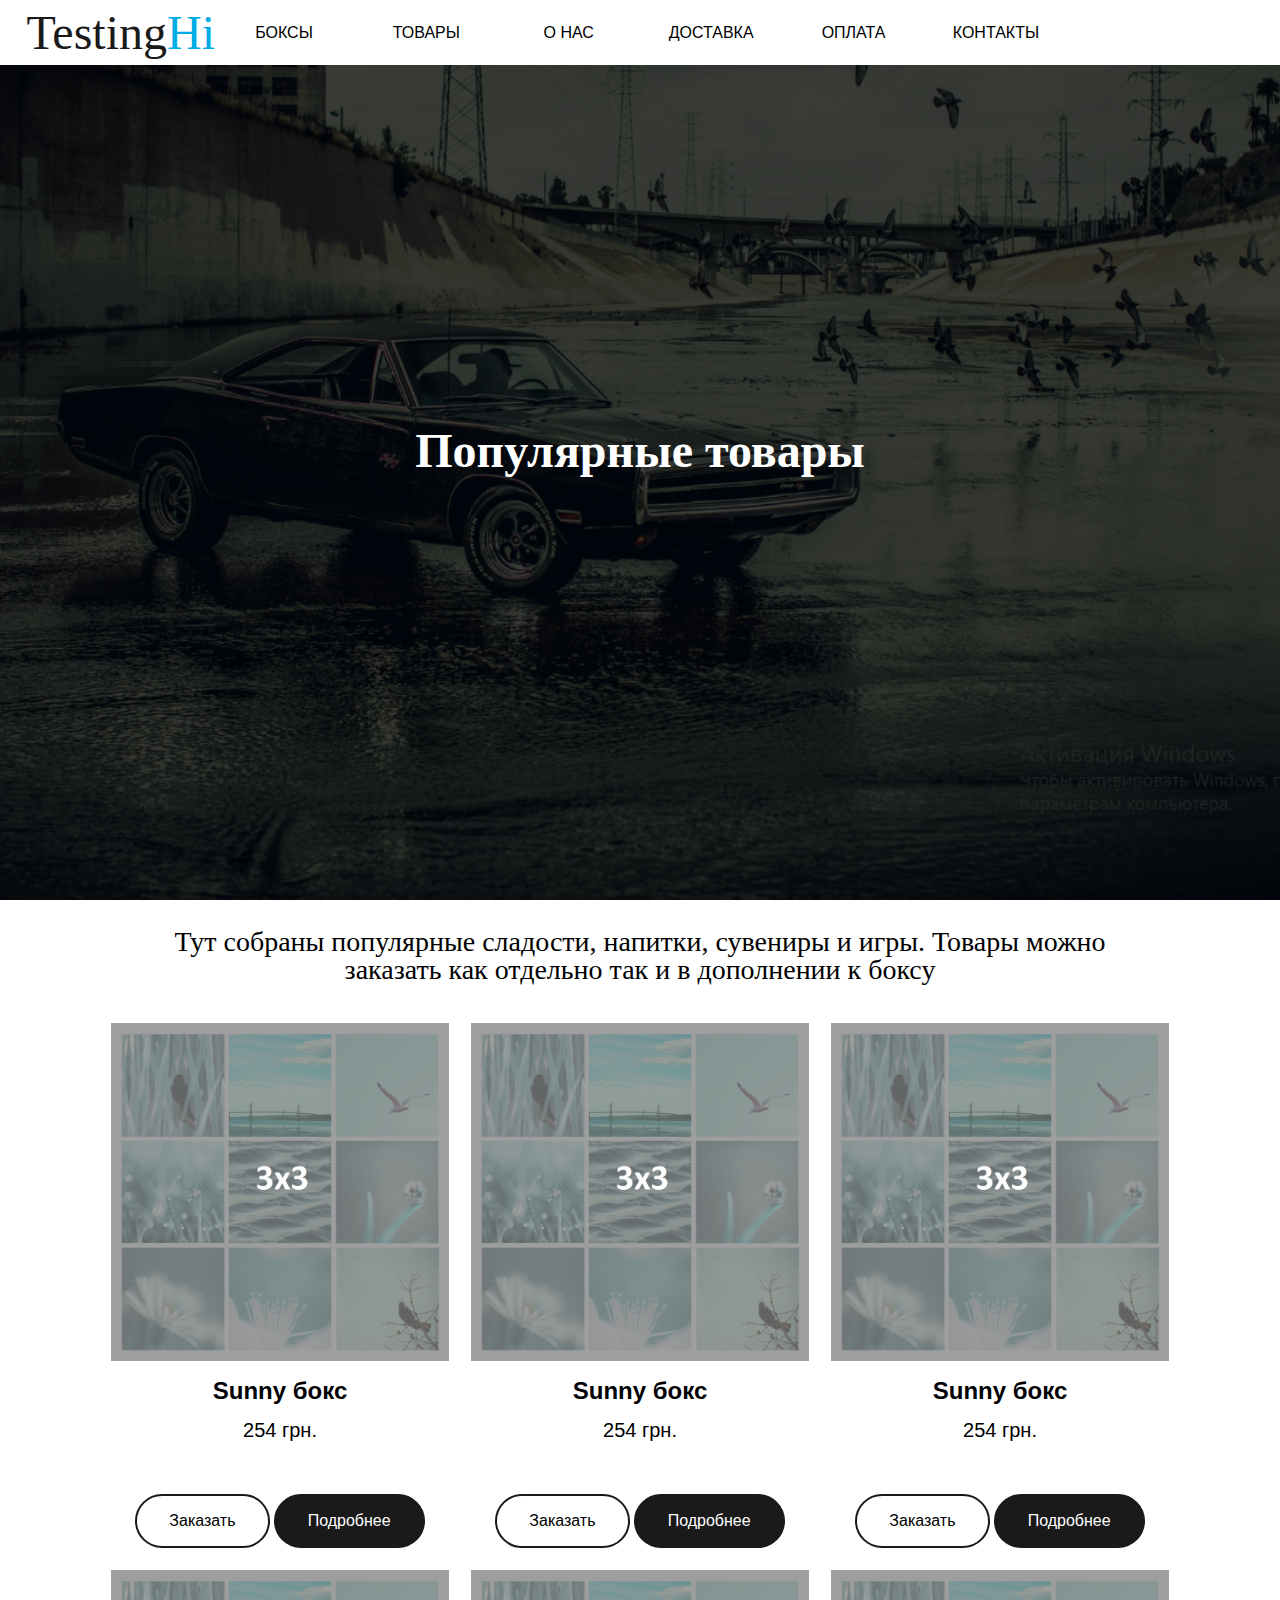
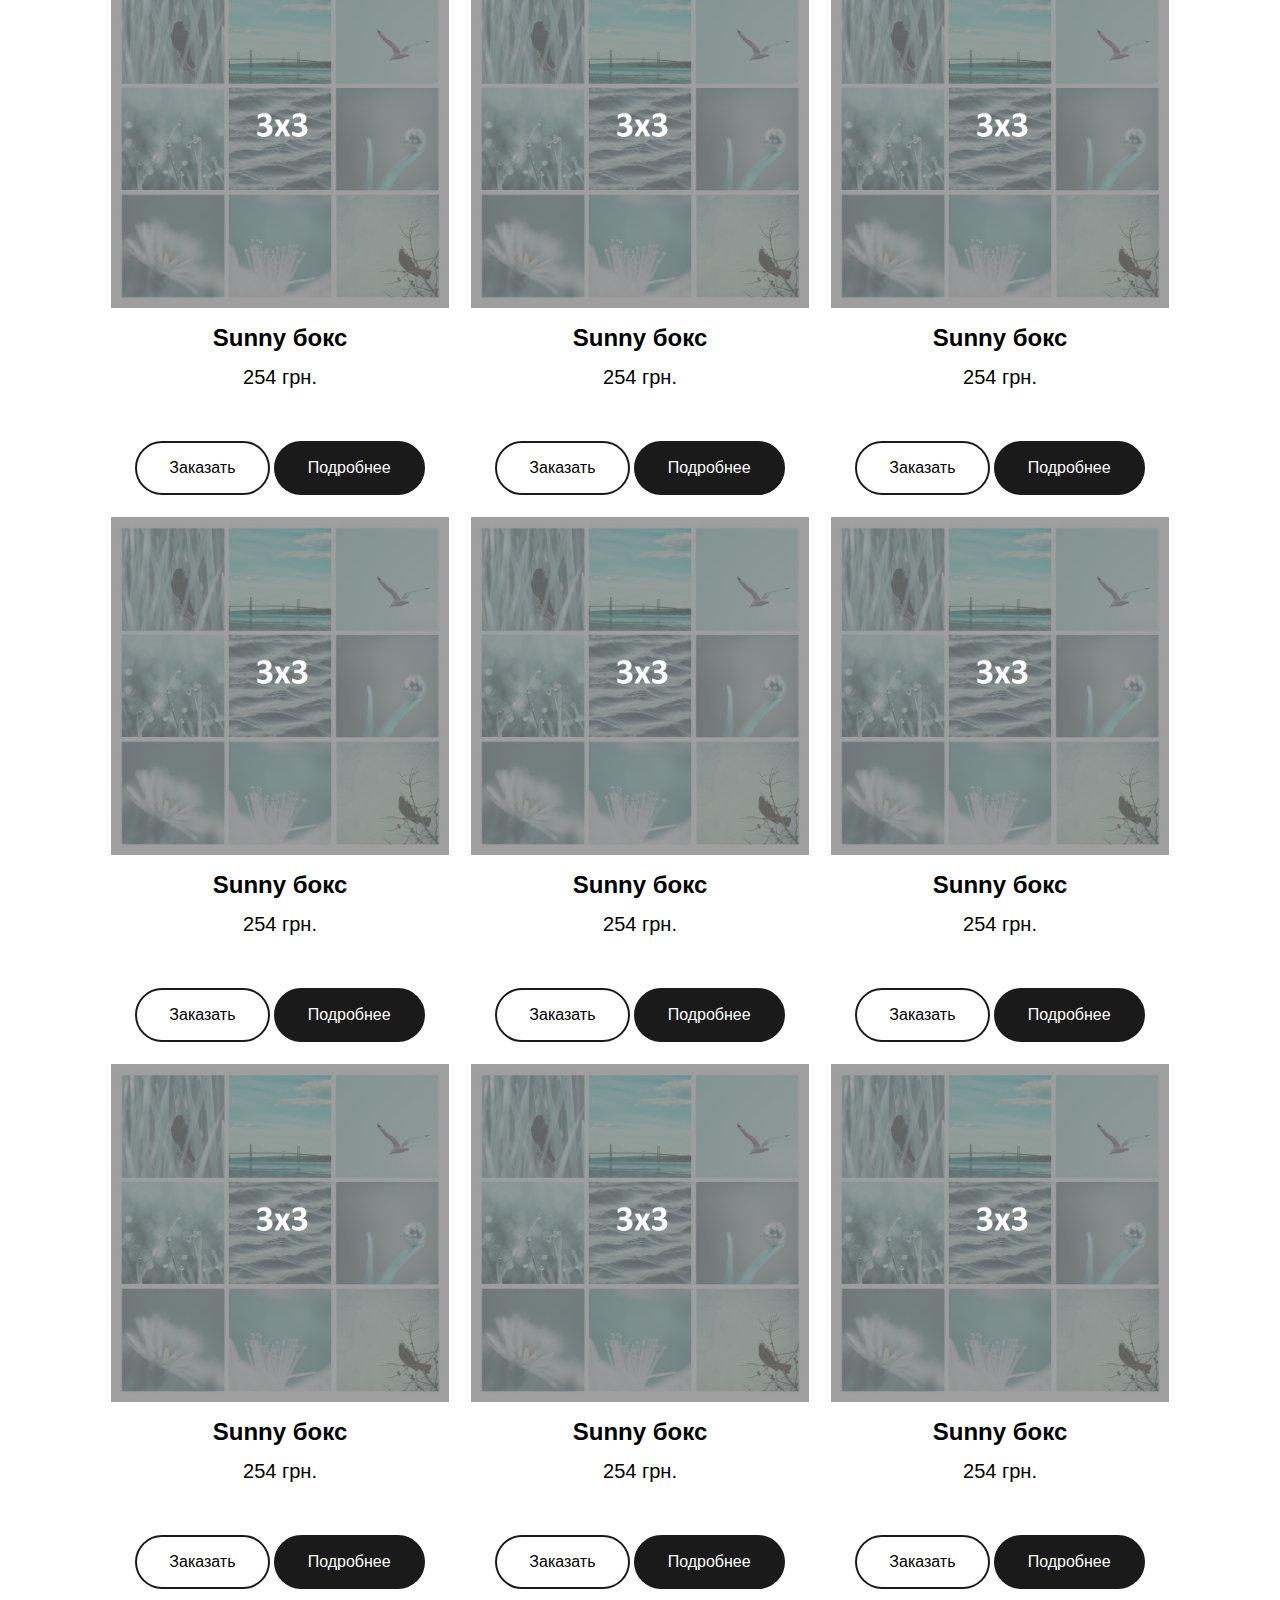
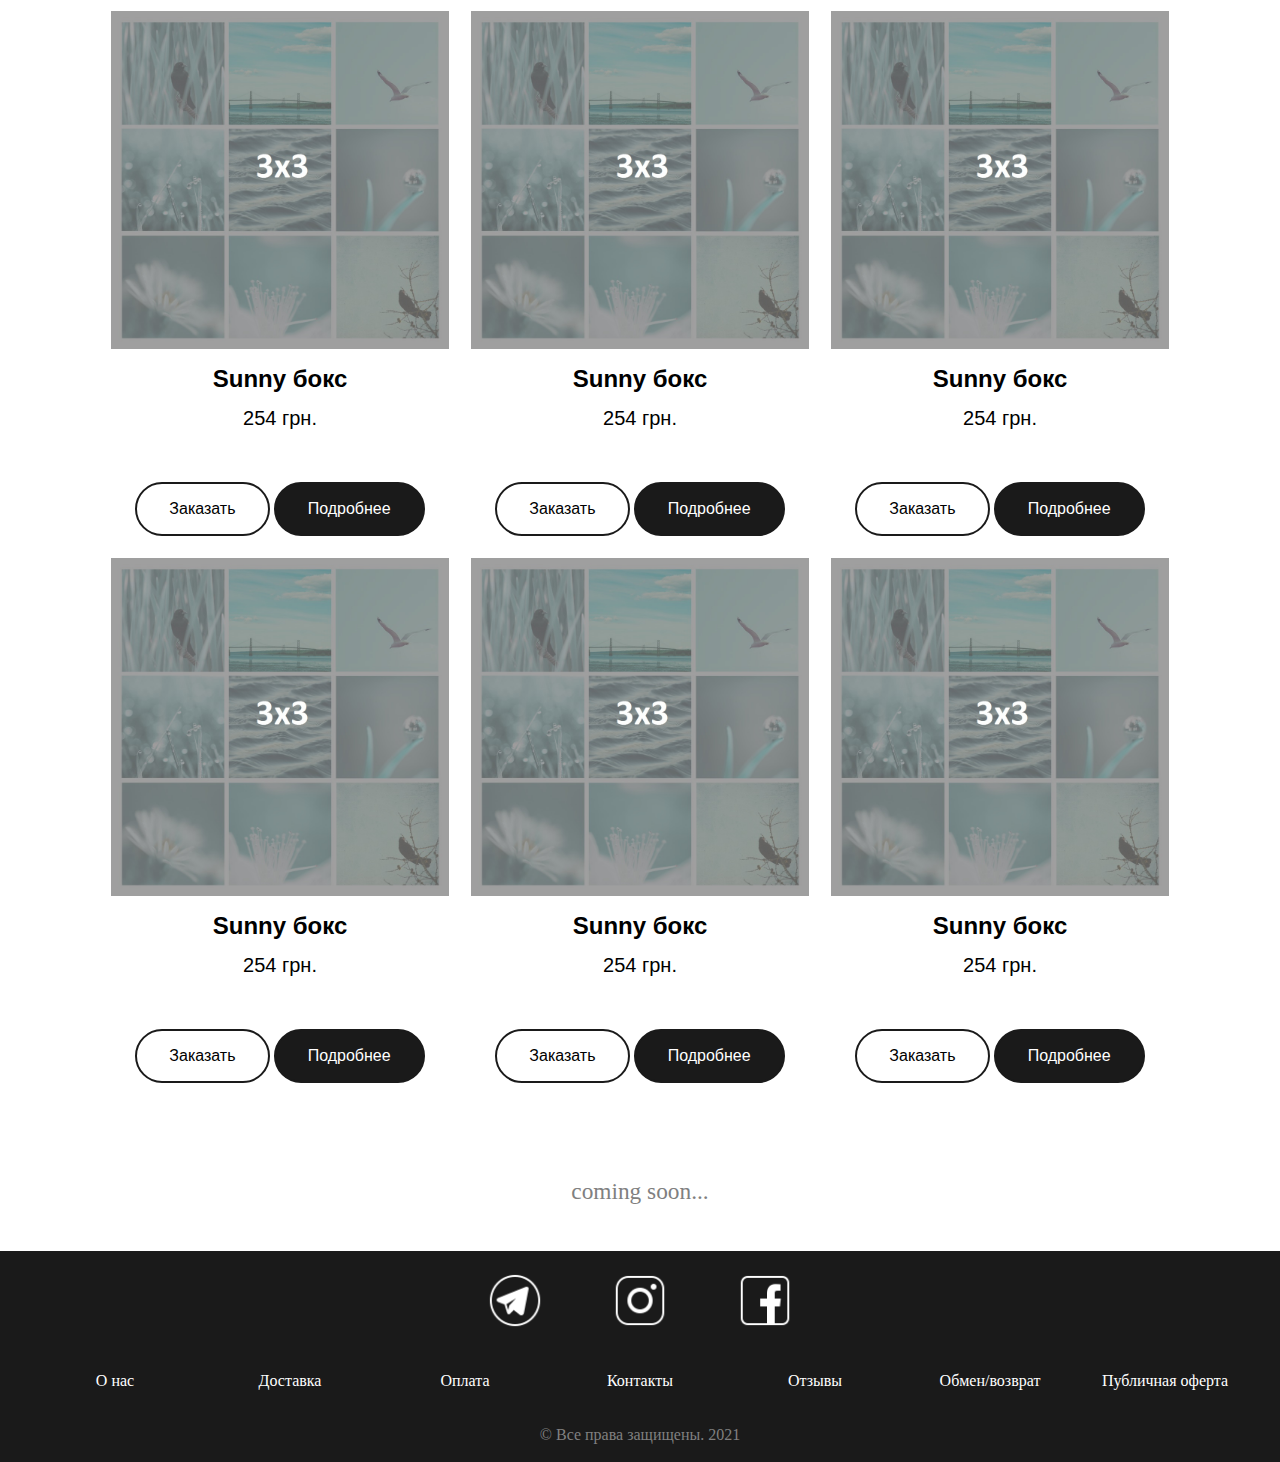
<file: projecthtml/page2.html>
﻿<!DOCTYPE html>
<html>
<head>
	<title>TestingHi</title>
	<meta charset="UTF-8"/>
	<meta name='description' content='Тарас Шевченко - видатний український поет, прозаїк, драматург, художник, політичний і громадський діяч. 
	Він був людиною універсальних обдарувань та інтересів. Все його життя і творчість були присвячені українському народу. 
	Поет мріяв про ті часи, коли його країна буде незалежною суверенною державою, коли в Україні шануватимуться мова, культура та історія народу, а люди будуть щасливими.' />
	<link rel='icon' href='project.png'/>
	<link href='style.css' rel='stylesheet' type='text/css' />
	<script>
	// Get the modal
	var modal = document.getElementById('id01');

	// When the user clicks anywhere outside of the modal, close it
	window.onclick = function(event) {
		if (event.target == modal) {
			modal.style.display = "none";
		}
	}
	</script>
	<script>
	function openNav() {
	  document.getElementById("mySidenav").style.width = "100%";
	}

	function closeNav() {
	  document.getElementById("mySidenav").style.width = "0";
	}
	</script>
</head>
<body>

<div id="mySidenav" class="sidenav">

  <a href="javascript:void(0)" class="closebtn" onclick="closeNav()">&times;</a>
	<a href='index.html'><font class='logo'>Testing</font><font class='logo' color='#00ace6'>Hi</font></a>
  <a href="page1.html">БОКСЫ</a>
  <a href="page2.html">ТОВАРЫ</a>
  <a href="page3.html">О НАС</a>
  <a href="page4.html">ДОСТАВКА</a>
  <a href="page5.html">ОПЛАТА</a>
  <a href="page6.html">КОНТАКТЫ</a>

</div>


<div style='position:fixed; width:100%; left:0; top:0px; z-index:3;' class='flex-containerX'>

	<div class='example4'>
		<a href='index.html'><font color='#1a1a1a'>
		Testing<font color='#00ace6'>Hi</font>
		</font></a>
	</div>
	<div class='example5'>
		<a href="page1.html">БОКСЫ</a>
	</div> 
	<div class='example5'>
		<a href="page2.html">ТОВАРЫ</a>
	</div> 
	<div class='example5'>
		<a href="page3.html">О НАС</a>
	</div>
	<div class='example5'>
		<a href="page4.html">ДОСТАВКА</a>
	</div>
	<div class='example5'>
		<a href="page5.html">ОПЛАТА</a>
	</div>
	<div class='example5'>
		<a href="page6.html">КОНТАКТЫ</a>
	</div>
	<div class='example6'>
		<span style="cursor:pointer" onclick="openNav()">&#8803;</span>
	</div>
	
</div>

<div class="bg-image"></div>

<div class="bg-text">
	<font size='24px' face='sans-serif ' style='font-family:Verdana;'>
<strong>Популярные товары</strong>
	</font>
</div>

<div style='position:relative; left:0; top:0px;' class='flex-container6'>
	<div style='position:relative; width:75%;' >
		<font align="center" color='black' face='sans-serif ' style='font-family:Verdana;' >
		<br>
		Тут собраны популярные сладости, напитки, сувениры и игры.
Товары можно заказать как отдельно так и в дополнении к боксу
		<br>
		<br>
		</font>	
	</div>	
</div>


<div style='position:relative; left:0; top:0px;' class='flex-container'>
	<div style='  justify-content: center; flex-wrap: wrap;  display: flex; width:1100px;'>
		<div class="example3">
			<div style='position:relative; top:0px;'><a href=''><img src='3na301.jpg' alt='' width='100%' ></a>
			<font class='example9'><a href=''><strong>Sunny бокс</strong><br><small>254 грн.</small></a></font><br><br>
			<button onclick="document.getElementById('id02').style.display='block'" class="example1">Заказать</button>
			<div id="id02" class="modal2">
			<form action="post.php" class="modal-content2 animate2" method="post">
			<div class="imgcontainer2"><span onclick="document.getElementById('id02').style.display='none'" class="close2" title="Close Modal">&times;</span></div>
				<div class="container2">
				
				<div style='position:relative; width:100%; padding:0px 75px; color:black; text-align:left;'>
				<font style='font-size:40px;'>Ваш заказ <3</font><br><br>
				<form action="post.php" method='post'>
				  <label for="fname"><strong>Фамилия Имя</strong></label><br>
				  <input class='qwerty1' required type="text"   name="nameq" value=""><br>
				  <label for="lname"><strong>Номер телефона</strong></label><br>
				  <input class='qwerty1' required type="text"  name="namew" value=""><br>
				  <label for="lname"><strong>Город</strong></label><br>
				  <input class='qwerty1' required type="text"  name="namee" value=""><br><br>

					<label for="fname"><strong>Способ доставки</strong></label><br>
					<input class='qwerty2' required type="radio"  name="genderq" value="male">
					<label for="male">
				Новая почта</label><br>
					<input class='qwerty2' required type="radio"   name="genderq" value="female">
					<label for="female">
				Укрпочта</label><br>
					<input class='qwerty2' required type="radio"   name="genderq" value="female">
					<label for="female">
				Курьером</label><br>
					<input class='qwerty2' required  type="radio"   name="genderq" value="other">
					<label for="other">Самовывоз (г. Киев)</label><br><br>

					<label for="fname"><strong>Форма оплаты</strong></label><br>
					<input class='qwerty2' required type="radio"   name="genderw" value="male">
					<label for="male">Частичная оплата 100 грн + Наложенный платёж</label><br>
					<input class='qwerty2' required type="radio"   name="genderw" value="female">
					<label for="female">Полная оплата на карту (*дешевле доставка)</label><br>
					<input class='qwerty2' required type="radio"   name="genderw" value="other">
					<label for="other">Наличными (*САМОВЫВОЗ г. Киев)</label><br><br>

				  <label for="lname"><strong>Отделение № или индекс</strong><br>Если выбрали доставку Новой почтой / Укрпочтой</label><br>
				  <input class='qwerty1' required type="text"  name="namer" value=""><br><br>

					<label for="fname"><strong>Как с Вами связаться?</strong></label><br>
					<input class='qwerty2' required type="radio"   name="gendere" value="male">
					<label for="male">Позвонить</label><br>
					<input class='qwerty2' required type="radio"   name="gendere" value="female">
					<label for="female">Telegram</label><br>
					<input class='qwerty2' required type="radio"  name="gendere" value="female">
					<label for="female">Viber</label><br>
					<input class='qwerty2' required type="radio"  name="gendere" value="other">
					<label for="other">Instagram (укажите ник в комментариях к заказу)</label><br><br>

				  <label for="fname"><strong>Комментарий (*количество)</strong></label><br>
				  <textarea required name="message" style="width:100%; height:100px;"></textarea><br><br>
				  <input class='qwerty' type="submit" value="Заказать">
				</form> 
				</div>
				
		</div>
	</form>
	<br><br>
</div>






			<button onclick="document.getElementById('id01').style.display='block'" class="example2">Подробнее</button>
<div id="id01" class="modal">
	<form class="modal-content animate" method="post">
		<div class="imgcontainer">
		<span onclick="document.getElementById('id01').style.display='none'" class="close" title="Close Modal">&times;</span>
		</div>
		<div class="container">
			<div style='position:relative; left:0; top:0px;' class='flex-container4'>
			<div class="example8" >
				<div style='position:relative; top:0px;'><a href=''>
				<img src='3na301.jpg' alt='' width='100%' ></a>
				</div>
			</div>		
			<div class="example3" >
				<div style='position:relative; top:0px;'>
				<font color='black' size='3' ><h3 align='left'>
				<p>Sunny бокс</p>
				<p>465грн.</p>
				Состав:<br>
				<li>Шоколад Toblerone молочный;</li>
				<li>Мармелад Chupa Chups;</li>
				<li>Kinder Cards - 2 шт.;</li>
				<li>Жвачки Juicy Fruit;</li>
				<li>Напиток Chupa Chups апельсин;</li>
				<li>Чашечка "Том и Джерри";</li>
				<li>Носочки "Успокойся";</li>
				<li>Мини-открытка "Ти моє диво".</li></h3>
				</font>
				</div>
				</div>
				</div>
		</div>
	</form>
</div>
		</div>
	</div>
		<div class="example3">
			<div style='position:relative; top:0px;'><a href=''><img src='3na301.jpg' alt='' width='100%' ></a>
			<font class='example9'><a href=''><strong>Sunny бокс</strong><br><small>254 грн.</small></a></font><br><br>
			<button onclick="document.getElementById('id02').style.display='block'" class="example1">Заказать</button>
			<div id="id02" class="modal2">
			<form action="post.php" class="modal-content2 animate2" method="post">
			<div class="imgcontainer2"><span onclick="document.getElementById('id02').style.display='none'" class="close2" title="Close Modal">&times;</span></div>
				<div class="container2">
				
				<div style='position:relative; width:100%; padding:0px 75px; color:black; text-align:left;'>
				<font style='font-size:40px;'>Ваш заказ <3</font><br><br>
				<form action="post.php" method='post'>
				  <label for="fname"><strong>Фамилия Имя</strong></label><br>
				  <input class='qwerty1' required type="text"   name="nameq" value=""><br>
				  <label for="lname"><strong>Номер телефона</strong></label><br>
				  <input class='qwerty1' required type="text"  name="namew" value=""><br>
				  <label for="lname"><strong>Город</strong></label><br>
				  <input class='qwerty1' required type="text"  name="namee" value=""><br><br>

					<label for="fname"><strong>Способ доставки</strong></label><br>
					<input class='qwerty2' required type="radio"  name="genderq" value="male">
					<label for="male">
				Новая почта</label><br>
					<input class='qwerty2' required type="radio"   name="genderq" value="female">
					<label for="female">
				Укрпочта</label><br>
					<input class='qwerty2' required type="radio"   name="genderq" value="female">
					<label for="female">
				Курьером</label><br>
					<input class='qwerty2' required  type="radio"   name="genderq" value="other">
					<label for="other">Самовывоз (г. Киев)</label><br><br>

					<label for="fname"><strong>Форма оплаты</strong></label><br>
					<input class='qwerty2' required type="radio"   name="genderw" value="male">
					<label for="male">Частичная оплата 100 грн + Наложенный платёж</label><br>
					<input class='qwerty2' required type="radio"   name="genderw" value="female">
					<label for="female">Полная оплата на карту (*дешевле доставка)</label><br>
					<input class='qwerty2' required type="radio"   name="genderw" value="other">
					<label for="other">Наличными (*САМОВЫВОЗ г. Киев)</label><br><br>

				  <label for="lname"><strong>Отделение № или индекс</strong><br>Если выбрали доставку Новой почтой / Укрпочтой</label><br>
				  <input class='qwerty1' required type="text"  name="namer" value=""><br><br>

					<label for="fname"><strong>Как с Вами связаться?</strong></label><br>
					<input class='qwerty2' required type="radio"   name="gendere" value="male">
					<label for="male">Позвонить</label><br>
					<input class='qwerty2' required type="radio"   name="gendere" value="female">
					<label for="female">Telegram</label><br>
					<input class='qwerty2' required type="radio"  name="gendere" value="female">
					<label for="female">Viber</label><br>
					<input class='qwerty2' required type="radio"  name="gendere" value="other">
					<label for="other">Instagram (укажите ник в комментариях к заказу)</label><br><br>

				  <label for="fname"><strong>Комментарий (*количество)</strong></label><br>
				  <textarea required name="message" style="width:100%; height:100px;"></textarea><br><br>
				  <input class='qwerty' type="submit" value="Заказать">
				</form> 
				</div>
				
		</div>
	</form>
	<br><br>
</div>






			<button onclick="document.getElementById('id01').style.display='block'" class="example2">Подробнее</button>
<div id="id01" class="modal">
	<form class="modal-content animate" method="post">
		<div class="imgcontainer">
		<span onclick="document.getElementById('id01').style.display='none'" class="close" title="Close Modal">&times;</span>
		</div>
		<div class="container">
			<div style='position:relative; left:0; top:0px;' class='flex-container4'>
			<div class="example8" >
				<div style='position:relative; top:0px;'><a href=''>
				<img src='3na301.jpg' alt='' width='100%' ></a>
				</div>
			</div>		
			<div class="example3" >
				<div style='position:relative; top:0px;'>
				<font color='black' size='3' ><h3 align='left'>
				<p>Sunny бокс</p>
				<p>465грн.</p>
				Состав:<br>
				<li>Шоколад Toblerone молочный;</li>
				<li>Мармелад Chupa Chups;</li>
				<li>Kinder Cards - 2 шт.;</li>
				<li>Жвачки Juicy Fruit;</li>
				<li>Напиток Chupa Chups апельсин;</li>
				<li>Чашечка "Том и Джерри";</li>
				<li>Носочки "Успокойся";</li>
				<li>Мини-открытка "Ти моє диво".</li></h3>
				</font>
				</div>
				</div>
				</div>
		</div>
	</form>
</div>
		</div>
	</div>
		<div class="example3">
			<div style='position:relative; top:0px;'><a href=''><img src='3na301.jpg' alt='' width='100%' ></a>
			<font class='example9'><a href=''><strong>Sunny бокс</strong><br><small>254 грн.</small></a></font><br><br>
			<button onclick="document.getElementById('id02').style.display='block'" class="example1">Заказать</button>
			<div id="id02" class="modal2">
			<form action="post.php" class="modal-content2 animate2" method="post">
			<div class="imgcontainer2"><span onclick="document.getElementById('id02').style.display='none'" class="close2" title="Close Modal">&times;</span></div>
				<div class="container2">
				
				<div style='position:relative; width:100%; padding:0px 75px; color:black; text-align:left;'>
				<font style='font-size:40px;'>Ваш заказ <3</font><br><br>
				<form action="post.php" method='post'>
				  <label for="fname"><strong>Фамилия Имя</strong></label><br>
				  <input class='qwerty1' required type="text"   name="nameq" value=""><br>
				  <label for="lname"><strong>Номер телефона</strong></label><br>
				  <input class='qwerty1' required type="text"  name="namew" value=""><br>
				  <label for="lname"><strong>Город</strong></label><br>
				  <input class='qwerty1' required type="text"  name="namee" value=""><br><br>

					<label for="fname"><strong>Способ доставки</strong></label><br>
					<input class='qwerty2' required type="radio"  name="genderq" value="male">
					<label for="male">
				Новая почта</label><br>
					<input class='qwerty2' required type="radio"   name="genderq" value="female">
					<label for="female">
				Укрпочта</label><br>
					<input class='qwerty2' required type="radio"   name="genderq" value="female">
					<label for="female">
				Курьером</label><br>
					<input class='qwerty2' required  type="radio"   name="genderq" value="other">
					<label for="other">Самовывоз (г. Киев)</label><br><br>

					<label for="fname"><strong>Форма оплаты</strong></label><br>
					<input class='qwerty2' required type="radio"   name="genderw" value="male">
					<label for="male">Частичная оплата 100 грн + Наложенный платёж</label><br>
					<input class='qwerty2' required type="radio"   name="genderw" value="female">
					<label for="female">Полная оплата на карту (*дешевле доставка)</label><br>
					<input class='qwerty2' required type="radio"   name="genderw" value="other">
					<label for="other">Наличными (*САМОВЫВОЗ г. Киев)</label><br><br>

				  <label for="lname"><strong>Отделение № или индекс</strong><br>Если выбрали доставку Новой почтой / Укрпочтой</label><br>
				  <input class='qwerty1' required type="text"  name="namer" value=""><br><br>

					<label for="fname"><strong>Как с Вами связаться?</strong></label><br>
					<input class='qwerty2' required type="radio"   name="gendere" value="male">
					<label for="male">Позвонить</label><br>
					<input class='qwerty2' required type="radio"   name="gendere" value="female">
					<label for="female">Telegram</label><br>
					<input class='qwerty2' required type="radio"  name="gendere" value="female">
					<label for="female">Viber</label><br>
					<input class='qwerty2' required type="radio"  name="gendere" value="other">
					<label for="other">Instagram (укажите ник в комментариях к заказу)</label><br><br>

				  <label for="fname"><strong>Комментарий (*количество)</strong></label><br>
				  <textarea required name="message" style="width:100%; height:100px;"></textarea><br><br>
				  <input class='qwerty' type="submit" value="Заказать">
				</form> 
				</div>
				
		</div>
	</form>
	<br><br>
</div>






			<button onclick="document.getElementById('id01').style.display='block'" class="example2">Подробнее</button>
<div id="id01" class="modal">
	<form class="modal-content animate" method="post">
		<div class="imgcontainer">
		<span onclick="document.getElementById('id01').style.display='none'" class="close" title="Close Modal">&times;</span>
		</div>
		<div class="container">
			<div style='position:relative; left:0; top:0px;' class='flex-container4'>
			<div class="example8" >
				<div style='position:relative; top:0px;'><a href=''>
				<img src='3na301.jpg' alt='' width='100%' ></a>
				</div>
			</div>		
			<div class="example3" >
				<div style='position:relative; top:0px;'>
				<font color='black' size='3' ><h3 align='left'>
				<p>Sunny бокс</p>
				<p>465грн.</p>
				Состав:<br>
				<li>Шоколад Toblerone молочный;</li>
				<li>Мармелад Chupa Chups;</li>
				<li>Kinder Cards - 2 шт.;</li>
				<li>Жвачки Juicy Fruit;</li>
				<li>Напиток Chupa Chups апельсин;</li>
				<li>Чашечка "Том и Джерри";</li>
				<li>Носочки "Успокойся";</li>
				<li>Мини-открытка "Ти моє диво".</li></h3>
				</font>
				</div>
				</div>
				</div>
		</div>
	</form>
</div>
		</div>
	</div>
		<div class="example3">
			<div style='position:relative; top:0px;'><a href=''><img src='3na301.jpg' alt='' width='100%' ></a>
			<font class='example9'><a href=''><strong>Sunny бокс</strong><br><small>254 грн.</small></a></font><br><br>
			<button onclick="document.getElementById('id02').style.display='block'" class="example1">Заказать</button>
			<div id="id02" class="modal2">
			<form action="post.php" class="modal-content2 animate2" method="post">
			<div class="imgcontainer2"><span onclick="document.getElementById('id02').style.display='none'" class="close2" title="Close Modal">&times;</span></div>
				<div class="container2">
				
				<div style='position:relative; width:100%; padding:0px 75px; color:black; text-align:left;'>
				<font style='font-size:40px;'>Ваш заказ <3</font><br><br>
				<form action="post.php" method='post'>
				  <label for="fname"><strong>Фамилия Имя</strong></label><br>
				  <input class='qwerty1' required type="text"   name="nameq" value=""><br>
				  <label for="lname"><strong>Номер телефона</strong></label><br>
				  <input class='qwerty1' required type="text"  name="namew" value=""><br>
				  <label for="lname"><strong>Город</strong></label><br>
				  <input class='qwerty1' required type="text"  name="namee" value=""><br><br>

					<label for="fname"><strong>Способ доставки</strong></label><br>
					<input class='qwerty2' required type="radio"  name="genderq" value="male">
					<label for="male">
				Новая почта</label><br>
					<input class='qwerty2' required type="radio"   name="genderq" value="female">
					<label for="female">
				Укрпочта</label><br>
					<input class='qwerty2' required type="radio"   name="genderq" value="female">
					<label for="female">
				Курьером</label><br>
					<input class='qwerty2' required  type="radio"   name="genderq" value="other">
					<label for="other">Самовывоз (г. Киев)</label><br><br>

					<label for="fname"><strong>Форма оплаты</strong></label><br>
					<input class='qwerty2' required type="radio"   name="genderw" value="male">
					<label for="male">Частичная оплата 100 грн + Наложенный платёж</label><br>
					<input class='qwerty2' required type="radio"   name="genderw" value="female">
					<label for="female">Полная оплата на карту (*дешевле доставка)</label><br>
					<input class='qwerty2' required type="radio"   name="genderw" value="other">
					<label for="other">Наличными (*САМОВЫВОЗ г. Киев)</label><br><br>

				  <label for="lname"><strong>Отделение № или индекс</strong><br>Если выбрали доставку Новой почтой / Укрпочтой</label><br>
				  <input class='qwerty1' required type="text"  name="namer" value=""><br><br>

					<label for="fname"><strong>Как с Вами связаться?</strong></label><br>
					<input class='qwerty2' required type="radio"   name="gendere" value="male">
					<label for="male">Позвонить</label><br>
					<input class='qwerty2' required type="radio"   name="gendere" value="female">
					<label for="female">Telegram</label><br>
					<input class='qwerty2' required type="radio"  name="gendere" value="female">
					<label for="female">Viber</label><br>
					<input class='qwerty2' required type="radio"  name="gendere" value="other">
					<label for="other">Instagram (укажите ник в комментариях к заказу)</label><br><br>

				  <label for="fname"><strong>Комментарий (*количество)</strong></label><br>
				  <textarea required name="message" style="width:100%; height:100px;"></textarea><br><br>
				  <input class='qwerty' type="submit" value="Заказать">
				</form> 
				</div>
				
		</div>
	</form>
	<br><br>
</div>






			<button onclick="document.getElementById('id01').style.display='block'" class="example2">Подробнее</button>
<div id="id01" class="modal">
	<form class="modal-content animate" method="post">
		<div class="imgcontainer">
		<span onclick="document.getElementById('id01').style.display='none'" class="close" title="Close Modal">&times;</span>
		</div>
		<div class="container">
			<div style='position:relative; left:0; top:0px;' class='flex-container4'>
			<div class="example8" >
				<div style='position:relative; top:0px;'><a href=''>
				<img src='3na301.jpg' alt='' width='100%' ></a>
				</div>
			</div>		
			<div class="example3" >
				<div style='position:relative; top:0px;'>
				<font color='black' size='3' ><h3 align='left'>
				<p>Sunny бокс</p>
				<p>465грн.</p>
				Состав:<br>
				<li>Шоколад Toblerone молочный;</li>
				<li>Мармелад Chupa Chups;</li>
				<li>Kinder Cards - 2 шт.;</li>
				<li>Жвачки Juicy Fruit;</li>
				<li>Напиток Chupa Chups апельсин;</li>
				<li>Чашечка "Том и Джерри";</li>
				<li>Носочки "Успокойся";</li>
				<li>Мини-открытка "Ти моє диво".</li></h3>
				</font>
				</div>
				</div>
				</div>
		</div>
	</form>
</div>
		</div>
	</div>
		<div class="example3">
			<div style='position:relative; top:0px;'><a href=''><img src='3na301.jpg' alt='' width='100%' ></a>
			<font class='example9'><a href=''><strong>Sunny бокс</strong><br><small>254 грн.</small></a></font><br><br>
			<button onclick="document.getElementById('id02').style.display='block'" class="example1">Заказать</button>
			<div id="id02" class="modal2">
			<form action="post.php" class="modal-content2 animate2" method="post">
			<div class="imgcontainer2"><span onclick="document.getElementById('id02').style.display='none'" class="close2" title="Close Modal">&times;</span></div>
				<div class="container2">
				
				<div style='position:relative; width:100%; padding:0px 75px; color:black; text-align:left;'>
				<font style='font-size:40px;'>Ваш заказ <3</font><br><br>
				<form action="post.php" method='post'>
				  <label for="fname"><strong>Фамилия Имя</strong></label><br>
				  <input class='qwerty1' required type="text"   name="nameq" value=""><br>
				  <label for="lname"><strong>Номер телефона</strong></label><br>
				  <input class='qwerty1' required type="text"  name="namew" value=""><br>
				  <label for="lname"><strong>Город</strong></label><br>
				  <input class='qwerty1' required type="text"  name="namee" value=""><br><br>

					<label for="fname"><strong>Способ доставки</strong></label><br>
					<input class='qwerty2' required type="radio"  name="genderq" value="male">
					<label for="male">
				Новая почта</label><br>
					<input class='qwerty2' required type="radio"   name="genderq" value="female">
					<label for="female">
				Укрпочта</label><br>
					<input class='qwerty2' required type="radio"   name="genderq" value="female">
					<label for="female">
				Курьером</label><br>
					<input class='qwerty2' required  type="radio"   name="genderq" value="other">
					<label for="other">Самовывоз (г. Киев)</label><br><br>

					<label for="fname"><strong>Форма оплаты</strong></label><br>
					<input class='qwerty2' required type="radio"   name="genderw" value="male">
					<label for="male">Частичная оплата 100 грн + Наложенный платёж</label><br>
					<input class='qwerty2' required type="radio"   name="genderw" value="female">
					<label for="female">Полная оплата на карту (*дешевле доставка)</label><br>
					<input class='qwerty2' required type="radio"   name="genderw" value="other">
					<label for="other">Наличными (*САМОВЫВОЗ г. Киев)</label><br><br>

				  <label for="lname"><strong>Отделение № или индекс</strong><br>Если выбрали доставку Новой почтой / Укрпочтой</label><br>
				  <input class='qwerty1' required type="text"  name="namer" value=""><br><br>

					<label for="fname"><strong>Как с Вами связаться?</strong></label><br>
					<input class='qwerty2' required type="radio"   name="gendere" value="male">
					<label for="male">Позвонить</label><br>
					<input class='qwerty2' required type="radio"   name="gendere" value="female">
					<label for="female">Telegram</label><br>
					<input class='qwerty2' required type="radio"  name="gendere" value="female">
					<label for="female">Viber</label><br>
					<input class='qwerty2' required type="radio"  name="gendere" value="other">
					<label for="other">Instagram (укажите ник в комментариях к заказу)</label><br><br>

				  <label for="fname"><strong>Комментарий (*количество)</strong></label><br>
				  <textarea required name="message" style="width:100%; height:100px;"></textarea><br><br>
				  <input class='qwerty' type="submit" value="Заказать">
				</form> 
				</div>
				
		</div>
	</form>
	<br><br>
</div>






			<button onclick="document.getElementById('id01').style.display='block'" class="example2">Подробнее</button>
<div id="id01" class="modal">
	<form class="modal-content animate" method="post">
		<div class="imgcontainer">
		<span onclick="document.getElementById('id01').style.display='none'" class="close" title="Close Modal">&times;</span>
		</div>
		<div class="container">
			<div style='position:relative; left:0; top:0px;' class='flex-container4'>
			<div class="example8" >
				<div style='position:relative; top:0px;'><a href=''>
				<img src='3na301.jpg' alt='' width='100%' ></a>
				</div>
			</div>		
			<div class="example3" >
				<div style='position:relative; top:0px;'>
				<font color='black' size='3' ><h3 align='left'>
				<p>Sunny бокс</p>
				<p>465грн.</p>
				Состав:<br>
				<li>Шоколад Toblerone молочный;</li>
				<li>Мармелад Chupa Chups;</li>
				<li>Kinder Cards - 2 шт.;</li>
				<li>Жвачки Juicy Fruit;</li>
				<li>Напиток Chupa Chups апельсин;</li>
				<li>Чашечка "Том и Джерри";</li>
				<li>Носочки "Успокойся";</li>
				<li>Мини-открытка "Ти моє диво".</li></h3>
				</font>
				</div>
				</div>
				</div>
		</div>
	</form>
</div>
		</div>
	</div>
		<div class="example3">
			<div style='position:relative; top:0px;'><a href=''><img src='3na301.jpg' alt='' width='100%' ></a>
			<font class='example9'><a href=''><strong>Sunny бокс</strong><br><small>254 грн.</small></a></font><br><br>
			<button onclick="document.getElementById('id02').style.display='block'" class="example1">Заказать</button>
			<div id="id02" class="modal2">
			<form action="post.php" class="modal-content2 animate2" method="post">
			<div class="imgcontainer2"><span onclick="document.getElementById('id02').style.display='none'" class="close2" title="Close Modal">&times;</span></div>
				<div class="container2">
				
				<div style='position:relative; width:100%; padding:0px 75px; color:black; text-align:left;'>
				<font style='font-size:40px;'>Ваш заказ <3</font><br><br>
				<form action="post.php" method='post'>
				  <label for="fname"><strong>Фамилия Имя</strong></label><br>
				  <input class='qwerty1' required type="text"   name="nameq" value=""><br>
				  <label for="lname"><strong>Номер телефона</strong></label><br>
				  <input class='qwerty1' required type="text"  name="namew" value=""><br>
				  <label for="lname"><strong>Город</strong></label><br>
				  <input class='qwerty1' required type="text"  name="namee" value=""><br><br>

					<label for="fname"><strong>Способ доставки</strong></label><br>
					<input class='qwerty2' required type="radio"  name="genderq" value="male">
					<label for="male">
				Новая почта</label><br>
					<input class='qwerty2' required type="radio"   name="genderq" value="female">
					<label for="female">
				Укрпочта</label><br>
					<input class='qwerty2' required type="radio"   name="genderq" value="female">
					<label for="female">
				Курьером</label><br>
					<input class='qwerty2' required  type="radio"   name="genderq" value="other">
					<label for="other">Самовывоз (г. Киев)</label><br><br>

					<label for="fname"><strong>Форма оплаты</strong></label><br>
					<input class='qwerty2' required type="radio"   name="genderw" value="male">
					<label for="male">Частичная оплата 100 грн + Наложенный платёж</label><br>
					<input class='qwerty2' required type="radio"   name="genderw" value="female">
					<label for="female">Полная оплата на карту (*дешевле доставка)</label><br>
					<input class='qwerty2' required type="radio"   name="genderw" value="other">
					<label for="other">Наличными (*САМОВЫВОЗ г. Киев)</label><br><br>

				  <label for="lname"><strong>Отделение № или индекс</strong><br>Если выбрали доставку Новой почтой / Укрпочтой</label><br>
				  <input class='qwerty1' required type="text"  name="namer" value=""><br><br>

					<label for="fname"><strong>Как с Вами связаться?</strong></label><br>
					<input class='qwerty2' required type="radio"   name="gendere" value="male">
					<label for="male">Позвонить</label><br>
					<input class='qwerty2' required type="radio"   name="gendere" value="female">
					<label for="female">Telegram</label><br>
					<input class='qwerty2' required type="radio"  name="gendere" value="female">
					<label for="female">Viber</label><br>
					<input class='qwerty2' required type="radio"  name="gendere" value="other">
					<label for="other">Instagram (укажите ник в комментариях к заказу)</label><br><br>

				  <label for="fname"><strong>Комментарий (*количество)</strong></label><br>
				  <textarea required name="message" style="width:100%; height:100px;"></textarea><br><br>
				  <input class='qwerty' type="submit" value="Заказать">
				</form> 
				</div>
				
		</div>
	</form>
	<br><br>
</div>






			<button onclick="document.getElementById('id01').style.display='block'" class="example2">Подробнее</button>
<div id="id01" class="modal">
	<form class="modal-content animate" method="post">
		<div class="imgcontainer">
		<span onclick="document.getElementById('id01').style.display='none'" class="close" title="Close Modal">&times;</span>
		</div>
		<div class="container">
			<div style='position:relative; left:0; top:0px;' class='flex-container4'>
			<div class="example8" >
				<div style='position:relative; top:0px;'><a href=''>
				<img src='3na301.jpg' alt='' width='100%' ></a>
				</div>
			</div>		
			<div class="example3" >
				<div style='position:relative; top:0px;'>
				<font color='black' size='3' ><h3 align='left'>
				<p>Sunny бокс</p>
				<p>465грн.</p>
				Состав:<br>
				<li>Шоколад Toblerone молочный;</li>
				<li>Мармелад Chupa Chups;</li>
				<li>Kinder Cards - 2 шт.;</li>
				<li>Жвачки Juicy Fruit;</li>
				<li>Напиток Chupa Chups апельсин;</li>
				<li>Чашечка "Том и Джерри";</li>
				<li>Носочки "Успокойся";</li>
				<li>Мини-открытка "Ти моє диво".</li></h3>
				</font>
				</div>
				</div>
				</div>
		</div>
	</form>
</div>
		</div>
	</div>
		<div class="example3">
			<div style='position:relative; top:0px;'><a href=''><img src='3na301.jpg' alt='' width='100%' ></a>
			<font class='example9'><a href=''><strong>Sunny бокс</strong><br><small>254 грн.</small></a></font><br><br>
			<button onclick="document.getElementById('id02').style.display='block'" class="example1">Заказать</button>
			<div id="id02" class="modal2">
			<form action="post.php" class="modal-content2 animate2" method="post">
			<div class="imgcontainer2"><span onclick="document.getElementById('id02').style.display='none'" class="close2" title="Close Modal">&times;</span></div>
				<div class="container2">
				
				<div style='position:relative; width:100%; padding:0px 75px; color:black; text-align:left;'>
				<font style='font-size:40px;'>Ваш заказ <3</font><br><br>
				<form action="post.php" method='post'>
				  <label for="fname"><strong>Фамилия Имя</strong></label><br>
				  <input class='qwerty1' required type="text"   name="nameq" value=""><br>
				  <label for="lname"><strong>Номер телефона</strong></label><br>
				  <input class='qwerty1' required type="text"  name="namew" value=""><br>
				  <label for="lname"><strong>Город</strong></label><br>
				  <input class='qwerty1' required type="text"  name="namee" value=""><br><br>

					<label for="fname"><strong>Способ доставки</strong></label><br>
					<input class='qwerty2' required type="radio"  name="genderq" value="male">
					<label for="male">
				Новая почта</label><br>
					<input class='qwerty2' required type="radio"   name="genderq" value="female">
					<label for="female">
				Укрпочта</label><br>
					<input class='qwerty2' required type="radio"   name="genderq" value="female">
					<label for="female">
				Курьером</label><br>
					<input class='qwerty2' required  type="radio"   name="genderq" value="other">
					<label for="other">Самовывоз (г. Киев)</label><br><br>

					<label for="fname"><strong>Форма оплаты</strong></label><br>
					<input class='qwerty2' required type="radio"   name="genderw" value="male">
					<label for="male">Частичная оплата 100 грн + Наложенный платёж</label><br>
					<input class='qwerty2' required type="radio"   name="genderw" value="female">
					<label for="female">Полная оплата на карту (*дешевле доставка)</label><br>
					<input class='qwerty2' required type="radio"   name="genderw" value="other">
					<label for="other">Наличными (*САМОВЫВОЗ г. Киев)</label><br><br>

				  <label for="lname"><strong>Отделение № или индекс</strong><br>Если выбрали доставку Новой почтой / Укрпочтой</label><br>
				  <input class='qwerty1' required type="text"  name="namer" value=""><br><br>

					<label for="fname"><strong>Как с Вами связаться?</strong></label><br>
					<input class='qwerty2' required type="radio"   name="gendere" value="male">
					<label for="male">Позвонить</label><br>
					<input class='qwerty2' required type="radio"   name="gendere" value="female">
					<label for="female">Telegram</label><br>
					<input class='qwerty2' required type="radio"  name="gendere" value="female">
					<label for="female">Viber</label><br>
					<input class='qwerty2' required type="radio"  name="gendere" value="other">
					<label for="other">Instagram (укажите ник в комментариях к заказу)</label><br><br>

				  <label for="fname"><strong>Комментарий (*количество)</strong></label><br>
				  <textarea required name="message" style="width:100%; height:100px;"></textarea><br><br>
				  <input class='qwerty' type="submit" value="Заказать">
				</form> 
				</div>
				
		</div>
	</form>
	<br><br>
</div>






			<button onclick="document.getElementById('id01').style.display='block'" class="example2">Подробнее</button>
<div id="id01" class="modal">
	<form class="modal-content animate" method="post">
		<div class="imgcontainer">
		<span onclick="document.getElementById('id01').style.display='none'" class="close" title="Close Modal">&times;</span>
		</div>
		<div class="container">
			<div style='position:relative; left:0; top:0px;' class='flex-container4'>
			<div class="example8" >
				<div style='position:relative; top:0px;'><a href=''>
				<img src='3na301.jpg' alt='' width='100%' ></a>
				</div>
			</div>		
			<div class="example3" >
				<div style='position:relative; top:0px;'>
				<font color='black' size='3' ><h3 align='left'>
				<p>Sunny бокс</p>
				<p>465грн.</p>
				Состав:<br>
				<li>Шоколад Toblerone молочный;</li>
				<li>Мармелад Chupa Chups;</li>
				<li>Kinder Cards - 2 шт.;</li>
				<li>Жвачки Juicy Fruit;</li>
				<li>Напиток Chupa Chups апельсин;</li>
				<li>Чашечка "Том и Джерри";</li>
				<li>Носочки "Успокойся";</li>
				<li>Мини-открытка "Ти моє диво".</li></h3>
				</font>
				</div>
				</div>
				</div>
		</div>
	</form>
</div>
		</div>
	</div>
		<div class="example3">
			<div style='position:relative; top:0px;'><a href=''><img src='3na301.jpg' alt='' width='100%' ></a>
			<font class='example9'><a href=''><strong>Sunny бокс</strong><br><small>254 грн.</small></a></font><br><br>
			<button onclick="document.getElementById('id02').style.display='block'" class="example1">Заказать</button>
			<div id="id02" class="modal2">
			<form action="post.php" class="modal-content2 animate2" method="post">
			<div class="imgcontainer2"><span onclick="document.getElementById('id02').style.display='none'" class="close2" title="Close Modal">&times;</span></div>
				<div class="container2">
				
				<div style='position:relative; width:100%; padding:0px 75px; color:black; text-align:left;'>
				<font style='font-size:40px;'>Ваш заказ <3</font><br><br>
				<form action="post.php" method='post'>
				  <label for="fname"><strong>Фамилия Имя</strong></label><br>
				  <input class='qwerty1' required type="text"   name="nameq" value=""><br>
				  <label for="lname"><strong>Номер телефона</strong></label><br>
				  <input class='qwerty1' required type="text"  name="namew" value=""><br>
				  <label for="lname"><strong>Город</strong></label><br>
				  <input class='qwerty1' required type="text"  name="namee" value=""><br><br>

					<label for="fname"><strong>Способ доставки</strong></label><br>
					<input class='qwerty2' required type="radio"  name="genderq" value="male">
					<label for="male">
				Новая почта</label><br>
					<input class='qwerty2' required type="radio"   name="genderq" value="female">
					<label for="female">
				Укрпочта</label><br>
					<input class='qwerty2' required type="radio"   name="genderq" value="female">
					<label for="female">
				Курьером</label><br>
					<input class='qwerty2' required  type="radio"   name="genderq" value="other">
					<label for="other">Самовывоз (г. Киев)</label><br><br>

					<label for="fname"><strong>Форма оплаты</strong></label><br>
					<input class='qwerty2' required type="radio"   name="genderw" value="male">
					<label for="male">Частичная оплата 100 грн + Наложенный платёж</label><br>
					<input class='qwerty2' required type="radio"   name="genderw" value="female">
					<label for="female">Полная оплата на карту (*дешевле доставка)</label><br>
					<input class='qwerty2' required type="radio"   name="genderw" value="other">
					<label for="other">Наличными (*САМОВЫВОЗ г. Киев)</label><br><br>

				  <label for="lname"><strong>Отделение № или индекс</strong><br>Если выбрали доставку Новой почтой / Укрпочтой</label><br>
				  <input class='qwerty1' required type="text"  name="namer" value=""><br><br>

					<label for="fname"><strong>Как с Вами связаться?</strong></label><br>
					<input class='qwerty2' required type="radio"   name="gendere" value="male">
					<label for="male">Позвонить</label><br>
					<input class='qwerty2' required type="radio"   name="gendere" value="female">
					<label for="female">Telegram</label><br>
					<input class='qwerty2' required type="radio"  name="gendere" value="female">
					<label for="female">Viber</label><br>
					<input class='qwerty2' required type="radio"  name="gendere" value="other">
					<label for="other">Instagram (укажите ник в комментариях к заказу)</label><br><br>

				  <label for="fname"><strong>Комментарий (*количество)</strong></label><br>
				  <textarea required name="message" style="width:100%; height:100px;"></textarea><br><br>
				  <input class='qwerty' type="submit" value="Заказать">
				</form> 
				</div>
				
		</div>
	</form>
	<br><br>
</div>






			<button onclick="document.getElementById('id01').style.display='block'" class="example2">Подробнее</button>
<div id="id01" class="modal">
	<form class="modal-content animate" method="post">
		<div class="imgcontainer">
		<span onclick="document.getElementById('id01').style.display='none'" class="close" title="Close Modal">&times;</span>
		</div>
		<div class="container">
			<div style='position:relative; left:0; top:0px;' class='flex-container4'>
			<div class="example8" >
				<div style='position:relative; top:0px;'><a href=''>
				<img src='3na301.jpg' alt='' width='100%' ></a>
				</div>
			</div>		
			<div class="example3" >
				<div style='position:relative; top:0px;'>
				<font color='black' size='3' ><h3 align='left'>
				<p>Sunny бокс</p>
				<p>465грн.</p>
				Состав:<br>
				<li>Шоколад Toblerone молочный;</li>
				<li>Мармелад Chupa Chups;</li>
				<li>Kinder Cards - 2 шт.;</li>
				<li>Жвачки Juicy Fruit;</li>
				<li>Напиток Chupa Chups апельсин;</li>
				<li>Чашечка "Том и Джерри";</li>
				<li>Носочки "Успокойся";</li>
				<li>Мини-открытка "Ти моє диво".</li></h3>
				</font>
				</div>
				</div>
				</div>
		</div>
	</form>
</div>
		</div>
	</div>
		<div class="example3">
			<div style='position:relative; top:0px;'><a href=''><img src='3na301.jpg' alt='' width='100%' ></a>
			<font class='example9'><a href=''><strong>Sunny бокс</strong><br><small>254 грн.</small></a></font><br><br>
			<button onclick="document.getElementById('id02').style.display='block'" class="example1">Заказать</button>
			<div id="id02" class="modal2">
			<form action="post.php" class="modal-content2 animate2" method="post">
			<div class="imgcontainer2"><span onclick="document.getElementById('id02').style.display='none'" class="close2" title="Close Modal">&times;</span></div>
				<div class="container2">
				
				<div style='position:relative; width:100%; padding:0px 75px; color:black; text-align:left;'>
				<font style='font-size:40px;'>Ваш заказ <3</font><br><br>
				<form action="post.php" method='post'>
				  <label for="fname"><strong>Фамилия Имя</strong></label><br>
				  <input class='qwerty1' required type="text"   name="nameq" value=""><br>
				  <label for="lname"><strong>Номер телефона</strong></label><br>
				  <input class='qwerty1' required type="text"  name="namew" value=""><br>
				  <label for="lname"><strong>Город</strong></label><br>
				  <input class='qwerty1' required type="text"  name="namee" value=""><br><br>

					<label for="fname"><strong>Способ доставки</strong></label><br>
					<input class='qwerty2' required type="radio"  name="genderq" value="male">
					<label for="male">
				Новая почта</label><br>
					<input class='qwerty2' required type="radio"   name="genderq" value="female">
					<label for="female">
				Укрпочта</label><br>
					<input class='qwerty2' required type="radio"   name="genderq" value="female">
					<label for="female">
				Курьером</label><br>
					<input class='qwerty2' required  type="radio"   name="genderq" value="other">
					<label for="other">Самовывоз (г. Киев)</label><br><br>

					<label for="fname"><strong>Форма оплаты</strong></label><br>
					<input class='qwerty2' required type="radio"   name="genderw" value="male">
					<label for="male">Частичная оплата 100 грн + Наложенный платёж</label><br>
					<input class='qwerty2' required type="radio"   name="genderw" value="female">
					<label for="female">Полная оплата на карту (*дешевле доставка)</label><br>
					<input class='qwerty2' required type="radio"   name="genderw" value="other">
					<label for="other">Наличными (*САМОВЫВОЗ г. Киев)</label><br><br>

				  <label for="lname"><strong>Отделение № или индекс</strong><br>Если выбрали доставку Новой почтой / Укрпочтой</label><br>
				  <input class='qwerty1' required type="text"  name="namer" value=""><br><br>

					<label for="fname"><strong>Как с Вами связаться?</strong></label><br>
					<input class='qwerty2' required type="radio"   name="gendere" value="male">
					<label for="male">Позвонить</label><br>
					<input class='qwerty2' required type="radio"   name="gendere" value="female">
					<label for="female">Telegram</label><br>
					<input class='qwerty2' required type="radio"  name="gendere" value="female">
					<label for="female">Viber</label><br>
					<input class='qwerty2' required type="radio"  name="gendere" value="other">
					<label for="other">Instagram (укажите ник в комментариях к заказу)</label><br><br>

				  <label for="fname"><strong>Комментарий (*количество)</strong></label><br>
				  <textarea required name="message" style="width:100%; height:100px;"></textarea><br><br>
				  <input class='qwerty' type="submit" value="Заказать">
				</form> 
				</div>
				
		</div>
	</form>
	<br><br>
</div>






			<button onclick="document.getElementById('id01').style.display='block'" class="example2">Подробнее</button>
<div id="id01" class="modal">
	<form class="modal-content animate" method="post">
		<div class="imgcontainer">
		<span onclick="document.getElementById('id01').style.display='none'" class="close" title="Close Modal">&times;</span>
		</div>
		<div class="container">
			<div style='position:relative; left:0; top:0px;' class='flex-container4'>
			<div class="example8" >
				<div style='position:relative; top:0px;'><a href=''>
				<img src='3na301.jpg' alt='' width='100%' ></a>
				</div>
			</div>		
			<div class="example3" >
				<div style='position:relative; top:0px;'>
				<font color='black' size='3' ><h3 align='left'>
				<p>Sunny бокс</p>
				<p>465грн.</p>
				Состав:<br>
				<li>Шоколад Toblerone молочный;</li>
				<li>Мармелад Chupa Chups;</li>
				<li>Kinder Cards - 2 шт.;</li>
				<li>Жвачки Juicy Fruit;</li>
				<li>Напиток Chupa Chups апельсин;</li>
				<li>Чашечка "Том и Джерри";</li>
				<li>Носочки "Успокойся";</li>
				<li>Мини-открытка "Ти моє диво".</li></h3>
				</font>
				</div>
				</div>
				</div>
		</div>
	</form>
</div>
		</div>
	</div>
		<div class="example3">
			<div style='position:relative; top:0px;'><a href=''><img src='3na301.jpg' alt='' width='100%' ></a>
			<font class='example9'><a href=''><strong>Sunny бокс</strong><br><small>254 грн.</small></a></font><br><br>
			<button onclick="document.getElementById('id02').style.display='block'" class="example1">Заказать</button>
			<div id="id02" class="modal2">
			<form action="post.php" class="modal-content2 animate2" method="post">
			<div class="imgcontainer2"><span onclick="document.getElementById('id02').style.display='none'" class="close2" title="Close Modal">&times;</span></div>
				<div class="container2">
				
				<div style='position:relative; width:100%; padding:0px 75px; color:black; text-align:left;'>
				<font style='font-size:40px;'>Ваш заказ <3</font><br><br>
				<form action="post.php" method='post'>
				  <label for="fname"><strong>Фамилия Имя</strong></label><br>
				  <input class='qwerty1' required type="text"   name="nameq" value=""><br>
				  <label for="lname"><strong>Номер телефона</strong></label><br>
				  <input class='qwerty1' required type="text"  name="namew" value=""><br>
				  <label for="lname"><strong>Город</strong></label><br>
				  <input class='qwerty1' required type="text"  name="namee" value=""><br><br>

					<label for="fname"><strong>Способ доставки</strong></label><br>
					<input class='qwerty2' required type="radio"  name="genderq" value="male">
					<label for="male">
				Новая почта</label><br>
					<input class='qwerty2' required type="radio"   name="genderq" value="female">
					<label for="female">
				Укрпочта</label><br>
					<input class='qwerty2' required type="radio"   name="genderq" value="female">
					<label for="female">
				Курьером</label><br>
					<input class='qwerty2' required  type="radio"   name="genderq" value="other">
					<label for="other">Самовывоз (г. Киев)</label><br><br>

					<label for="fname"><strong>Форма оплаты</strong></label><br>
					<input class='qwerty2' required type="radio"   name="genderw" value="male">
					<label for="male">Частичная оплата 100 грн + Наложенный платёж</label><br>
					<input class='qwerty2' required type="radio"   name="genderw" value="female">
					<label for="female">Полная оплата на карту (*дешевле доставка)</label><br>
					<input class='qwerty2' required type="radio"   name="genderw" value="other">
					<label for="other">Наличными (*САМОВЫВОЗ г. Киев)</label><br><br>

				  <label for="lname"><strong>Отделение № или индекс</strong><br>Если выбрали доставку Новой почтой / Укрпочтой</label><br>
				  <input class='qwerty1' required type="text"  name="namer" value=""><br><br>

					<label for="fname"><strong>Как с Вами связаться?</strong></label><br>
					<input class='qwerty2' required type="radio"   name="gendere" value="male">
					<label for="male">Позвонить</label><br>
					<input class='qwerty2' required type="radio"   name="gendere" value="female">
					<label for="female">Telegram</label><br>
					<input class='qwerty2' required type="radio"  name="gendere" value="female">
					<label for="female">Viber</label><br>
					<input class='qwerty2' required type="radio"  name="gendere" value="other">
					<label for="other">Instagram (укажите ник в комментариях к заказу)</label><br><br>

				  <label for="fname"><strong>Комментарий (*количество)</strong></label><br>
				  <textarea required name="message" style="width:100%; height:100px;"></textarea><br><br>
				  <input class='qwerty' type="submit" value="Заказать">
				</form> 
				</div>
				
		</div>
	</form>
	<br><br>
</div>






			<button onclick="document.getElementById('id01').style.display='block'" class="example2">Подробнее</button>
<div id="id01" class="modal">
	<form class="modal-content animate" method="post">
		<div class="imgcontainer">
		<span onclick="document.getElementById('id01').style.display='none'" class="close" title="Close Modal">&times;</span>
		</div>
		<div class="container">
			<div style='position:relative; left:0; top:0px;' class='flex-container4'>
			<div class="example8" >
				<div style='position:relative; top:0px;'><a href=''>
				<img src='3na301.jpg' alt='' width='100%' ></a>
				</div>
			</div>		
			<div class="example3" >
				<div style='position:relative; top:0px;'>
				<font color='black' size='3' ><h3 align='left'>
				<p>Sunny бокс</p>
				<p>465грн.</p>
				Состав:<br>
				<li>Шоколад Toblerone молочный;</li>
				<li>Мармелад Chupa Chups;</li>
				<li>Kinder Cards - 2 шт.;</li>
				<li>Жвачки Juicy Fruit;</li>
				<li>Напиток Chupa Chups апельсин;</li>
				<li>Чашечка "Том и Джерри";</li>
				<li>Носочки "Успокойся";</li>
				<li>Мини-открытка "Ти моє диво".</li></h3>
				</font>
				</div>
				</div>
				</div>
		</div>
	</form>
</div>
		</div>
	</div>
		<div class="example3">
			<div style='position:relative; top:0px;'><a href=''><img src='3na301.jpg' alt='' width='100%' ></a>
			<font class='example9'><a href=''><strong>Sunny бокс</strong><br><small>254 грн.</small></a></font><br><br>
			<button onclick="document.getElementById('id02').style.display='block'" class="example1">Заказать</button>
			<div id="id02" class="modal2">
			<form action="post.php" class="modal-content2 animate2" method="post">
			<div class="imgcontainer2"><span onclick="document.getElementById('id02').style.display='none'" class="close2" title="Close Modal">&times;</span></div>
				<div class="container2">
				
				<div style='position:relative; width:100%; padding:0px 75px; color:black; text-align:left;'>
				<font style='font-size:40px;'>Ваш заказ <3</font><br><br>
				<form action="post.php" method='post'>
				  <label for="fname"><strong>Фамилия Имя</strong></label><br>
				  <input class='qwerty1' required type="text"   name="nameq" value=""><br>
				  <label for="lname"><strong>Номер телефона</strong></label><br>
				  <input class='qwerty1' required type="text"  name="namew" value=""><br>
				  <label for="lname"><strong>Город</strong></label><br>
				  <input class='qwerty1' required type="text"  name="namee" value=""><br><br>

					<label for="fname"><strong>Способ доставки</strong></label><br>
					<input class='qwerty2' required type="radio"  name="genderq" value="male">
					<label for="male">
				Новая почта</label><br>
					<input class='qwerty2' required type="radio"   name="genderq" value="female">
					<label for="female">
				Укрпочта</label><br>
					<input class='qwerty2' required type="radio"   name="genderq" value="female">
					<label for="female">
				Курьером</label><br>
					<input class='qwerty2' required  type="radio"   name="genderq" value="other">
					<label for="other">Самовывоз (г. Киев)</label><br><br>

					<label for="fname"><strong>Форма оплаты</strong></label><br>
					<input class='qwerty2' required type="radio"   name="genderw" value="male">
					<label for="male">Частичная оплата 100 грн + Наложенный платёж</label><br>
					<input class='qwerty2' required type="radio"   name="genderw" value="female">
					<label for="female">Полная оплата на карту (*дешевле доставка)</label><br>
					<input class='qwerty2' required type="radio"   name="genderw" value="other">
					<label for="other">Наличными (*САМОВЫВОЗ г. Киев)</label><br><br>

				  <label for="lname"><strong>Отделение № или индекс</strong><br>Если выбрали доставку Новой почтой / Укрпочтой</label><br>
				  <input class='qwerty1' required type="text"  name="namer" value=""><br><br>

					<label for="fname"><strong>Как с Вами связаться?</strong></label><br>
					<input class='qwerty2' required type="radio"   name="gendere" value="male">
					<label for="male">Позвонить</label><br>
					<input class='qwerty2' required type="radio"   name="gendere" value="female">
					<label for="female">Telegram</label><br>
					<input class='qwerty2' required type="radio"  name="gendere" value="female">
					<label for="female">Viber</label><br>
					<input class='qwerty2' required type="radio"  name="gendere" value="other">
					<label for="other">Instagram (укажите ник в комментариях к заказу)</label><br><br>

				  <label for="fname"><strong>Комментарий (*количество)</strong></label><br>
				  <textarea required name="message" style="width:100%; height:100px;"></textarea><br><br>
				  <input class='qwerty' type="submit" value="Заказать">
				</form> 
				</div>
				
		</div>
	</form>
	<br><br>
</div>






			<button onclick="document.getElementById('id01').style.display='block'" class="example2">Подробнее</button>
<div id="id01" class="modal">
	<form class="modal-content animate" method="post">
		<div class="imgcontainer">
		<span onclick="document.getElementById('id01').style.display='none'" class="close" title="Close Modal">&times;</span>
		</div>
		<div class="container">
			<div style='position:relative; left:0; top:0px;' class='flex-container4'>
			<div class="example8" >
				<div style='position:relative; top:0px;'><a href=''>
				<img src='3na301.jpg' alt='' width='100%' ></a>
				</div>
			</div>		
			<div class="example3" >
				<div style='position:relative; top:0px;'>
				<font color='black' size='3' ><h3 align='left'>
				<p>Sunny бокс</p>
				<p>465грн.</p>
				Состав:<br>
				<li>Шоколад Toblerone молочный;</li>
				<li>Мармелад Chupa Chups;</li>
				<li>Kinder Cards - 2 шт.;</li>
				<li>Жвачки Juicy Fruit;</li>
				<li>Напиток Chupa Chups апельсин;</li>
				<li>Чашечка "Том и Джерри";</li>
				<li>Носочки "Успокойся";</li>
				<li>Мини-открытка "Ти моє диво".</li></h3>
				</font>
				</div>
				</div>
				</div>
		</div>
	</form>
</div>
		</div>
	</div>
		<div class="example3">
			<div style='position:relative; top:0px;'><a href=''><img src='3na301.jpg' alt='' width='100%' ></a>
			<font class='example9'><a href=''><strong>Sunny бокс</strong><br><small>254 грн.</small></a></font><br><br>
			<button onclick="document.getElementById('id02').style.display='block'" class="example1">Заказать</button>
			<div id="id02" class="modal2">
			<form action="post.php" class="modal-content2 animate2" method="post">
			<div class="imgcontainer2"><span onclick="document.getElementById('id02').style.display='none'" class="close2" title="Close Modal">&times;</span></div>
				<div class="container2">
				
				<div style='position:relative; width:100%; padding:0px 75px; color:black; text-align:left;'>
				<font style='font-size:40px;'>Ваш заказ <3</font><br><br>
				<form action="post.php" method='post'>
				  <label for="fname"><strong>Фамилия Имя</strong></label><br>
				  <input class='qwerty1' required type="text"   name="nameq" value=""><br>
				  <label for="lname"><strong>Номер телефона</strong></label><br>
				  <input class='qwerty1' required type="text"  name="namew" value=""><br>
				  <label for="lname"><strong>Город</strong></label><br>
				  <input class='qwerty1' required type="text"  name="namee" value=""><br><br>

					<label for="fname"><strong>Способ доставки</strong></label><br>
					<input class='qwerty2' required type="radio"  name="genderq" value="male">
					<label for="male">
				Новая почта</label><br>
					<input class='qwerty2' required type="radio"   name="genderq" value="female">
					<label for="female">
				Укрпочта</label><br>
					<input class='qwerty2' required type="radio"   name="genderq" value="female">
					<label for="female">
				Курьером</label><br>
					<input class='qwerty2' required  type="radio"   name="genderq" value="other">
					<label for="other">Самовывоз (г. Киев)</label><br><br>

					<label for="fname"><strong>Форма оплаты</strong></label><br>
					<input class='qwerty2' required type="radio"   name="genderw" value="male">
					<label for="male">Частичная оплата 100 грн + Наложенный платёж</label><br>
					<input class='qwerty2' required type="radio"   name="genderw" value="female">
					<label for="female">Полная оплата на карту (*дешевле доставка)</label><br>
					<input class='qwerty2' required type="radio"   name="genderw" value="other">
					<label for="other">Наличными (*САМОВЫВОЗ г. Киев)</label><br><br>

				  <label for="lname"><strong>Отделение № или индекс</strong><br>Если выбрали доставку Новой почтой / Укрпочтой</label><br>
				  <input class='qwerty1' required type="text"  name="namer" value=""><br><br>

					<label for="fname"><strong>Как с Вами связаться?</strong></label><br>
					<input class='qwerty2' required type="radio"   name="gendere" value="male">
					<label for="male">Позвонить</label><br>
					<input class='qwerty2' required type="radio"   name="gendere" value="female">
					<label for="female">Telegram</label><br>
					<input class='qwerty2' required type="radio"  name="gendere" value="female">
					<label for="female">Viber</label><br>
					<input class='qwerty2' required type="radio"  name="gendere" value="other">
					<label for="other">Instagram (укажите ник в комментариях к заказу)</label><br><br>

				  <label for="fname"><strong>Комментарий (*количество)</strong></label><br>
				  <textarea required name="message" style="width:100%; height:100px;"></textarea><br><br>
				  <input class='qwerty' type="submit" value="Заказать">
				</form> 
				</div>
				
		</div>
	</form>
	<br><br>
</div>






			<button onclick="document.getElementById('id01').style.display='block'" class="example2">Подробнее</button>
<div id="id01" class="modal">
	<form class="modal-content animate" method="post">
		<div class="imgcontainer">
		<span onclick="document.getElementById('id01').style.display='none'" class="close" title="Close Modal">&times;</span>
		</div>
		<div class="container">
			<div style='position:relative; left:0; top:0px;' class='flex-container4'>
			<div class="example8" >
				<div style='position:relative; top:0px;'><a href=''>
				<img src='3na301.jpg' alt='' width='100%' ></a>
				</div>
			</div>		
			<div class="example3" >
				<div style='position:relative; top:0px;'>
				<font color='black' size='3' ><h3 align='left'>
				<p>Sunny бокс</p>
				<p>465грн.</p>
				Состав:<br>
				<li>Шоколад Toblerone молочный;</li>
				<li>Мармелад Chupa Chups;</li>
				<li>Kinder Cards - 2 шт.;</li>
				<li>Жвачки Juicy Fruit;</li>
				<li>Напиток Chupa Chups апельсин;</li>
				<li>Чашечка "Том и Джерри";</li>
				<li>Носочки "Успокойся";</li>
				<li>Мини-открытка "Ти моє диво".</li></h3>
				</font>
				</div>
				</div>
				</div>
		</div>
	</form>
</div>
		</div>
	</div>
		<div class="example3">
			<div style='position:relative; top:0px;'><a href=''><img src='3na301.jpg' alt='' width='100%' ></a>
			<font class='example9'><a href=''><strong>Sunny бокс</strong><br><small>254 грн.</small></a></font><br><br>
			<button onclick="document.getElementById('id02').style.display='block'" class="example1">Заказать</button>
			<div id="id02" class="modal2">
			<form action="post.php" class="modal-content2 animate2" method="post">
			<div class="imgcontainer2"><span onclick="document.getElementById('id02').style.display='none'" class="close2" title="Close Modal">&times;</span></div>
				<div class="container2">
				
				<div style='position:relative; width:100%; padding:0px 75px; color:black; text-align:left;'>
				<font style='font-size:40px;'>Ваш заказ <3</font><br><br>
				<form action="post.php" method='post'>
				  <label for="fname"><strong>Фамилия Имя</strong></label><br>
				  <input class='qwerty1' required type="text"   name="nameq" value=""><br>
				  <label for="lname"><strong>Номер телефона</strong></label><br>
				  <input class='qwerty1' required type="text"  name="namew" value=""><br>
				  <label for="lname"><strong>Город</strong></label><br>
				  <input class='qwerty1' required type="text"  name="namee" value=""><br><br>

					<label for="fname"><strong>Способ доставки</strong></label><br>
					<input class='qwerty2' required type="radio"  name="genderq" value="male">
					<label for="male">
				Новая почта</label><br>
					<input class='qwerty2' required type="radio"   name="genderq" value="female">
					<label for="female">
				Укрпочта</label><br>
					<input class='qwerty2' required type="radio"   name="genderq" value="female">
					<label for="female">
				Курьером</label><br>
					<input class='qwerty2' required  type="radio"   name="genderq" value="other">
					<label for="other">Самовывоз (г. Киев)</label><br><br>

					<label for="fname"><strong>Форма оплаты</strong></label><br>
					<input class='qwerty2' required type="radio"   name="genderw" value="male">
					<label for="male">Частичная оплата 100 грн + Наложенный платёж</label><br>
					<input class='qwerty2' required type="radio"   name="genderw" value="female">
					<label for="female">Полная оплата на карту (*дешевле доставка)</label><br>
					<input class='qwerty2' required type="radio"   name="genderw" value="other">
					<label for="other">Наличными (*САМОВЫВОЗ г. Киев)</label><br><br>

				  <label for="lname"><strong>Отделение № или индекс</strong><br>Если выбрали доставку Новой почтой / Укрпочтой</label><br>
				  <input class='qwerty1' required type="text"  name="namer" value=""><br><br>

					<label for="fname"><strong>Как с Вами связаться?</strong></label><br>
					<input class='qwerty2' required type="radio"   name="gendere" value="male">
					<label for="male">Позвонить</label><br>
					<input class='qwerty2' required type="radio"   name="gendere" value="female">
					<label for="female">Telegram</label><br>
					<input class='qwerty2' required type="radio"  name="gendere" value="female">
					<label for="female">Viber</label><br>
					<input class='qwerty2' required type="radio"  name="gendere" value="other">
					<label for="other">Instagram (укажите ник в комментариях к заказу)</label><br><br>

				  <label for="fname"><strong>Комментарий (*количество)</strong></label><br>
				  <textarea required name="message" style="width:100%; height:100px;"></textarea><br><br>
				  <input class='qwerty' type="submit" value="Заказать">
				</form> 
				</div>
				
		</div>
	</form>
	<br><br>
</div>






			<button onclick="document.getElementById('id01').style.display='block'" class="example2">Подробнее</button>
<div id="id01" class="modal">
	<form class="modal-content animate" method="post">
		<div class="imgcontainer">
		<span onclick="document.getElementById('id01').style.display='none'" class="close" title="Close Modal">&times;</span>
		</div>
		<div class="container">
			<div style='position:relative; left:0; top:0px;' class='flex-container4'>
			<div class="example8" >
				<div style='position:relative; top:0px;'><a href=''>
				<img src='3na301.jpg' alt='' width='100%' ></a>
				</div>
			</div>		
			<div class="example3" >
				<div style='position:relative; top:0px;'>
				<font color='black' size='3' ><h3 align='left'>
				<p>Sunny бокс</p>
				<p>465грн.</p>
				Состав:<br>
				<li>Шоколад Toblerone молочный;</li>
				<li>Мармелад Chupa Chups;</li>
				<li>Kinder Cards - 2 шт.;</li>
				<li>Жвачки Juicy Fruit;</li>
				<li>Напиток Chupa Chups апельсин;</li>
				<li>Чашечка "Том и Джерри";</li>
				<li>Носочки "Успокойся";</li>
				<li>Мини-открытка "Ти моє диво".</li></h3>
				</font>
				</div>
				</div>
				</div>
		</div>
	</form>
</div>
		</div>
	</div>
		<div class="example3">
			<div style='position:relative; top:0px;'><a href=''><img src='3na301.jpg' alt='' width='100%' ></a>
			<font class='example9'><a href=''><strong>Sunny бокс</strong><br><small>254 грн.</small></a></font><br><br>
			<button onclick="document.getElementById('id02').style.display='block'" class="example1">Заказать</button>
			<div id="id02" class="modal2">
			<form action="post.php" class="modal-content2 animate2" method="post">
			<div class="imgcontainer2"><span onclick="document.getElementById('id02').style.display='none'" class="close2" title="Close Modal">&times;</span></div>
				<div class="container2">
				
				<div style='position:relative; width:100%; padding:0px 75px; color:black; text-align:left;'>
				<font style='font-size:40px;'>Ваш заказ <3</font><br><br>
				<form action="post.php" method='post'>
				  <label for="fname"><strong>Фамилия Имя</strong></label><br>
				  <input class='qwerty1' required type="text"   name="nameq" value=""><br>
				  <label for="lname"><strong>Номер телефона</strong></label><br>
				  <input class='qwerty1' required type="text"  name="namew" value=""><br>
				  <label for="lname"><strong>Город</strong></label><br>
				  <input class='qwerty1' required type="text"  name="namee" value=""><br><br>

					<label for="fname"><strong>Способ доставки</strong></label><br>
					<input class='qwerty2' required type="radio"  name="genderq" value="male">
					<label for="male">
				Новая почта</label><br>
					<input class='qwerty2' required type="radio"   name="genderq" value="female">
					<label for="female">
				Укрпочта</label><br>
					<input class='qwerty2' required type="radio"   name="genderq" value="female">
					<label for="female">
				Курьером</label><br>
					<input class='qwerty2' required  type="radio"   name="genderq" value="other">
					<label for="other">Самовывоз (г. Киев)</label><br><br>

					<label for="fname"><strong>Форма оплаты</strong></label><br>
					<input class='qwerty2' required type="radio"   name="genderw" value="male">
					<label for="male">Частичная оплата 100 грн + Наложенный платёж</label><br>
					<input class='qwerty2' required type="radio"   name="genderw" value="female">
					<label for="female">Полная оплата на карту (*дешевле доставка)</label><br>
					<input class='qwerty2' required type="radio"   name="genderw" value="other">
					<label for="other">Наличными (*САМОВЫВОЗ г. Киев)</label><br><br>

				  <label for="lname"><strong>Отделение № или индекс</strong><br>Если выбрали доставку Новой почтой / Укрпочтой</label><br>
				  <input class='qwerty1' required type="text"  name="namer" value=""><br><br>

					<label for="fname"><strong>Как с Вами связаться?</strong></label><br>
					<input class='qwerty2' required type="radio"   name="gendere" value="male">
					<label for="male">Позвонить</label><br>
					<input class='qwerty2' required type="radio"   name="gendere" value="female">
					<label for="female">Telegram</label><br>
					<input class='qwerty2' required type="radio"  name="gendere" value="female">
					<label for="female">Viber</label><br>
					<input class='qwerty2' required type="radio"  name="gendere" value="other">
					<label for="other">Instagram (укажите ник в комментариях к заказу)</label><br><br>

				  <label for="fname"><strong>Комментарий (*количество)</strong></label><br>
				  <textarea required name="message" style="width:100%; height:100px;"></textarea><br><br>
				  <input class='qwerty' type="submit" value="Заказать">
				</form> 
				</div>
				
		</div>
	</form>
	<br><br>
</div>






			<button onclick="document.getElementById('id01').style.display='block'" class="example2">Подробнее</button>
<div id="id01" class="modal">
	<form class="modal-content animate" method="post">
		<div class="imgcontainer">
		<span onclick="document.getElementById('id01').style.display='none'" class="close" title="Close Modal">&times;</span>
		</div>
		<div class="container">
			<div style='position:relative; left:0; top:0px;' class='flex-container4'>
			<div class="example8" >
				<div style='position:relative; top:0px;'><a href=''>
				<img src='3na301.jpg' alt='' width='100%' ></a>
				</div>
			</div>		
			<div class="example3" >
				<div style='position:relative; top:0px;'>
				<font color='black' size='3' ><h3 align='left'>
				<p>Sunny бокс</p>
				<p>465грн.</p>
				Состав:<br>
				<li>Шоколад Toblerone молочный;</li>
				<li>Мармелад Chupa Chups;</li>
				<li>Kinder Cards - 2 шт.;</li>
				<li>Жвачки Juicy Fruit;</li>
				<li>Напиток Chupa Chups апельсин;</li>
				<li>Чашечка "Том и Джерри";</li>
				<li>Носочки "Успокойся";</li>
				<li>Мини-открытка "Ти моє диво".</li></h3>
				</font>
				</div>
				</div>
				</div>
		</div>
	</form>
</div>
		</div>
	</div>
		<div class="example3">
			<div style='position:relative; top:0px;'><a href=''><img src='3na301.jpg' alt='' width='100%' ></a>
			<font class='example9'><a href=''><strong>Sunny бокс</strong><br><small>254 грн.</small></a></font><br><br>
			<button onclick="document.getElementById('id02').style.display='block'" class="example1">Заказать</button>
			<div id="id02" class="modal2">
			<form action="post.php" class="modal-content2 animate2" method="post">
			<div class="imgcontainer2"><span onclick="document.getElementById('id02').style.display='none'" class="close2" title="Close Modal">&times;</span></div>
				<div class="container2">
				
				<div style='position:relative; width:100%; padding:0px 75px; color:black; text-align:left;'>
				<font style='font-size:40px;'>Ваш заказ <3</font><br><br>
				<form action="post.php" method='post'>
				  <label for="fname"><strong>Фамилия Имя</strong></label><br>
				  <input class='qwerty1' required type="text"   name="nameq" value=""><br>
				  <label for="lname"><strong>Номер телефона</strong></label><br>
				  <input class='qwerty1' required type="text"  name="namew" value=""><br>
				  <label for="lname"><strong>Город</strong></label><br>
				  <input class='qwerty1' required type="text"  name="namee" value=""><br><br>

					<label for="fname"><strong>Способ доставки</strong></label><br>
					<input class='qwerty2' required type="radio"  name="genderq" value="male">
					<label for="male">
				Новая почта</label><br>
					<input class='qwerty2' required type="radio"   name="genderq" value="female">
					<label for="female">
				Укрпочта</label><br>
					<input class='qwerty2' required type="radio"   name="genderq" value="female">
					<label for="female">
				Курьером</label><br>
					<input class='qwerty2' required  type="radio"   name="genderq" value="other">
					<label for="other">Самовывоз (г. Киев)</label><br><br>

					<label for="fname"><strong>Форма оплаты</strong></label><br>
					<input class='qwerty2' required type="radio"   name="genderw" value="male">
					<label for="male">Частичная оплата 100 грн + Наложенный платёж</label><br>
					<input class='qwerty2' required type="radio"   name="genderw" value="female">
					<label for="female">Полная оплата на карту (*дешевле доставка)</label><br>
					<input class='qwerty2' required type="radio"   name="genderw" value="other">
					<label for="other">Наличными (*САМОВЫВОЗ г. Киев)</label><br><br>

				  <label for="lname"><strong>Отделение № или индекс</strong><br>Если выбрали доставку Новой почтой / Укрпочтой</label><br>
				  <input class='qwerty1' required type="text"  name="namer" value=""><br><br>

					<label for="fname"><strong>Как с Вами связаться?</strong></label><br>
					<input class='qwerty2' required type="radio"   name="gendere" value="male">
					<label for="male">Позвонить</label><br>
					<input class='qwerty2' required type="radio"   name="gendere" value="female">
					<label for="female">Telegram</label><br>
					<input class='qwerty2' required type="radio"  name="gendere" value="female">
					<label for="female">Viber</label><br>
					<input class='qwerty2' required type="radio"  name="gendere" value="other">
					<label for="other">Instagram (укажите ник в комментариях к заказу)</label><br><br>

				  <label for="fname"><strong>Комментарий (*количество)</strong></label><br>
				  <textarea required name="message" style="width:100%; height:100px;"></textarea><br><br>
				  <input class='qwerty' type="submit" value="Заказать">
				</form> 
				</div>
				
		</div>
	</form>
	<br><br>
</div>






			<button onclick="document.getElementById('id01').style.display='block'" class="example2">Подробнее</button>
<div id="id01" class="modal">
	<form class="modal-content animate" method="post">
		<div class="imgcontainer">
		<span onclick="document.getElementById('id01').style.display='none'" class="close" title="Close Modal">&times;</span>
		</div>
		<div class="container">
			<div style='position:relative; left:0; top:0px;' class='flex-container4'>
			<div class="example8" >
				<div style='position:relative; top:0px;'><a href=''>
				<img src='3na301.jpg' alt='' width='100%' ></a>
				</div>
			</div>		
			<div class="example3" >
				<div style='position:relative; top:0px;'>
				<font color='black' size='3' ><h3 align='left'>
				<p>Sunny бокс</p>
				<p>465грн.</p>
				Состав:<br>
				<li>Шоколад Toblerone молочный;</li>
				<li>Мармелад Chupa Chups;</li>
				<li>Kinder Cards - 2 шт.;</li>
				<li>Жвачки Juicy Fruit;</li>
				<li>Напиток Chupa Chups апельсин;</li>
				<li>Чашечка "Том и Джерри";</li>
				<li>Носочки "Успокойся";</li>
				<li>Мини-открытка "Ти моє диво".</li></h3>
				</font>
				</div>
				</div>
				</div>
		</div>
	</form>
</div>
		</div>
	</div>
		<div class="example3">
			<div style='position:relative; top:0px;'><a href=''><img src='3na301.jpg' alt='' width='100%' ></a>
			<font class='example9'><a href=''><strong>Sunny бокс</strong><br><small>254 грн.</small></a></font><br><br>
			<button onclick="document.getElementById('id02').style.display='block'" class="example1">Заказать</button>
			<div id="id02" class="modal2">
			<form action="post.php" class="modal-content2 animate2" method="post">
			<div class="imgcontainer2"><span onclick="document.getElementById('id02').style.display='none'" class="close2" title="Close Modal">&times;</span></div>
				<div class="container2">
				
				<div style='position:relative; width:100%; padding:0px 75px; color:black; text-align:left;'>
				<font style='font-size:40px;'>Ваш заказ <3</font><br><br>
				<form action="post.php" method='post'>
				  <label for="fname"><strong>Фамилия Имя</strong></label><br>
				  <input class='qwerty1' required type="text"   name="nameq" value=""><br>
				  <label for="lname"><strong>Номер телефона</strong></label><br>
				  <input class='qwerty1' required type="text"  name="namew" value=""><br>
				  <label for="lname"><strong>Город</strong></label><br>
				  <input class='qwerty1' required type="text"  name="namee" value=""><br><br>

					<label for="fname"><strong>Способ доставки</strong></label><br>
					<input class='qwerty2' required type="radio"  name="genderq" value="male">
					<label for="male">
				Новая почта</label><br>
					<input class='qwerty2' required type="radio"   name="genderq" value="female">
					<label for="female">
				Укрпочта</label><br>
					<input class='qwerty2' required type="radio"   name="genderq" value="female">
					<label for="female">
				Курьером</label><br>
					<input class='qwerty2' required  type="radio"   name="genderq" value="other">
					<label for="other">Самовывоз (г. Киев)</label><br><br>

					<label for="fname"><strong>Форма оплаты</strong></label><br>
					<input class='qwerty2' required type="radio"   name="genderw" value="male">
					<label for="male">Частичная оплата 100 грн + Наложенный платёж</label><br>
					<input class='qwerty2' required type="radio"   name="genderw" value="female">
					<label for="female">Полная оплата на карту (*дешевле доставка)</label><br>
					<input class='qwerty2' required type="radio"   name="genderw" value="other">
					<label for="other">Наличными (*САМОВЫВОЗ г. Киев)</label><br><br>

				  <label for="lname"><strong>Отделение № или индекс</strong><br>Если выбрали доставку Новой почтой / Укрпочтой</label><br>
				  <input class='qwerty1' required type="text"  name="namer" value=""><br><br>

					<label for="fname"><strong>Как с Вами связаться?</strong></label><br>
					<input class='qwerty2' required type="radio"   name="gendere" value="male">
					<label for="male">Позвонить</label><br>
					<input class='qwerty2' required type="radio"   name="gendere" value="female">
					<label for="female">Telegram</label><br>
					<input class='qwerty2' required type="radio"  name="gendere" value="female">
					<label for="female">Viber</label><br>
					<input class='qwerty2' required type="radio"  name="gendere" value="other">
					<label for="other">Instagram (укажите ник в комментариях к заказу)</label><br><br>

				  <label for="fname"><strong>Комментарий (*количество)</strong></label><br>
				  <textarea required name="message" style="width:100%; height:100px;"></textarea><br><br>
				  <input class='qwerty' type="submit" value="Заказать">
				</form> 
				</div>
				
		</div>
	</form>
	<br><br>
</div>






			<button onclick="document.getElementById('id01').style.display='block'" class="example2">Подробнее</button>
<div id="id01" class="modal">
	<form class="modal-content animate" method="post">
		<div class="imgcontainer">
		<span onclick="document.getElementById('id01').style.display='none'" class="close" title="Close Modal">&times;</span>
		</div>
		<div class="container">
			<div style='position:relative; left:0; top:0px;' class='flex-container4'>
			<div class="example8" >
				<div style='position:relative; top:0px;'><a href=''>
				<img src='3na301.jpg' alt='' width='100%' ></a>
				</div>
			</div>		
			<div class="example3" >
				<div style='position:relative; top:0px;'>
				<font color='black' size='3' ><h3 align='left'>
				<p>Sunny бокс</p>
				<p>465грн.</p>
				Состав:<br>
				<li>Шоколад Toblerone молочный;</li>
				<li>Мармелад Chupa Chups;</li>
				<li>Kinder Cards - 2 шт.;</li>
				<li>Жвачки Juicy Fruit;</li>
				<li>Напиток Chupa Chups апельсин;</li>
				<li>Чашечка "Том и Джерри";</li>
				<li>Носочки "Успокойся";</li>
				<li>Мини-открытка "Ти моє диво".</li></h3>
				</font>
				</div>
				</div>
				</div>
		</div>
	</form>
</div>
		</div>
	</div>
		<div class="example3">
			<div style='position:relative; top:0px;'><a href=''><img src='3na301.jpg' alt='' width='100%' ></a>
			<font class='example9'><a href=''><strong>Sunny бокс</strong><br><small>254 грн.</small></a></font><br><br>
			<button onclick="document.getElementById('id02').style.display='block'" class="example1">Заказать</button>
			<div id="id02" class="modal2">
			<form action="post.php" class="modal-content2 animate2" method="post">
			<div class="imgcontainer2"><span onclick="document.getElementById('id02').style.display='none'" class="close2" title="Close Modal">&times;</span></div>
				<div class="container2">
				
				<div style='position:relative; width:100%; padding:0px 75px; color:black; text-align:left;'>
				<font style='font-size:40px;'>Ваш заказ <3</font><br><br>
				<form action="post.php" method='post'>
				  <label for="fname"><strong>Фамилия Имя</strong></label><br>
				  <input class='qwerty1' required type="text"   name="nameq" value=""><br>
				  <label for="lname"><strong>Номер телефона</strong></label><br>
				  <input class='qwerty1' required type="text"  name="namew" value=""><br>
				  <label for="lname"><strong>Город</strong></label><br>
				  <input class='qwerty1' required type="text"  name="namee" value=""><br><br>

					<label for="fname"><strong>Способ доставки</strong></label><br>
					<input class='qwerty2' required type="radio"  name="genderq" value="male">
					<label for="male">
				Новая почта</label><br>
					<input class='qwerty2' required type="radio"   name="genderq" value="female">
					<label for="female">
				Укрпочта</label><br>
					<input class='qwerty2' required type="radio"   name="genderq" value="female">
					<label for="female">
				Курьером</label><br>
					<input class='qwerty2' required  type="radio"   name="genderq" value="other">
					<label for="other">Самовывоз (г. Киев)</label><br><br>

					<label for="fname"><strong>Форма оплаты</strong></label><br>
					<input class='qwerty2' required type="radio"   name="genderw" value="male">
					<label for="male">Частичная оплата 100 грн + Наложенный платёж</label><br>
					<input class='qwerty2' required type="radio"   name="genderw" value="female">
					<label for="female">Полная оплата на карту (*дешевле доставка)</label><br>
					<input class='qwerty2' required type="radio"   name="genderw" value="other">
					<label for="other">Наличными (*САМОВЫВОЗ г. Киев)</label><br><br>

				  <label for="lname"><strong>Отделение № или индекс</strong><br>Если выбрали доставку Новой почтой / Укрпочтой</label><br>
				  <input class='qwerty1' required type="text"  name="namer" value=""><br><br>

					<label for="fname"><strong>Как с Вами связаться?</strong></label><br>
					<input class='qwerty2' required type="radio"   name="gendere" value="male">
					<label for="male">Позвонить</label><br>
					<input class='qwerty2' required type="radio"   name="gendere" value="female">
					<label for="female">Telegram</label><br>
					<input class='qwerty2' required type="radio"  name="gendere" value="female">
					<label for="female">Viber</label><br>
					<input class='qwerty2' required type="radio"  name="gendere" value="other">
					<label for="other">Instagram (укажите ник в комментариях к заказу)</label><br><br>

				  <label for="fname"><strong>Комментарий (*количество)</strong></label><br>
				  <textarea required name="message" style="width:100%; height:100px;"></textarea><br><br>
				  <input class='qwerty' type="submit" value="Заказать">
				</form> 
				</div>
				
		</div>
	</form>
	<br><br>
</div>






			<button onclick="document.getElementById('id01').style.display='block'" class="example2">Подробнее</button>
<div id="id01" class="modal">
	<form class="modal-content animate" method="post">
		<div class="imgcontainer">
		<span onclick="document.getElementById('id01').style.display='none'" class="close" title="Close Modal">&times;</span>
		</div>
		<div class="container">
			<div style='position:relative; left:0; top:0px;' class='flex-container4'>
			<div class="example8" >
				<div style='position:relative; top:0px;'><a href=''>
				<img src='3na301.jpg' alt='' width='100%' ></a>
				</div>
			</div>		
			<div class="example3" >
				<div style='position:relative; top:0px;'>
				<font color='black' size='3' ><h3 align='left'>
				<p>Sunny бокс</p>
				<p>465грн.</p>
				Состав:<br>
				<li>Шоколад Toblerone молочный;</li>
				<li>Мармелад Chupa Chups;</li>
				<li>Kinder Cards - 2 шт.;</li>
				<li>Жвачки Juicy Fruit;</li>
				<li>Напиток Chupa Chups апельсин;</li>
				<li>Чашечка "Том и Джерри";</li>
				<li>Носочки "Успокойся";</li>
				<li>Мини-открытка "Ти моє диво".</li></h3>
				</font>
				</div>
				</div>
				</div>
		</div>
	</form>
</div>
		</div>
	</div>
		<div class="example3">
			<div style='position:relative; top:0px;'><a href=''><img src='3na301.jpg' alt='' width='100%' ></a>
			<font class='example9'><a href=''><strong>Sunny бокс</strong><br><small>254 грн.</small></a></font><br><br>
			<button onclick="document.getElementById('id02').style.display='block'" class="example1">Заказать</button>
			<div id="id02" class="modal2">
			<form action="post.php" class="modal-content2 animate2" method="post">
			<div class="imgcontainer2"><span onclick="document.getElementById('id02').style.display='none'" class="close2" title="Close Modal">&times;</span></div>
				<div class="container2">
				
				<div style='position:relative; width:100%; padding:0px 75px; color:black; text-align:left;'>
				<font style='font-size:40px;'>Ваш заказ <3</font><br><br>
				<form action="post.php" method='post'>
				  <label for="fname"><strong>Фамилия Имя</strong></label><br>
				  <input class='qwerty1' required type="text"   name="nameq" value=""><br>
				  <label for="lname"><strong>Номер телефона</strong></label><br>
				  <input class='qwerty1' required type="text"  name="namew" value=""><br>
				  <label for="lname"><strong>Город</strong></label><br>
				  <input class='qwerty1' required type="text"  name="namee" value=""><br><br>

					<label for="fname"><strong>Способ доставки</strong></label><br>
					<input class='qwerty2' required type="radio"  name="genderq" value="male">
					<label for="male">
				Новая почта</label><br>
					<input class='qwerty2' required type="radio"   name="genderq" value="female">
					<label for="female">
				Укрпочта</label><br>
					<input class='qwerty2' required type="radio"   name="genderq" value="female">
					<label for="female">
				Курьером</label><br>
					<input class='qwerty2' required  type="radio"   name="genderq" value="other">
					<label for="other">Самовывоз (г. Киев)</label><br><br>

					<label for="fname"><strong>Форма оплаты</strong></label><br>
					<input class='qwerty2' required type="radio"   name="genderw" value="male">
					<label for="male">Частичная оплата 100 грн + Наложенный платёж</label><br>
					<input class='qwerty2' required type="radio"   name="genderw" value="female">
					<label for="female">Полная оплата на карту (*дешевле доставка)</label><br>
					<input class='qwerty2' required type="radio"   name="genderw" value="other">
					<label for="other">Наличными (*САМОВЫВОЗ г. Киев)</label><br><br>

				  <label for="lname"><strong>Отделение № или индекс</strong><br>Если выбрали доставку Новой почтой / Укрпочтой</label><br>
				  <input class='qwerty1' required type="text"  name="namer" value=""><br><br>

					<label for="fname"><strong>Как с Вами связаться?</strong></label><br>
					<input class='qwerty2' required type="radio"   name="gendere" value="male">
					<label for="male">Позвонить</label><br>
					<input class='qwerty2' required type="radio"   name="gendere" value="female">
					<label for="female">Telegram</label><br>
					<input class='qwerty2' required type="radio"  name="gendere" value="female">
					<label for="female">Viber</label><br>
					<input class='qwerty2' required type="radio"  name="gendere" value="other">
					<label for="other">Instagram (укажите ник в комментариях к заказу)</label><br><br>

				  <label for="fname"><strong>Комментарий (*количество)</strong></label><br>
				  <textarea required name="message" style="width:100%; height:100px;"></textarea><br><br>
				  <input class='qwerty' type="submit" value="Заказать">
				</form> 
				</div>
				
		</div>
	</form>
	<br><br>
</div>






			<button onclick="document.getElementById('id01').style.display='block'" class="example2">Подробнее</button>
<div id="id01" class="modal">
	<form class="modal-content animate" method="post">
		<div class="imgcontainer">
		<span onclick="document.getElementById('id01').style.display='none'" class="close" title="Close Modal">&times;</span>
		</div>
		<div class="container">
			<div style='position:relative; left:0; top:0px;' class='flex-container4'>
			<div class="example8" >
				<div style='position:relative; top:0px;'><a href=''>
				<img src='3na301.jpg' alt='' width='100%' ></a>
				</div>
			</div>		
			<div class="example3" >
				<div style='position:relative; top:0px;'>
				<font color='black' size='3' ><h3 align='left'>
				<p>Sunny бокс</p>
				<p>465грн.</p>
				Состав:<br>
				<li>Шоколад Toblerone молочный;</li>
				<li>Мармелад Chupa Chups;</li>
				<li>Kinder Cards - 2 шт.;</li>
				<li>Жвачки Juicy Fruit;</li>
				<li>Напиток Chupa Chups апельсин;</li>
				<li>Чашечка "Том и Джерри";</li>
				<li>Носочки "Успокойся";</li>
				<li>Мини-открытка "Ти моє диво".</li></h3>
				</font>
				</div>
				</div>
				</div>
		</div>
	</form>
</div>
		</div>
	</div>
		
	</div>
</div>

<br>
<br>
<br>
<div style='position:relative; left:0; top:0px;' class='flex-container6'>
	<div style='position:relative; width:60%;' >
		<font align="center" color='grey' face='sans-serif ' style='font-family:Verdana;' >
		<br>
		<small>coming soon...</small>
		<br>
		<br>
		</font>	
	</div>	
</div>
<br>



<div style='position:relative; left:0; top:0px;' class='flex-container1'>
	<div class='example10' >
	<a href=''><br><img src='telegram.png' width='50%'><br></a>
	</div>	
		<div class='example10' >
		<a href=''><br><img src='instagram.png' width='50%'><br></a>
	</div>	
		<div class='example10'>
		<a href=''><br><img src='facebook.png' width='50%'><br></a>
	</div>	
</div>

<div style='position:relative; left:0; top:0px;' class='flex-container2'>
	<div style='position:relative; width:175px;' >
	<a href="page3.html"><font class='example11' >
<br><br>О нас
		</font></a>
	</div>	
		<div style='position:relative; width:175px;' >
		<a href="page4.html"><font class='example11' >
<br><br>Доставка
		</font></a>
	</div>	
		<div style='position:relative; width:175px;' >
		<a href="page5.html"><font class='example11' >
<br><br>Оплата
		</font></a>
	</div>	
		<div style='position:relative; width:175px;' >
		<a href="page6.html"><font class='example11' >
<br><br>Контакты
		</font></a>
	</div>	
		<div style='position:relative; width:175px;' >
		<a href="page7.html"><font class='example11' >
<br><br>Отзывы
		</font></a>
	</div>	
		<div style='position:relative; width:175px;' >
		<a href="page8.html"><font class='example11' >
<br><br>Обмен/возврат
		</font></a>
	</div>	
			<div style='position:relative; width:175px;' >
		<a href="page9.html"><font class='example11' >
<br><br>Публичная оферта
		</font></a>
	</div>	

</div>

<div style='position:relative; left:0; top:0px;' class='flex-container1'>
	<div style='position:relative; width:50%;' >
		<font  color='grey' align="center" color='black' face='sans-serif ' style='font-family:Verdana;' >
			<br><br>© Все права защищены. 2021<br><br>
		</font>
	</div>	
</div>

</body>
</html>
</file>
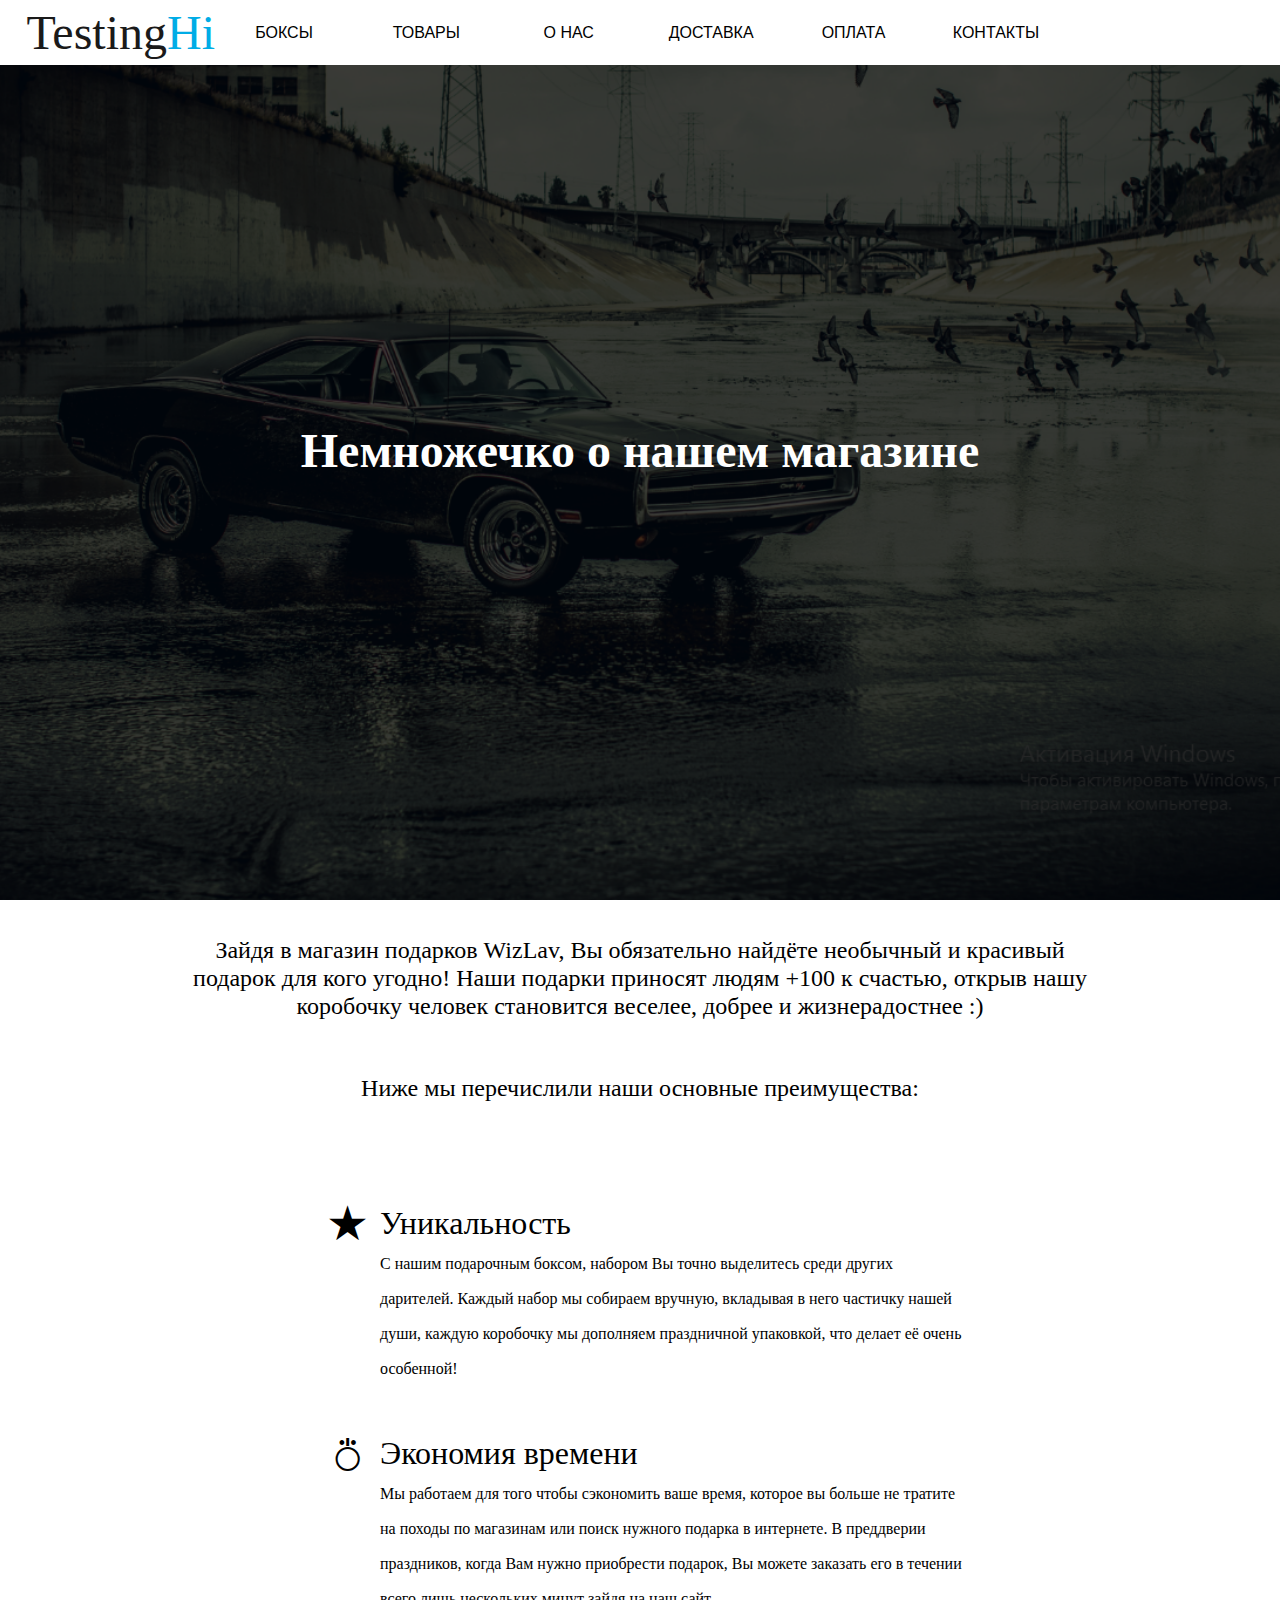
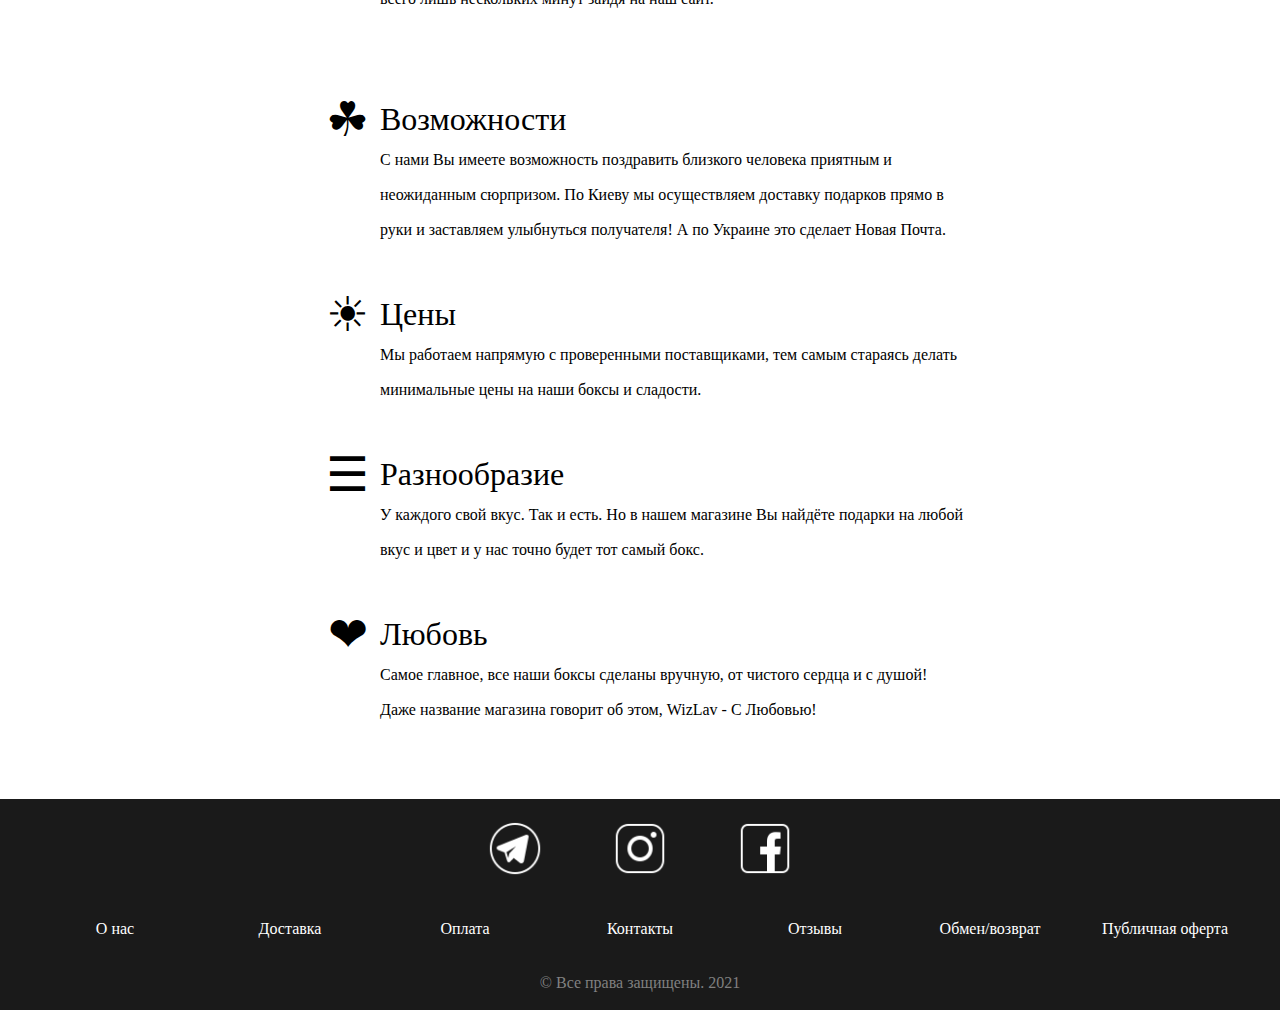
<file: projecthtml/page3.html>
﻿<!DOCTYPE html>
<html>
<head>
	<title>TestingHi</title>
	<meta charset="UTF-8"/>
	<meta name='description' content='Тарас Шевченко - видатний український поет, прозаїк, драматург, художник, політичний і громадський діяч. 
	Він був людиною універсальних обдарувань та інтересів. Все його життя і творчість були присвячені українському народу. 
	Поет мріяв про ті часи, коли його країна буде незалежною суверенною державою, коли в Україні шануватимуться мова, культура та історія народу, а люди будуть щасливими.' />
	<link rel='icon' href='project.png'/>
	<link href='style.css' rel='stylesheet' type='text/css' />
	<script>
	// Get the modal
	var modal = document.getElementById('id01');

	// When the user clicks anywhere outside of the modal, close it
	window.onclick = function(event) {
		if (event.target == modal) {
			modal.style.display = "none";
		}
	}
	</script>
	<script>
	function openNav() {
	  document.getElementById("mySidenav").style.width = "100%";
	}

	function closeNav() {
	  document.getElementById("mySidenav").style.width = "0";
	}
	</script>
</head>
<body>

<div id="mySidenav" class="sidenav">

  <a href="javascript:void(0)" class="closebtn" onclick="closeNav()">&times;</a>
	<a href='index.html'><font class='logo'>Testing</font><font class='logo' color='#00ace6'>Hi</font></a>
  <a href="page1.html">БОКСЫ</a>
  <a href="page2.html">ТОВАРЫ</a>
  <a href="page3.html">О НАС</a>
  <a href="page4.html">ДОСТАВКА</a>
  <a href="page5.html">ОПЛАТА</a>
  <a href="page6.html">КОНТАКТЫ</a>

</div>


<div style='position:fixed; width:100%; left:0; top:0px; z-index:3;' class='flex-containerX'>

	<div class='example4'>
		<a href='index.html'><font color='#1a1a1a'>
		Testing<font color='#00ace6'>Hi</font>
		</font></a>
	</div>
	<div class='example5'>
		<a href="page1.html">БОКСЫ</a>
	</div> 
	<div class='example5'>
		<a href="page2.html">ТОВАРЫ</a>
	</div> 
	<div class='example5'>
		<a href="page3.html">О НАС</a>
	</div>
	<div class='example5'>
		<a href="page4.html">ДОСТАВКА</a>
	</div>
	<div class='example5'>
		<a href="page5.html">ОПЛАТА</a>
	</div>
	<div class='example5'>
		<a href="page6.html">КОНТАКТЫ</a>
	</div>
	<div class='example6'>
		<span style="cursor:pointer" onclick="openNav()">&#8803;</span>
	</div>
	
</div>

<div class="bg-image"></div>

<div class="bg-text">
	<font size='24px' face='sans-serif ' style='font-family:Verdana;'>
<strong>Немножечко о нашем магазине</strong>
	</font>
</div>
<br>
<br>
<div style='position:relative; left:0; top:0px;' class='flex-container6'>
	<div style='position:relative; font-size:24px; width:70%;' >
		<font align="center" color='black' face='sans-serif ' style='font-family:Verdana;' >
Зайдя в магазин подарков WizLav, Вы обязательно найдёте необычный и красивый подарок для кого угодно! 
Наши подарки приносят людям +100 к счастью, открыв нашу коробочку человек становится веселее, добрее и жизнерадостнее :)

		</font>	
	</div>	
</div>
<br>
<br>
<br>
<div style='position:relative; left:0; top:0px;' class='flex-container6'>
	<div style='position:relative; font-size:24px; width:70%;' >
		<font align="center" color='black' face='sans-serif ' style='font-family:Verdana;' >
Ниже мы перечислили наши основные преимущества:
		</font>	
	</div>	
</div>
<br>
<br>
<br>


<div style=' left:0; top:0px;' class='flex-container'>
	<div style='position:relative;   flex-wrap: wrap; display: flex; flex-direction: row; background-color:; width:650px;'>

			<div style='margin-top:50px;position:relative;  background-color:; width:10%; color:black;'>
				<font style='font-size:48px;'>&#9733;</font>
			</div>
			<div style='margin-top:50px;color:black; text-align:left; position:relative; background-color:; width:90%;'>
				<font style='font-size:32px; font-family:"sans-serif", verdana;'>Уникальность</font><br>
				<font style='font-size:16px; font-family:"sans-serif", verdana;'>С нашим подарочным боксом, набором Вы точно выделитесь среди других дарителей. 
				Каждый набор мы собираем вручную, вкладывая в него частичку нашей души, каждую коробочку мы дополняем праздничной упаковкой, 
				что делает её очень особенной!
				</font>
			</div>

	</div>
	<br>
	<div style='position:relative; display: flex; flex-direction: row; background-color:; width:650px;'>

			<div style='margin-top:50px;position:relative;  background-color:; width:10%; color:black;'>
				<font style='font-size:48px;'>&#9955;</font>
			</div>
			<div style='margin-top:50px;color:black; text-align:left; position:relative; background-color:; width:90%;'>
				<font style='font-size:32px; font-family:"sans-serif", verdana;'>Экономия времени</font><br>
				<font style='font-size:16px; font-family:"sans-serif", verdana;'>
				Мы работаем для того чтобы сэкономить ваше время, которое вы больше не тратите на походы по магазинам или поиск нужного подарка в интернете. 
				В преддверии праздников, когда Вам нужно приобрести подарок, 
				Вы можете заказать его в течении всего лишь нескольких минут зайдя на наш сайт.
				</font>
			</div>

	</div>
</div>

<br>
<br>

<div style=' left:0; top:0px;' class='flex-container'>
	<div style='position:relative; display: flex; flex-direction: row; background-color:; width:650px;'>

			<div style='margin-top:50px;position:relative; margin-top:50px;  background-color:; width:10%; color:black;'>
				<font style='font-size:48px;'>&#9752;</font>
			</div>
			<div style='margin-top:50px; color:black; text-align:left; position:relative; background-color:; width:90%;'>
				<font style='font-size:32px; font-family:"sans-serif", verdana;'>Возможности</font><br>
				<font style='font-size:16px; font-family:"sans-serif", verdana;'>С нами Вы имеете возможность поздравить близкого человека приятным и неожиданным сюрпризом. 
				По Киеву мы осуществляем доставку подарков прямо в руки и заставляем улыбнуться получателя! 
				А по Украине это сделает Новая Почта.
				</font>
			</div>

	</div>
	<br>
	<div style='position:relative; display: flex; flex-direction: row; background-color:; width:650px;'>

			<div style=' margin-top:50px;position:relative;  background-color:; width:10%; color:black;'>
				<font style='font-size:48px;'>&#9728;</font>
			</div>
			<div style='margin-top:50px;color:black; text-align:left; position:relative; background-color:; width:90%;'>
				<font style='font-size:32px; font-family:"sans-serif", verdana;'>Цены</font><br>
				<font style='font-size:16px; font-family:"sans-serif", verdana;'>
				Мы работаем напрямую с проверенными поставщиками, тем самым стараясь делать минимальные цены на наши боксы и сладости.
				</font>
			</div>

	</div>
</div>



<div style=' left:0; top:50px;' class='flex-container'>
	<div style='position:relative; display: flex; flex-direction: row; background-color:; width:650px;'>

			<div style='margin-top:50px;position:relative;  background-color:; width:10%; color:black;'>
				<font style='font-size:48px;'>&#9776;</font>
			</div>
			<div style='margin-top:50px;color:black; text-align:left; position:relative; background-color:; width:90%;'>
				<font style='font-size:32px; font-family:"sans-serif", verdana;'>Разнообразие</font><br>
				<font style='font-size:16px; font-family:"sans-serif", verdana;'>У каждого свой вкус. 
				Так и есть. Но в нашем магазине Вы найдёте подарки на любой вкус и цвет и у нас точно будет тот самый бокс.
				</font>
			</div>

	</div>
	<br>
	<div style='position:relative; display: flex; flex-direction: row; background-color:; width:650px;'>

			<div style='margin-top:50px;position:relative;  background-color:; width:10%; color:black;'>
				<font style='font-size:48px;'>&#10084;</font>
			</div>
			<div style='margin-top:50px;color:black; text-align:left; position:relative; background-color:; width:90%;'>
				<font style='font-size:32px; font-family:"sans-serif", verdana;'>Любовь</font><br>
				<font style='font-size:16px; font-family:"sans-serif", verdana;'>
				Самое главное, все наши боксы сделаны вручную, от чистого сердца и с душой! Даже название магазина говорит об этом, WizLav - С Любовью!
				</font>
			</div>

	</div>
</div>


<br>
<br>
<br>
<br>

<div style='position:relative; left:0; top:0px;' class='flex-container1'>
	<div class='example10' >
	<a href=''><br><img src='telegram.png' width='50%'><br></a>
	</div>	
		<div class='example10' >
		<a href=''><br><img src='instagram.png' width='50%'><br></a>
	</div>	
		<div class='example10'>
		<a href=''><br><img src='facebook.png' width='50%'><br></a>
	</div>	
</div>

<div style='position:relative; left:0; top:0px;' class='flex-container2'>
	<div style='position:relative; width:175px;' >
	<a href="page3.html"><font class='example11' >
<br><br>О нас
		</font></a>
	</div>	
		<div style='position:relative; width:175px;' >
		<a href="page4.html"><font class='example11' >
<br><br>Доставка
		</font></a>
	</div>	
		<div style='position:relative; width:175px;' >
		<a href="page5.html"><font class='example11' >
<br><br>Оплата
		</font></a>
	</div>	
		<div style='position:relative; width:175px;' >
		<a href="page6.html"><font class='example11' >
<br><br>Контакты
		</font></a>
	</div>	
		<div style='position:relative; width:175px;' >
		<a href="page7.html"><font class='example11' >
<br><br>Отзывы
		</font></a>
	</div>	
		<div style='position:relative; width:175px;' >
		<a href="page8.html"><font class='example11' >
<br><br>Обмен/возврат
		</font></a>
	</div>	
			<div style='position:relative; width:175px;' >
		<a href="page9.html"><font class='example11' >
<br><br>Публичная оферта
		</font></a>
	</div>	

</div>

<div style='position:relative; left:0; top:0px;' class='flex-container1'>
	<div style='position:relative; width:50%;' >
		<font  color='grey' align="center" color='black' face='sans-serif ' style='font-family:Verdana;' >
			<br><br>© Все права защищены. 2021<br><br>
		</font>
	</div>	
</div>

</body>
</html>
</file>
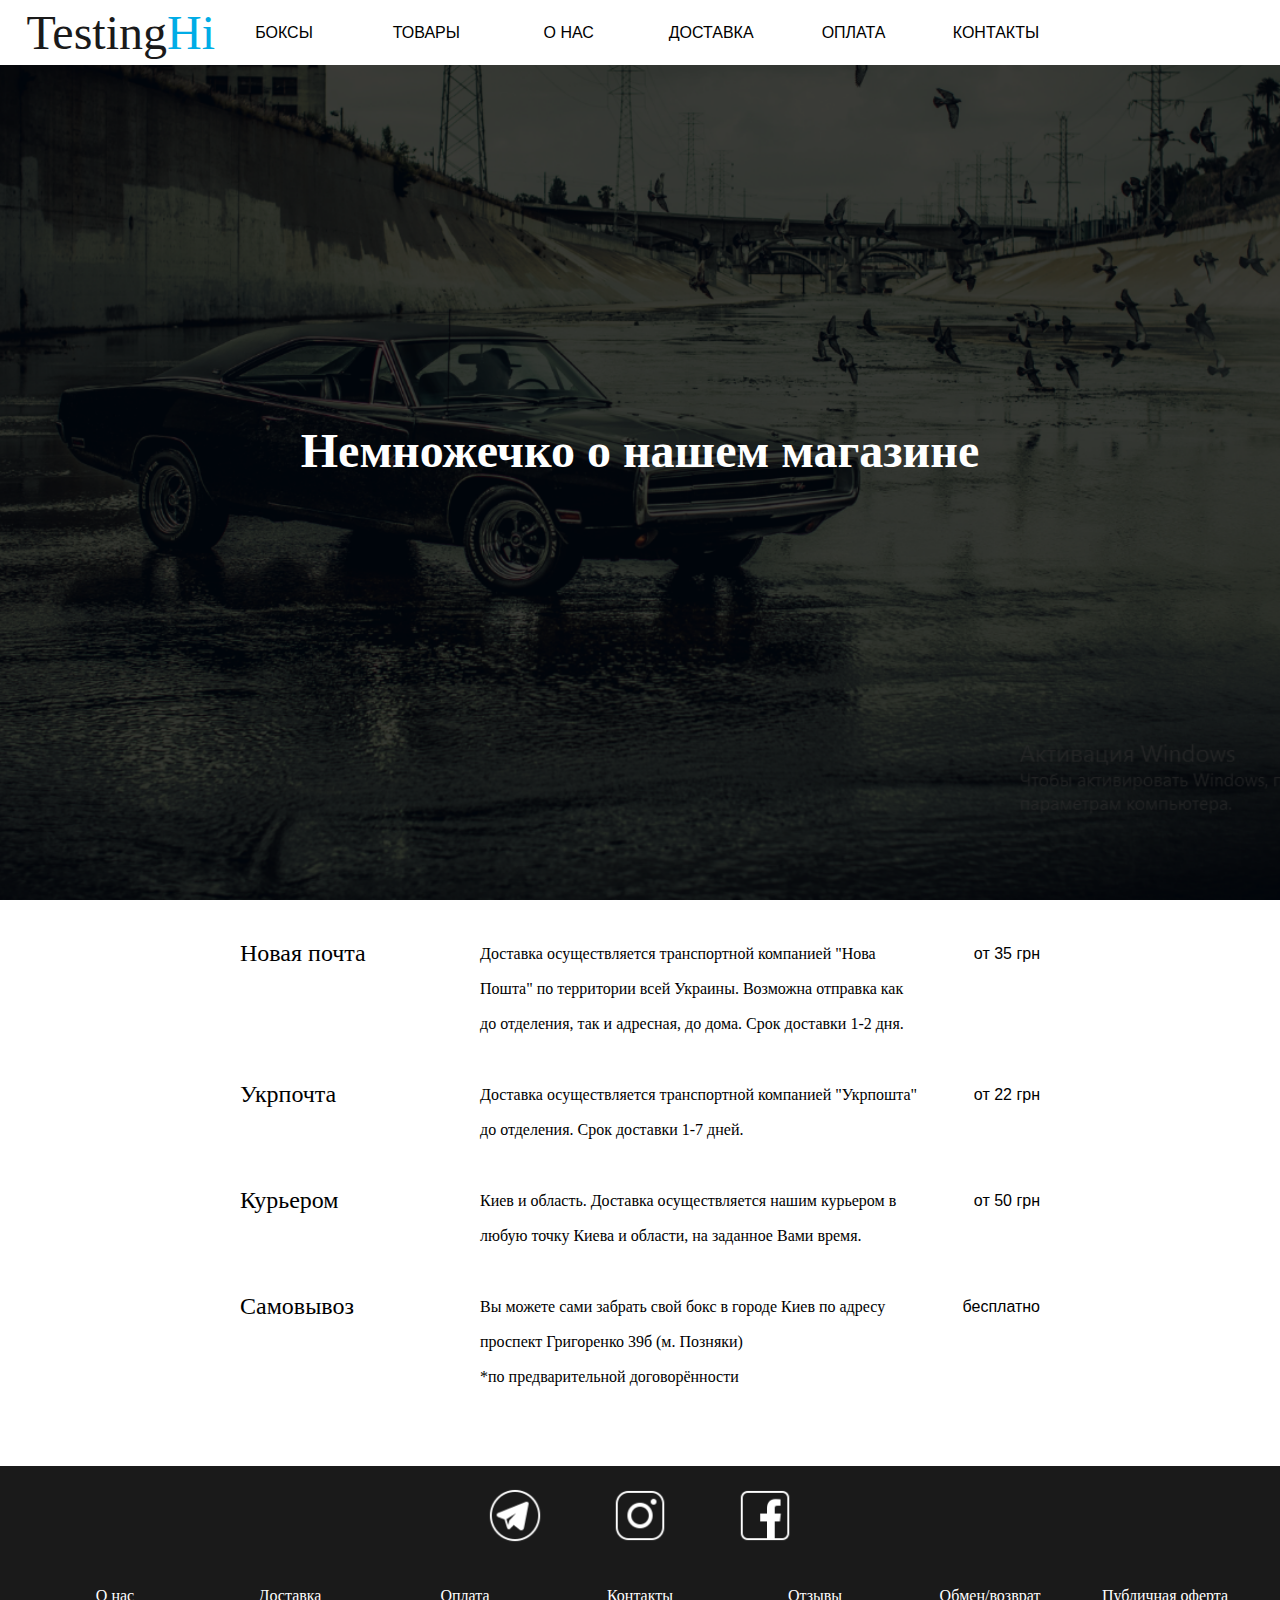
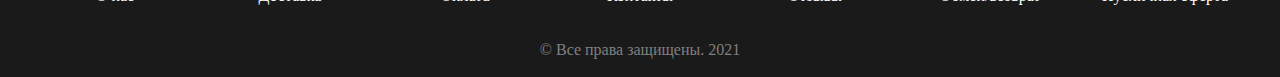
<file: projecthtml/page4.html>
﻿<!DOCTYPE html>
<html>
<head>
	<title>TestingHi</title>
	<meta charset="UTF-8"/>
	<meta name='description' content='Тарас Шевченко - видатний український поет, прозаїк, драматург, художник, політичний і громадський діяч. 
	Він був людиною універсальних обдарувань та інтересів. Все його життя і творчість були присвячені українському народу. 
	Поет мріяв про ті часи, коли його країна буде незалежною суверенною державою, коли в Україні шануватимуться мова, культура та історія народу, а люди будуть щасливими.' />
	<link rel='icon' href='project.png'/>
	<link href='style.css' rel='stylesheet' type='text/css' />
	<script>
	// Get the modal
	var modal = document.getElementById('id01');

	// When the user clicks anywhere outside of the modal, close it
	window.onclick = function(event) {
		if (event.target == modal) {
			modal.style.display = "none";
		}
	}
	</script>
	<script>
	function openNav() {
	  document.getElementById("mySidenav").style.width = "100%";
	}

	function closeNav() {
	  document.getElementById("mySidenav").style.width = "0";
	}
	</script>
</head>
<body>

<div id="mySidenav" class="sidenav">

  <a href="javascript:void(0)" class="closebtn" onclick="closeNav()">&times;</a>
	<a href='index.html'><font class='logo'>Testing</font><font class='logo' color='#00ace6'>Hi</font></a>
  <a href="page1.html">БОКСЫ</a>
  <a href="page2.html">ТОВАРЫ</a>
  <a href="page3.html">О НАС</a>
  <a href="page4.html">ДОСТАВКА</a>
  <a href="page5.html">ОПЛАТА</a>
  <a href="page6.html">КОНТАКТЫ</a>

</div>


<div style='position:fixed; width:100%; left:0; top:0px; z-index:3;' class='flex-containerX'>

	<div class='example4'>
		<a href='index.html'><font color='#1a1a1a'>
		Testing<font color='#00ace6'>Hi</font>
		</font></a>
	</div>
	<div class='example5'>
		<a href="page1.html">БОКСЫ</a>
	</div> 
	<div class='example5'>
		<a href="page2.html">ТОВАРЫ</a>
	</div> 
	<div class='example5'>
		<a href="page3.html">О НАС</a>
	</div>
	<div class='example5'>
		<a href="page4.html">ДОСТАВКА</a>
	</div>
	<div class='example5'>
		<a href="page5.html">ОПЛАТА</a>
	</div>
	<div class='example5'>
		<a href="page6.html">КОНТАКТЫ</a>
	</div>
	<div class='example6'>
		<span style="cursor:pointer" onclick="openNav()">&#8803;</span>
	</div>
	
</div>

<div class="bg-image"></div>

<div class="bg-text">
	<font size='24px' face='sans-serif ' style='font-family:Verdana;'>
<strong>Немножечко о нашем магазине</strong>
	</font>
</div>
<br>
<br>



<div style=' left:0; top:0px;' class='flex-container'>
	<div style='position:relative;   flex-wrap: wrap; display: flex; flex-direction: row; background-color:; width:800px;'>

			<div style='position:relative; text-align:left; background-color:; width:30%; color:black;'>
				<font style='font-size:24px; font-family:"sans-serif", verdana;'>Новая почта</font>
			</div>
			<div style='color:black; text-align:left; position:relative; background-color:; width:55%;'>
				<font style='font-size:16px; font-family:"sans-serif", verdana;'>Доставка осуществляется транспортной компанией "Нова Пошта" по территории всей Украины. 
				Возможна отправка как до отделения, так и адресная, до дома. Срок доставки 1-2 дня.
				</font>
			</div>
			<div style='position:relative; text-align:right; background-color:; width:15%; color:black;'>
				<font style='font-size:16px;'>от 35 грн</font>
			</div>
	</div>
	<br>
</div>

<br>
<br>
<div style=' left:0; top:0px;' class='flex-container'>
	<div style='position:relative;   flex-wrap: wrap; display: flex; flex-direction: row; background-color:; width:800px;'>

			<div style='position:relative; text-align:left; background-color:; width:30%; color:black;'>
				<font style='font-size:24px; font-family:"sans-serif", verdana;'>Укрпочта</font>
			</div>
			<div style='color:black; text-align:left; position:relative; background-color:; width:55%;'>
				<font style='font-size:16px; font-family:"sans-serif", verdana;'>Доставка осуществляется транспортной компанией "Укрпошта" до отделения. Срок доставки 1-7 дней.
				</font>
			</div>
			<div style='position:relative; text-align:right; background-color:; width:15%; color:black;'>
				<font style='font-size:16px;'>от 22 грн</font>
			</div>
	</div>
	<br>
</div>
<br>
<br>
<div style=' left:0; top:0px;' class='flex-container'>
	<div style='position:relative;   flex-wrap: wrap; display: flex; flex-direction: row; background-color:; width:800px;'>

			<div style='position:relative; text-align:left; background-color:; width:30%; color:black;'>
				<font style='font-size:24px; font-family:"sans-serif", verdana;'>Курьером</font>
			</div>
			<div style='color:black; text-align:left; position:relative; background-color:; width:55%;'>
				<font style='font-size:16px; font-family:"sans-serif", verdana;'>Киев и область. Доставка осуществляется нашим курьером в любую точку 
				Киева и области, на заданное Вами время.
				</font>
			</div>
			<div style='position:relative; text-align:right; background-color:; width:15%; color:black;'>
				<font style='font-size:16px;'>от 50 грн</font>
			</div>
	</div>
	<br>
</div>
<br>
<br>
<div style=' left:0; top:0px;' class='flex-container'>
	<div style='position:relative;   flex-wrap: wrap; display: flex; flex-direction: row; background-color:; width:800px;'>

			<div style='position:relative; text-align:left; background-color:; width:30%; color:black;'>
				<font style='font-size:24px; font-family:"sans-serif", verdana;'>Самовывоз</font>
			</div>
			<div style='color:black; text-align:left; position:relative; background-color:; width:55%;'>
				<font style='font-size:16px; font-family:"sans-serif", verdana;'>Вы можете сами забрать свой бокс в городе Киев по адресу проспект Григоренко 39б (м. Позняки)
<br>*по предварительной договорённости
				</font>
			</div>
			<div style='position:relative; text-align:right;  background-color:; width:15%; color:black;'>
				<font style='font-size:16px;'>бесплатно</font>
			</div>
	</div>
	<br>
</div>
<br>
<br>
<br>
<br>

<div style='position:relative; left:0; top:0px;' class='flex-container1'>
	<div class='example10' >
	<a href=''><br><img src='telegram.png' width='50%'><br></a>
	</div>	
		<div class='example10' >
		<a href=''><br><img src='instagram.png' width='50%'><br></a>
	</div>	
		<div class='example10'>
		<a href=''><br><img src='facebook.png' width='50%'><br></a>
	</div>	
</div>

<div style='position:relative; left:0; top:0px;' class='flex-container2'>
	<div style='position:relative; width:175px;' >
	<a href="page3.html"><font class='example11' >
<br><br>О нас
		</font></a>
	</div>	
		<div style='position:relative; width:175px;' >
		<a href="page4.html"><font class='example11' >
<br><br>Доставка
		</font></a>
	</div>	
		<div style='position:relative; width:175px;' >
		<a href="page5.html"><font class='example11' >
<br><br>Оплата
		</font></a>
	</div>	
		<div style='position:relative; width:175px;' >
		<a href="page6.html"><font class='example11' >
<br><br>Контакты
		</font></a>
	</div>	
		<div style='position:relative; width:175px;' >
		<a href="page7.html"><font class='example11' >
<br><br>Отзывы
		</font></a>
	</div>	
		<div style='position:relative; width:175px;' >
		<a href="page8.html"><font class='example11' >
<br><br>Обмен/возврат
		</font></a>
	</div>	
			<div style='position:relative; width:175px;' >
		<a href="page9.html"><font class='example11' >
<br><br>Публичная оферта
		</font></a>
	</div>	

</div>

<div style='position:relative; left:0; top:0px;' class='flex-container1'>
	<div style='position:relative; width:50%;' >
		<font  color='grey' align="center" color='black' face='sans-serif ' style='font-family:Verdana;' >
			<br><br>© Все права защищены. 2021<br><br>
		</font>
	</div>	
</div>

</body>
</html>
</file>
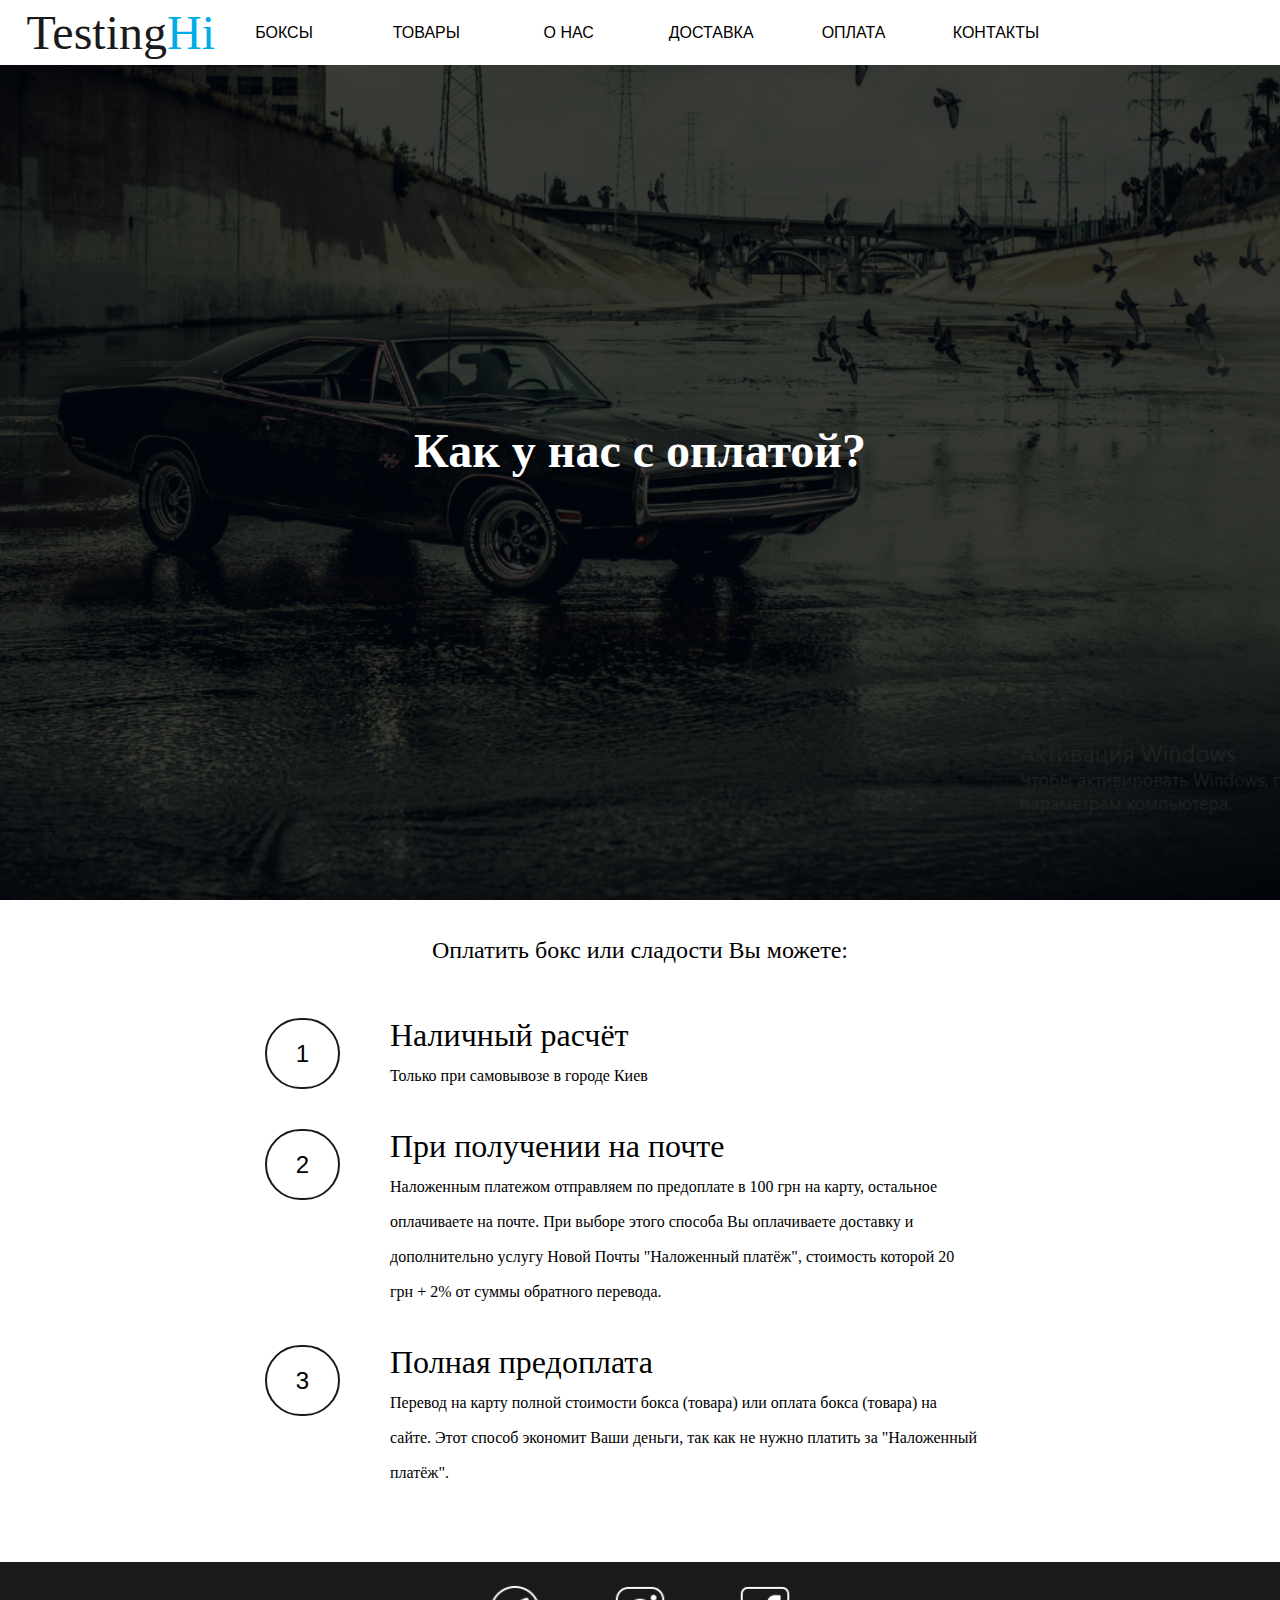
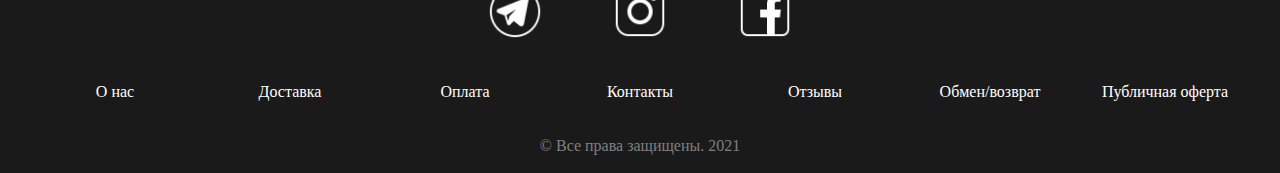
<file: projecthtml/page5.html>
﻿<!DOCTYPE html>
<html>
<head>
	<title>TestingHi</title>
	<meta charset="UTF-8"/>
	<meta name='description' content='Тарас Шевченко - видатний український поет, прозаїк, драматург, художник, політичний і громадський діяч. 
	Він був людиною універсальних обдарувань та інтересів. Все його життя і творчість були присвячені українському народу. 
	Поет мріяв про ті часи, коли його країна буде незалежною суверенною державою, коли в Україні шануватимуться мова, культура та історія народу, а люди будуть щасливими.' />
	<link rel='icon' href='project.png'/>
	<link href='style.css' rel='stylesheet' type='text/css' />
	<script>
	// Get the modal
	var modal = document.getElementById('id01');

	// When the user clicks anywhere outside of the modal, close it
	window.onclick = function(event) {
		if (event.target == modal) {
			modal.style.display = "none";
		}
	}
	</script>
	<script>
	function openNav() {
	  document.getElementById("mySidenav").style.width = "100%";
	}

	function closeNav() {
	  document.getElementById("mySidenav").style.width = "0";
	}
	</script>
</head>
<body>

<div id="mySidenav" class="sidenav">

  <a href="javascript:void(0)" class="closebtn" onclick="closeNav()">&times;</a>
	<a href='index.html'><font class='logo'>Testing</font><font class='logo' color='#00ace6'>Hi</font></a>
  <a href="page1.html">БОКСЫ</a>
  <a href="page2.html">ТОВАРЫ</a>
  <a href="page3.html">О НАС</a>
  <a href="page4.html">ДОСТАВКА</a>
  <a href="page5.html">ОПЛАТА</a>
  <a href="page6.html">КОНТАКТЫ</a>

</div>


<div style='position:fixed; width:100%; left:0; top:0px; z-index:3;' class='flex-containerX'>

	<div class='example4'>
		<a href='index.html'><font color='#1a1a1a'>
		Testing<font color='#00ace6'>Hi</font>
		</font></a>
	</div>
	<div class='example5'>
		<a href="page1.html">БОКСЫ</a>
	</div> 
	<div class='example5'>
		<a href="page2.html">ТОВАРЫ</a>
	</div> 
	<div class='example5'>
		<a href="page3.html">О НАС</a>
	</div>
	<div class='example5'>
		<a href="page4.html">ДОСТАВКА</a>
	</div>
	<div class='example5'>
		<a href="page5.html">ОПЛАТА</a>
	</div>
	<div class='example5'>
		<a href="page6.html">КОНТАКТЫ</a>
	</div>
	<div class='example6'>
		<span style="cursor:pointer" onclick="openNav()">&#8803;</span>
	</div>
	
</div>

<div class="bg-image"></div>

<div class="bg-text">
	<font size='24px' face='sans-serif ' style='font-family:Verdana;'>
<strong>Как у нас с оплатой?</strong>
	</font>
</div>
<br>
<br>
<div style='position:relative; left:0; top:0px;' class='flex-container6'>
	<div style='position:relative; font-size:24px; width:70%;' >
		<font align="center" color='black' face='sans-serif ' style='font-family:Verdana;' >
Оплатить бокс или сладости Вы можете:

		</font>	
	</div>	
</div>
<br>
<br>
<br>



<div style=' left:0; top:0px;' class='flex-container'>
	<div style='position:relative;   flex-wrap: wrap; display: flex; flex-direction: row; background-color:; width:750px;'>

			<div style='position:relative;  background-color:; width:10%; color:black;'>
				<font style='font-size:24px;'><div style='border: 2px solid #1a1a1a; padding:16px 16px; border-radius:100px;'>1</div></font>
			</div>
			<div style='color:black; text-align:left; padding:0px 0px 0px 50px; position:relative; background-color:; width:90%;'>
				<font style='font-size:32px; font-family:"sans-serif", verdana;'>Наличный расчёт</font><br>
				<font style='font-size:16px; font-family:"sans-serif", verdana;'>Только при самовывозе в городе Киев
				</font>
			</div>

	</div>
	<br>
</div>

<br>
<br>

<div style=' left:0; top:0px;' class='flex-container'>
	<div style='position:relative; display: flex; flex-direction: row; background-color:; width:750px;'>

			<div style='position:relative;  background-color:; width:10%; color:black;'>
				<font style='font-size:24px;'><div style='border: 2px solid #1a1a1a; padding:16px 16px; border-radius:100px;'>2</div></font>
			</div>
			<div style='color:black; text-align:left; padding:0px 0px 0px 50px; position:relative; background-color:; width:85%;'>
				<font style='font-size:32px; font-family:"sans-serif", verdana;'>При получении на почте</font><br>
				<font style='font-size:16px; font-family:"sans-serif", verdana;'>Наложенным платежом отправляем по предоплате в 100 грн на карту, остальное оплачиваете на почте. 
				При выборе этого способа Вы оплачиваете доставку и дополнительно услугу Новой Почты "Наложенный платёж", стоимость которой 20 грн + 2% от суммы обратного перевода.
				</font>
			</div>

	</div>
	<br>

</div>

<br>
<br>

<div style=' left:0; top:0px;' class='flex-container'>
	<div style='position:relative; display: flex; flex-direction: row; background-color:; width:750px;'>

			<div style='position:relative;  background-color:; width:10%; color:black;'>
				<font style='font-size:24px;'><div style='border: 2px solid #1a1a1a; padding:16px 16px; border-radius:100px;'>3</div></font>
			</div>
			<div style='color:black; text-align:left; padding:0px 0px 0px 50px; position:relative; background-color:; width:85%;'>
				<font style='font-size:32px; font-family:"sans-serif", verdana;'>Полная предоплата</font><br>
				<font style='font-size:16px; font-family:"sans-serif", verdana;'>Перевод на карту полной стоимости бокса (товара) или оплата бокса (товара) на сайте. 
				Этот способ экономит Ваши деньги, так как не нужно платить за "Наложенный платёж".
				</font>
			</div>

	</div>
	<br>

</div>


<br>
<br>
<br>
<br>

<div style='position:relative; left:0; top:0px;' class='flex-container1'>
	<div class='example10' >
	<a href=''><br><img src='telegram.png' width='50%'><br></a>
	</div>	
		<div class='example10' >
		<a href=''><br><img src='instagram.png' width='50%'><br></a>
	</div>	
		<div class='example10'>
		<a href=''><br><img src='facebook.png' width='50%'><br></a>
	</div>	
</div>

<div style='position:relative; left:0; top:0px;' class='flex-container2'>
	<div style='position:relative; width:175px;' >
	<a href="page3.html"><font class='example11' >
<br><br>О нас
		</font></a>
	</div>	
		<div style='position:relative; width:175px;' >
		<a href="page4.html"><font class='example11' >
<br><br>Доставка
		</font></a>
	</div>	
		<div style='position:relative; width:175px;' >
		<a href="page5.html"><font class='example11' >
<br><br>Оплата
		</font></a>
	</div>	
		<div style='position:relative; width:175px;' >
		<a href="page6.html"><font class='example11' >
<br><br>Контакты
		</font></a>
	</div>	
		<div style='position:relative; width:175px;' >
		<a href="page7.html"><font class='example11' >
<br><br>Отзывы
		</font></a>
	</div>	
		<div style='position:relative; width:175px;' >
		<a href="page8.html"><font class='example11' >
<br><br>Обмен/возврат
		</font></a>
	</div>	
			<div style='position:relative; width:175px;' >
		<a href="page9.html"><font class='example11' >
<br><br>Публичная оферта
		</font></a>
	</div>	

</div>

<div style='position:relative; left:0; top:0px;' class='flex-container1'>
	<div style='position:relative; width:50%;' >
		<font  color='grey' align="center" color='black' face='sans-serif ' style='font-family:Verdana;' >
			<br><br>© Все права защищены. 2021<br><br>
		</font>
	</div>	
</div>

</body>
</html>
</file>
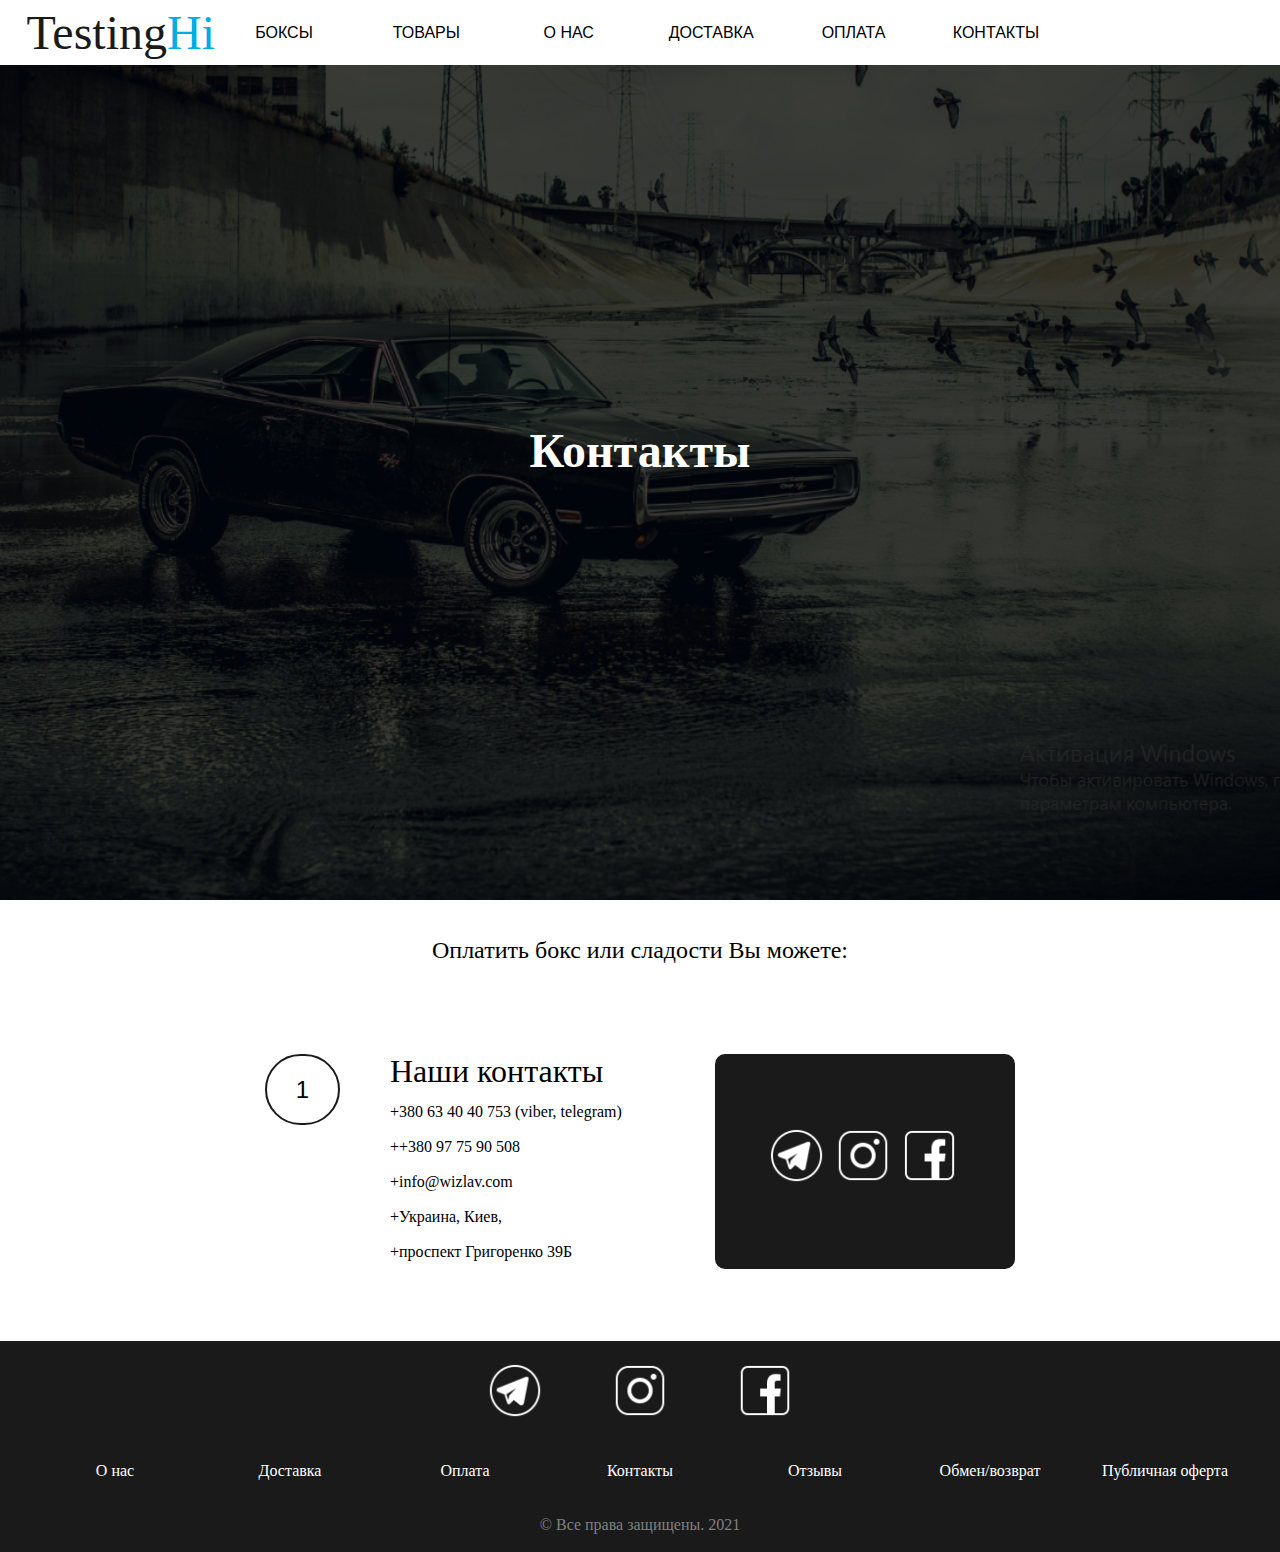
<file: projecthtml/page6.html>
﻿<!DOCTYPE html>
<html>
<head>
	<title>TestingHi</title>
	<meta charset="UTF-8"/>
	<meta name='description' content='Тарас Шевченко - видатний український поет, прозаїк, драматург, художник, політичний і громадський діяч. 
	Він був людиною універсальних обдарувань та інтересів. Все його життя і творчість були присвячені українському народу. 
	Поет мріяв про ті часи, коли його країна буде незалежною суверенною державою, коли в Україні шануватимуться мова, культура та історія народу, а люди будуть щасливими.' />
	<link rel='icon' href='project.png'/>
	<link href='style.css' rel='stylesheet' type='text/css' />
	<script>
	// Get the modal
	var modal = document.getElementById('id01');

	// When the user clicks anywhere outside of the modal, close it
	window.onclick = function(event) {
		if (event.target == modal) {
			modal.style.display = "none";
		}
	}
	</script>
	<script>
	function openNav() {
	  document.getElementById("mySidenav").style.width = "100%";
	}

	function closeNav() {
	  document.getElementById("mySidenav").style.width = "0";
	}
	</script>
</head>
<body>

<div id="mySidenav" class="sidenav">

  <a href="javascript:void(0)" class="closebtn" onclick="closeNav()">&times;</a>
	<a href='index.html'><font class='logo'>Testing</font><font class='logo' color='#00ace6'>Hi</font></a>
  <a href="page1.html">БОКСЫ</a>
  <a href="page2.html">ТОВАРЫ</a>
  <a href="page3.html">О НАС</a>
  <a href="page4.html">ДОСТАВКА</a>
  <a href="page5.html">ОПЛАТА</a>
  <a href="page6.html">КОНТАКТЫ</a>

</div>


<div style='position:fixed; width:100%; left:0; top:0px; z-index:3;' class='flex-containerX'>

	<div class='example4'>
		<a href='index.html'><font color='#1a1a1a'>
		Testing<font color='#00ace6'>Hi</font>
		</font></a>
	</div>
	<div class='example5'>
		<a href="page1.html">БОКСЫ</a>
	</div> 
	<div class='example5'>
		<a href="page2.html">ТОВАРЫ</a>
	</div> 
	<div class='example5'>
		<a href="page3.html">О НАС</a>
	</div>
	<div class='example5'>
		<a href="page4.html">ДОСТАВКА</a>
	</div>
	<div class='example5'>
		<a href="page5.html">ОПЛАТА</a>
	</div>
	<div class='example5'>
		<a href="page6.html">КОНТАКТЫ</a>
	</div>
	<div class='example6'>
		<span style="cursor:pointer" onclick="openNav()">&#8803;</span>
	</div>
	
</div>

<div class="bg-image"></div>

<div class="bg-text">
	<font size='24px' face='sans-serif ' style='font-family:Verdana;'>
<strong>Контакты</strong>
	</font>
</div>
<br>
<br>
<div style='position:relative; left:0; top:0px;' class='flex-container6'>
	<div style='position:relative; font-size:24px; width:70%;' >
		<font align="center" color='black' face='sans-serif ' style='font-family:Verdana;' >
Оплатить бокс или сладости Вы можете:

		</font>	
	</div>	
</div>
<br>
<br>
<br>





<br>
<br>

<div style=' left:0; top:0px;' class='flex-container'>
	<div style='position:relative; display: flex; flex-direction: row; background-color:; width:750px;'>

			<div style='position:relative;  background-color:; width:10%; color:black;'>
				<font style='font-size:24px;'><div style='border: 2px solid #1a1a1a; padding:16px 16px; border-radius:100px;'>1</div></font>
			</div>
			<div style='color:black; text-align:left; padding:0px 0px 0px 50px; position:relative; background-color:; width:50%;'>
				<font style='font-size:32px; font-family:"sans-serif", verdana;'>Наши контакты</font>
				<font style='font-size:16px; font-family:"sans-serif", verdana;'>
					<br>+380 63 40 40 753 (viber, telegram)
					<br>++380 97 75 90 508
					<br>+info@wizlav.com
					<br>+Украина, Киев,
					<br>+проспект Григоренко 39Б
				</font>
			</div>
			<div style='color:black; text-align:left; padding:0px 0px 0px 50px; position:relative; border-radius:10px; background-color:#1a1a1a; width:40%;'>
				<br><br><a href=''><img src='telegram.png' width='25%'></a>
				<a href=''><img src='instagram.png' width='25%'></a>
				<a href=''><img src='facebook.png' width='25%'></a>
	
			</div>
	</div>
	<br>

</div>





<br>
<br>
<br>
<br>

<div style='position:relative; left:0; top:0px;' class='flex-container1'>
	<div class='example10' >
	<a href=''><br><img src='telegram.png' width='50%'><br></a>
	</div>	
		<div class='example10' >
		<a href=''><br><img src='instagram.png' width='50%'><br></a>
	</div>	
		<div class='example10'>
		<a href=''><br><img src='facebook.png' width='50%'><br></a>
	</div>	
</div>

<div style='position:relative; left:0; top:0px;' class='flex-container2'>
	<div style='position:relative; width:175px;' >
	<a href="page3.html"><font class='example11' >
<br><br>О нас
		</font></a>
	</div>	
		<div style='position:relative; width:175px;' >
		<a href="page4.html"><font class='example11' >
<br><br>Доставка
		</font></a>
	</div>	
		<div style='position:relative; width:175px;' >
		<a href="page5.html"><font class='example11' >
<br><br>Оплата
		</font></a>
	</div>	
		<div style='position:relative; width:175px;' >
		<a href="page6.html"><font class='example11' >
<br><br>Контакты
		</font></a>
	</div>	
		<div style='position:relative; width:175px;' >
		<a href="page7.html"><font class='example11' >
<br><br>Отзывы
		</font></a>
	</div>	
		<div style='position:relative; width:175px;' >
		<a href="page8.html"><font class='example11' >
<br><br>Обмен/возврат
		</font></a>
	</div>	
			<div style='position:relative; width:175px;' >
		<a href="page9.html"><font class='example11' >
<br><br>Публичная оферта
		</font></a>
	</div>	

</div>

<div style='position:relative; left:0; top:0px;' class='flex-container1'>
	<div style='position:relative; width:50%;' >
		<font  color='grey' align="center" color='black' face='sans-serif ' style='font-family:Verdana;' >
			<br><br>© Все права защищены. 2021<br><br>
		</font>
	</div>	
</div>

</body>
</html>
</file>
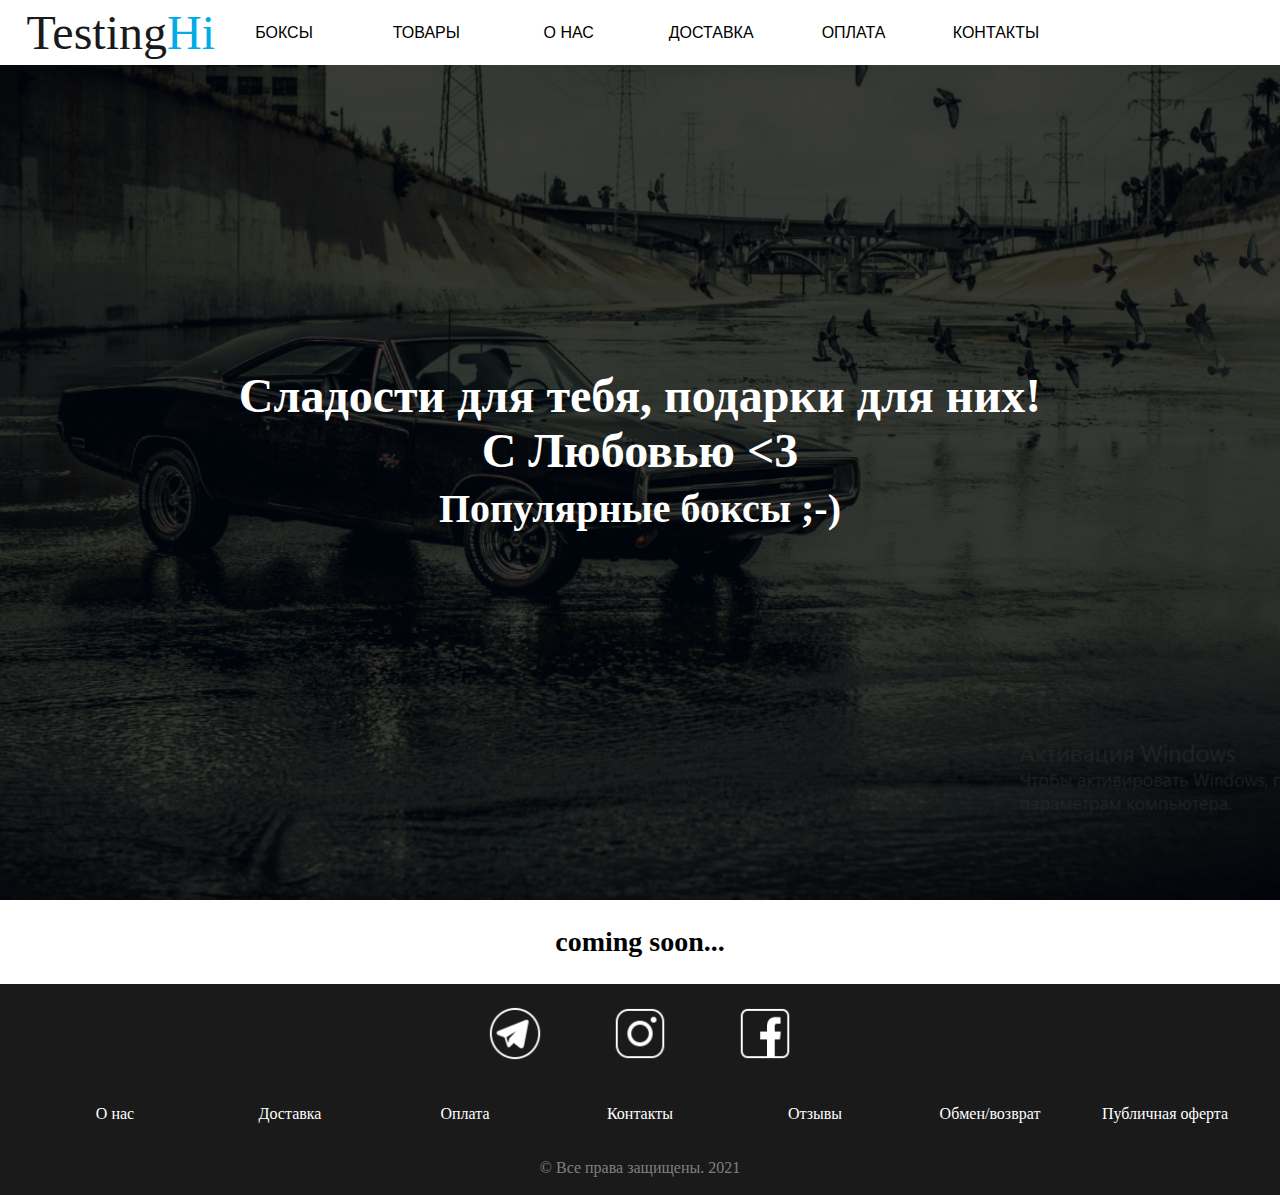
<file: projecthtml/page7.html>
﻿<!DOCTYPE html>
<html>
<head>
	<title>TestingHi</title>
	<meta charset="UTF-8"/>
	<meta name='description' content='Тарас Шевченко - видатний український поет, прозаїк, драматург, художник, політичний і громадський діяч. 
	Він був людиною універсальних обдарувань та інтересів. Все його життя і творчість були присвячені українському народу. 
	Поет мріяв про ті часи, коли його країна буде незалежною суверенною державою, коли в Україні шануватимуться мова, культура та історія народу, а люди будуть щасливими.' />
	<link rel='icon' href='project.png'/>
	<link href='style.css' rel='stylesheet' type='text/css' />
	<script>
	// Get the modal
	var modal = document.getElementById('id01');

	// When the user clicks anywhere outside of the modal, close it
	window.onclick = function(event) {
		if (event.target == modal) {
			modal.style.display = "none";
		}
	}
	</script>
	<script>
	function openNav() {
	  document.getElementById("mySidenav").style.width = "100%";
	}

	function closeNav() {
	  document.getElementById("mySidenav").style.width = "0";
	}
	</script>
</head>
<body>

<div id="mySidenav" class="sidenav">

  <a href="javascript:void(0)" class="closebtn" onclick="closeNav()">&times;</a>
	<a href='index.html'><font class='logo'>Testing</font><font class='logo' color='#00ace6'>Hi</font></a>
  <a href="page1.html">БОКСЫ</a>
  <a href="page2.html">ТОВАРЫ</a>
  <a href="page3.html">О НАС</a>
  <a href="page4.html">ДОСТАВКА</a>
  <a href="page5.html">ОПЛАТА</a>
  <a href="page6.html">КОНТАКТЫ</a>

</div>


<div style='position:fixed; width:100%; left:0; top:0px; z-index:3;' class='flex-containerX'>

	<div class='example4'>
		<a href='index.html'><font color='#1a1a1a'>
		Testing<font color='#00ace6'>Hi</font>
		</font></a>
	</div>
	<div class='example5'>
		<a href="page1.html">БОКСЫ</a>
	</div> 
	<div class='example5'>
		<a href="page2.html">ТОВАРЫ</a>
	</div> 
	<div class='example5'>
		<a href="page3.html">О НАС</a>
	</div>
	<div class='example5'>
		<a href="page4.html">ДОСТАВКА</a>
	</div>
	<div class='example5'>
		<a href="page5.html">ОПЛАТА</a>
	</div>
	<div class='example5'>
		<a href="page6.html">КОНТАКТЫ</a>
	</div>
	<div class='example6'>
		<span style="cursor:pointer" onclick="openNav()">&#8803;</span>
	</div>
	
</div>

<div class="bg-image"></div>

<div class="bg-text">
	<font size='24px' face='sans-serif ' style='font-family:Verdana;'>
	Сладости для тебя, подарки для них!<br>
	С Любовью <3 <br>
	<small>Популярные боксы ;-)</small>
	</font>
</div>

<div style='position:relative; left:0; top:0px;' class='flex-container6'>
	<div style='position:relative; width:60%;' >
		<font align="center" color='black' face='sans-serif ' style='font-family:Verdana;' >
		<br>
		<strong>coming soon...</strong>
		<br>
		<br>
		</font>	
	</div>	
</div>



<div style='position:relative; left:0; top:0px;' class='flex-container1'>
	<div class='example10' >
	<a href=''><br><img src='telegram.png' width='50%'><br></a>
	</div>	
		<div class='example10' >
		<a href=''><br><img src='instagram.png' width='50%'><br></a>
	</div>	
		<div class='example10'>
		<a href=''><br><img src='facebook.png' width='50%'><br></a>
	</div>	
</div>

<div style='position:relative; left:0; top:0px;' class='flex-container2'>
	<div style='position:relative; width:175px;' >
	<a href="page3.html"><font class='example11' >
<br><br>О нас
		</font></a>
	</div>	
		<div style='position:relative; width:175px;' >
		<a href="page4.html"><font class='example11' >
<br><br>Доставка
		</font></a>
	</div>	
		<div style='position:relative; width:175px;' >
		<a href="page5.html"><font class='example11' >
<br><br>Оплата
		</font></a>
	</div>	
		<div style='position:relative; width:175px;' >
		<a href="page6.html"><font class='example11' >
<br><br>Контакты
		</font></a>
	</div>	
		<div style='position:relative; width:175px;' >
		<a href="page7.html"><font class='example11' >
<br><br>Отзывы
		</font></a>
	</div>	
		<div style='position:relative; width:175px;' >
		<a href="page8.html"><font class='example11' >
<br><br>Обмен/возврат
		</font></a>
	</div>	
			<div style='position:relative; width:175px;' >
		<a href="page9.html"><font class='example11' >
<br><br>Публичная оферта
		</font></a>
	</div>	

</div>

<div style='position:relative; left:0; top:0px;' class='flex-container1'>
	<div style='position:relative; width:50%;' >
		<font  color='grey' align="center" color='black' face='sans-serif ' style='font-family:Verdana;' >
			<br><br>© Все права защищены. 2021<br><br>
		</font>
	</div>	
</div>

</body>
</html>
</file>
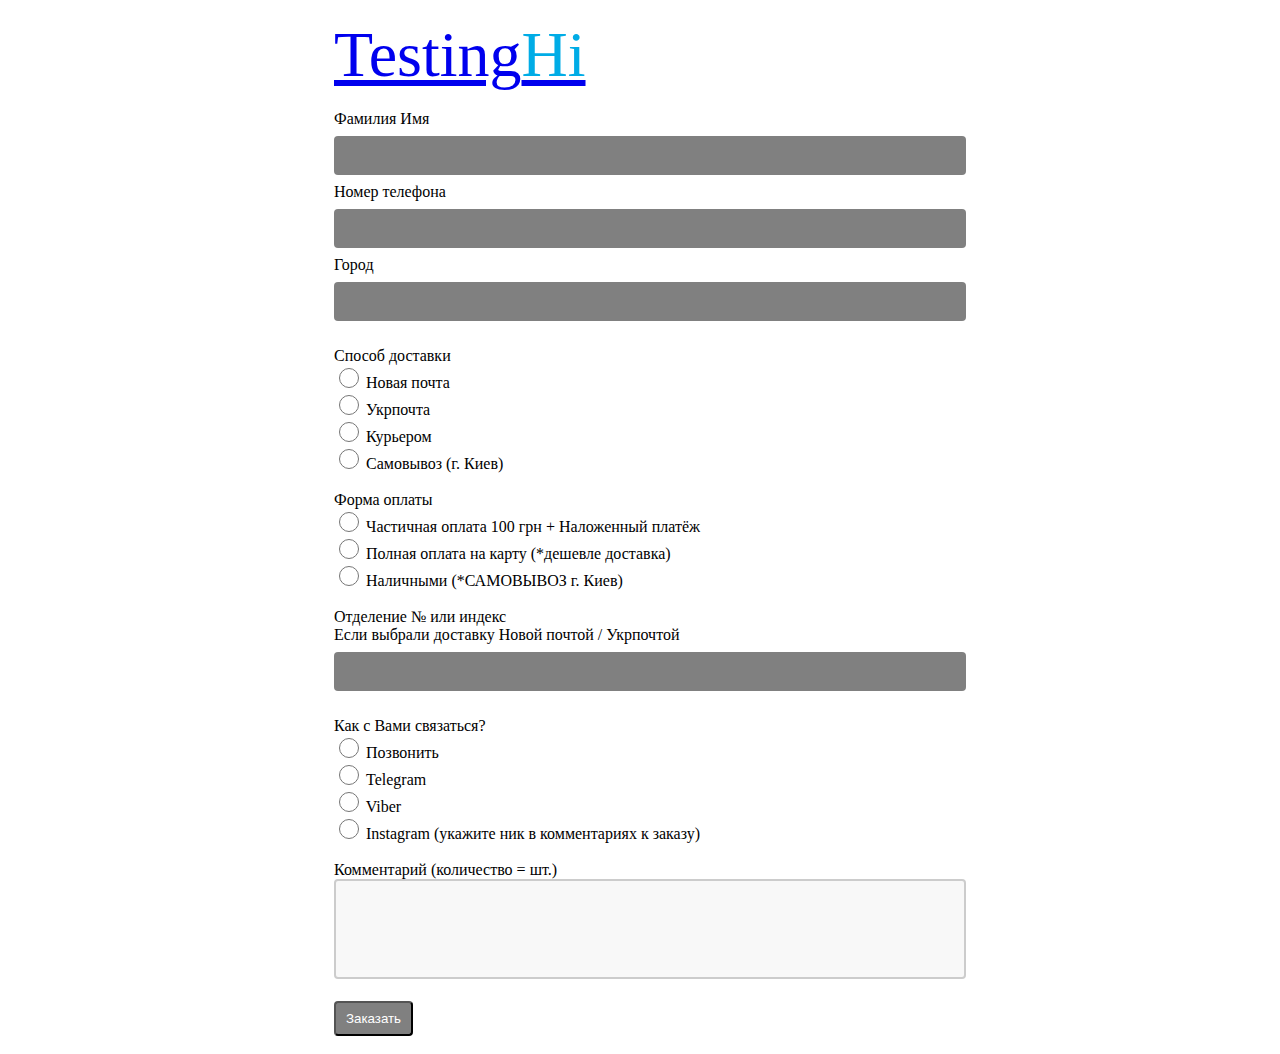
<file: projecthtml/sql.html>
﻿<!DOCTYPE html>
<html>
<head>
	<title></title>
	<meta charset="UTF-8"/>
	<link rel='icon' href='project.png'/>
	<style>
	input[type=text] {
  width: 100%;
  padding: 12px 20px;
  margin: 8px 0;
  box-sizing: border-box;
  border: none;
  background-color: grey;
  color: white;
  border-radius:4px;
}
	textarea {
  width: 100%;
  height: 150px;
  padding: 12px 20px;
  box-sizing: border-box;
  border: 2px solid #ccc;
  border-radius: 4px;
  background-color: #f8f8f8;
  font-size: 16px;
  resize: none;
  
}
body{
font-family:"sans-serif", verdana;
color:black;
}
#grad1 {
  height: 100%;
  background-color: ; /* For browsers that do not support gradients */
  background-image: linear-gradient(to right bottom, );
}

	</style>
</head>
<body id="grad1">



<div style='position:relative; background-color:; padding:10px 10px; border-radius:10px; width:50%; left:25%;'>
<font style='font-size:64px;'><a href='index.php'><font class='logo'>Testing</font><font class='logo' color='#00ace6'>Hi</font></a></font><br><br>


<form action="post.php" method='post'>
  <label for="fname">Фамилия Имя</label><br>
  <input required type="text"   name="nameq" value=""><br>
  <label for="lname">Номер телефона</label><br>
  <input required type="text"  name="namew" value=""><br>
  <label for="lname">Город</label><br>
  <input required type="text"  name="namee" value=""><br><br>
  

  	<label for="fname">Способ доставки</label><br>
    <input required type="radio" style="width:20px; height:20px;"  name="genderq" value="male">
    <label for="male">
Новая почта</label><br>
    <input required type="radio" style="width:20px; height:20px;"  name="genderq" value="female">
    <label for="female">
Укрпочта</label><br>
    <input required type="radio" style="width:20px; height:20px;"  name="genderq" value="female">
    <label for="female">
Курьером</label><br>
    <input required  type="radio" style="width:20px; height:20px;"  name="genderq" value="other">
    <label for="other">Самовывоз (г. Киев)</label><br><br>

  

  	<label for="fname">Форма оплаты</label><br>
    <input required type="radio" style="width:20px; height:20px;"  name="genderw" value="male">
    <label for="male">Частичная оплата 100 грн + Наложенный платёж</label><br>
    <input required type="radio" style="width:20px; height:20px;"  name="genderw" value="female">
    <label for="female">Полная оплата на карту (*дешевле доставка)</label><br>
    <input required type="radio" style="width:20px; height:20px;"  name="genderw" value="other">
    <label for="other">Наличными (*САМОВЫВОЗ г. Киев)</label><br><br>

  
  <label for="lname">Отделение № или индекс<br>Если выбрали доставку Новой почтой / Укрпочтой</label><br>
  <input required type="text"  name="namer" value=""><br><br>
  

  	<label for="fname">Как с Вами связаться?</label><br>
    <input required type="radio" style="width:20px; height:20px;"  name="gendere" value="male">
    <label for="male">Позвонить</label><br>
    <input required type="radio" style="width:20px; height:20px;"  name="gendere" value="female">
    <label for="female">Telegram</label><br>
	<input required type="radio" style="width:20px; height:20px;"  name="gendere" value="female">
    <label for="female">Viber</label><br>
    <input required type="radio" style="width:20px; height:20px;"  name="gendere" value="other">
    <label for="other">Instagram (укажите ник в комментариях к заказу)</label><br><br>

  
  <label for="fname">Комментарий (количество = шт.)</label><br>
  <textarea required name="message" style="width:100%; height:100px;">

  </textarea><br>
  
  <br>
  <input style='background-color:grey; padding:8px 8px; color:white; border-radius:4px; width:12.5%;' type="submit" value="Заказать">
</form> 



</div>






</body>
</html>

<!-- <!DOCTYPE html>
<html>
<head>
	<title></title>
	<meta charset="UTF-8"/>
	<link rel='icon' href='project.png'/>
</head>
<body>





<form action="post.php" method='post'>
  <label for="fname">First name:</label><br>
  <input required type="text"   name="nameq" value="John"><br>
  <label for="lname">Last name:</label><br>
  <input required type="text"  name="namew" value="Doe"><br>
  <label for="lname">Last name:</label><br>
  <input required type="text"  name="namee" value="Doe"><br><br>
  

  	<label for="fname">First name:</label><br>
    <input required type="radio" name="genderq" value="male">
    <label for="male">Male</label><br>
    <input required type="radio"  name="genderq" value="female">
    <label for="female">Female</label><br>
    <input required  type="radio"  name="genderq" value="other">
    <label for="other">Other</label><br><br>

  

  	<label for="fname">First name:</label><br>
    <input required type="radio" name="genderw" value="male">
    <label for="male">Male</label><br>
    <input required type="radio" name="genderw" value="female">
    <label for="female">Female</label><br>
    <input required type="radio"  name="genderw" value="other">
    <label for="other">Other</label><br><br>

  
  <label for="lname">Last name:</label><br>
  <input required type="text"  name="namer" value="Doe"><br><br>
  

  	<label for="fname">First name:</label><br>
    <input required type="radio"  name="gendere" value="male">
    <label for="male">Male</label><br>
    <input required type="radio"  name="gendere" value="female">
    <label for="female">Female</label><br>
    <input required type="radio"  name="gendere" value="other">
    <label for="other">Other</label><br><br>

  
  <label for="fname">First name:</label><br>
  <textarea required name="message" style="width:200px; height:60px;">
  The cat was playing in the garden.
  </textarea><br>
  
  <br>
  <input type="submit" value="Submit">
</form> 










</body>
</html> -->
</file>
<file: projecthtml/style.css>
﻿.flex-containerX {
	display: flex;
	flex-wrap: wrap;
	justify-content: space-around;
	background-color:white;
	
}

.flex-containerX > div {
  background-color:white;
  color:black;
  width:100%;
  margin:0px;
  text-align: center;
  line-height: 65px;
  height:100%;
}

.flex-container {
  justify-content: center;
  display: flex;
  flex-wrap: wrap;
  background-color:;
}

.flex-container > div {
  background-color:;
  color:white;
  width:100%;
  margin:0px;
  text-align: center;
  line-height: 35px;
  font-size: 15px;

}

.flex-container1 {
  display: flex;
  flex-wrap: wrap;
  justify-content: center;
  background-color:#1a1a1a;
}

.flex-container1 > div {
  background-color:#1a1a1a;
  color:white;
  width:100%;
  margin:0px;
  text-align: center;

}

.flex-container2 {
  display: flex;
  flex-wrap: wrap;
  justify-content: center;
  background-color:#1a1a1a;
}

.flex-container2 > div {
  background-color:#1a1a1a;
  color:white;
  width:100%;
  margin:0px;
  text-align: center;

}

.flex-container3 {
  display: flex;
  flex-wrap: wrap;
  justify-content: center;
  background-color:blue;
}

.flex-container3 > div {
  background-color:green;
  color:white;
  width:100%;
  margin:0px;
  text-align: center;
  line-height: 35px;
  font-size: 15px;
}

.flex-container4 {
  justify-content: center;
  display: flex;
  flex-wrap: wrap;
  background-color:;
}

.flex-container4 > div {
  background-color:;
  color:white;
  width:100%;
  margin:0px;
  text-align: center;
  line-height: 35px;
  font-size: 15px;
}

.flex-container5 {
display: flex;
justify-content: center;
background-color:;
flex-wrap: wrap;
}

.flex-container5 > div {
  background-color:;
  width:100%;
  margin:0px;
  line-height: 65px;
  font-size: 35px;
  text-align: center;
}

.flex-container6 {
display: flex;
justify-content: center;
background-color:white;
}

.flex-container6 > div {
  color:white;
  width:100%;
  margin:0;
  text-align: center;
  line-height: 28px;
  font-size: 28px;
}

.flex-container7 {
display: flex;
justify-content: center;
background-color:white;
}

.flex-container7 > div {
  background-color:grey;
  color:white;
  width:100%;
  margin:0;
  line-height: 35px;
  font-size: 15px;
  text-align: center;
}

.flex-container8 {
display: flex;
justify-content: center;
background-color:blue;
}

.flex-container8 > div {
  background-color:green;
  color:white;
  width:100%;
  margin:0;
  text-align: center;
}

.flex-container9 {
	display: flex;
	justify-content: center;
	background-color:white;
}

.flex-container9 > div {
  color:white;
  width:100%;
  margin:0;
  line-height: 35px;
  font-size: 25px;
  text-align: center;
}
/*-------------------------*/

/*-------------------------*/

/*-------------------------*/

.example1:hover {
  background-color:#00ace6;
  color: white;
  border: 2px solid #00ace6;
}

button.example1 {
  background-color:#1a1a1a; 
  border: none;
  border-radius:50px;
  color: white;
  text-align: center;
  text-decoration: none;
  display: inline-block;
  font-size: 16px;
	padding:16px 32px;
  transition-duration: 0.4s;
  cursor: pointer;
  background-color: white; 
  color: black; 
  border: 2px solid #1a1a1a;

}

@media screen and (max-width: 1024px) {
  button.example1 {
	padding:16px 64px;
	font-size: 32px;
  }
}

.example2:hover {
  background-color:#00ace6;
  color:white;
  border: 2px solid #00ace6;
}

button.example2 {
  border: none;
  border-radius:50px;
  color: white;
  text-align: center;
  text-decoration: none;
  font-size: 16px;
	padding:16px 32px;
  transition-duration: 0.4s;
  cursor: pointer;
  margin-top:10px;
  background-color: #1a1a1a; 
  color: white; 
  border: 2px solid #1a1a1a;
}

@media screen and (max-width: 1024px) {
  button.example2 {
	padding:16px 64px;
	font-size: 32px;
  }
}

div.example3{
position:relative;  
width:360px;
padding:1% 1%;
}

@media screen and (max-width: 1024px) {
  div.example3 {
	width:490px;
  }
}

div.example4{
 position:relative; 
 width:12.5%;
 background-color:;
 color:#1a1a1a;
 text-align:left; 
 font-family: "Brush Script MT" , Cursive;
 font-size: 300%;
 height:100%;
}

@media screen and (max-width: 1024px) {
  div.example4 {
	height:128px;
	font-size:600%;
	padding:32px 0;
	margin-right:15%;
  }
}

div.example5{
 width:7%;
 background-color:;
 text-align:center; 
 font-size: 100%;
 height:100%;
}

@media screen and (max-width: 1024px) {
  div.example5 {
	height:128px;
	font-size:600%;
	padding:32px 0;
	display: none;
  }
}

div.example6{
position:relative;
 width:12.5%;
 text-align:right; 
 font-family: "Brush Script MT" , Cursive;
 font-size:0%;
 height:100%;
}

@media screen and (max-width: 1024px) {
  div.example6 {
	height:128px;
	font-size:600%;
	padding:32px 0;
	margin-left:15%;
  }
}

.example7:hover {
  background-color: #4CAF50;
  color: white;
}

div.example7 {
  background-color: #4CAF50; 
  border: none;
  border-radius:50px;
  color: white;
  text-align: center;
  text-decoration: none;
  display: inline-block;
  font-size: 16px;
	padding:8px 32px;
  transition-duration: 0.4s;
  cursor: pointer;
  background-color: white; 
  color: black; 
  border: 2px solid #4CAF50;

}

@media screen and (max-width: 1024px) {
  div.example7 {
	padding:16px 64px;
	font-size: 32px;
  }
}

div.example8{
position:relative;  
width:560px;
padding:1% 1%;
}

@media screen and (max-width: 1024px) {
  div.example8 {
	width:690px;
  }
}

font.example9{
font-size:24px;
}

@media screen and (max-width: 1024px) {
  font.example9 {
	font-size:48px;
  }
}

div.example10{
position:relative;
width:125px;
}
@media screen and (max-width: 1024px) {
  div.example10 {
	width:225px;
	padding:10% 0px 10% 0px;
  }
}
font.example11{
font-family:"sans-serif", verdana;
  font-size: 16px;
  color:white;
}
@media screen and (max-width: 1024px) {
  font.example11 {
	font-size:32px;
  }
}
@media screen and (max-width: 1024px) {
  font.example11 {
	font-size:32px;
  }
}

div.example12{
position:relative;
width:70%;'
}

@media screen and (max-width: 1024px) {
  div.example12 {
	display: none;
  }
}
font.example13{
	position:absolute; 
	font-size:16px;
	width:500px;
	top:50%;
	left:50%;
	transform: translate(-50%, -50%);
}

@media screen and (max-width: 1024px) {
  font.example13 {
	width:750px;
	font-size:24px;
  }
}
font.example14{
	font-size:24px;
}

@media screen and (max-width: 1024px) {
  font.example14 {
	font-size:54px;
  }
}
@media screen and (max-width: 1024px) {
  font.example15 {
	font-size:54px;
  }
}
/*-------------------------*/

/*-------------------------*/

/*-------------------------*/
input.qwerty{
	cursor: pointer; 
	background-color:grey; 
	padding:8px 8px; 
	color:white; 
	border-radius:4px; 
	width:100%;
	font-size: 16px;
}

@media screen and (max-width: 1024px) {
input.qwerty {
	font-size:32px;
  }
}

input.qwerty1{

	font-size: 16px;
}

@media screen and (max-width: 1024px) {
input.qwerty1 {
	font-size:32px;
  }
}

input.qwerty2{
width:20px;
height:20px;

}

@media screen and (max-width: 1024px) {
input.qwerty2 {
width:40px;
height:40px;
  }
}


	input[type=text] {
  width: 100%;
  padding: 12px 20px;
  margin: 8px 0;
  box-sizing: border-box;
  border: none;
  background-color: grey;
  color: white;
  border-radius:4px;
}

@media screen and (max-width: 1024px) {
input[type=text] {
  padding: 25px 20px;
  }
}

	textarea {
  width: 100%;
  height: 150px;
  padding: 12px 20px;
  box-sizing: border-box;
  border: 2px solid #ccc;
  border-radius: 4px;
  background-color: #f8f8f8;
  font-size: 16px;
  resize: none;
  
}
body{
font-family:"sans-serif", verdana;
color:black;
}
#grad1 {
  height: 100%;
  background-color: ; /* For browsers that do not support gradients */
  background-image: linear-gradient(to right bottom, );
}


.container {
  padding: 16px;
}

.container2 {
  padding: 16px;
}

.close {
  position: absolute;
  right: 25px;
  top: 0;
  color: #000;
  font-size: 35px;
  font-weight: bold;
  z-index:5;
}

span.close2 {
  position: absolute;
  right: 25px;
  top: 0;
  color: #000;
  font-size: 32px;
  font-weight: bold;
  z-index:5;
    cursor: pointer;
}

@media screen and (max-width: 1024px) {
span.close2 {
	font-size:64px;
  }
}

.close:hover,
.close:focus {
  color: red;
  cursor: pointer;
  
}

.animate {
  -webkit-animation: animatezoom 0.6s;
  animation: animatezoom 0.6s
  
}
.animate2 {
  -webkit-animation: animatezoom 0.6s;
  animation: animatezoom 0.6s
  
}
.modal {
  display: none; 
  position: fixed; 
  z-index: 5; 
  left: 0;
  top: 0;
  width: 100%; 
  height: 100%; 
  overflow: auto; 
  background-color: rgb(0,0,0); 
  background-color: rgba(0,0,0,0.4);
  padding-top: 60px;
}
.modal2 {
  display: none; 
  position: fixed; 
  z-index: 5; 
  left: 0;
  top: 0;
  width: 100%; 
  height: 100%; 
  overflow: auto; 
  background-color: rgb(0,0,0); 
  background-color: rgba(0,0,0,0.4);
  padding-top: 60px;
}

.modal-content {
  background-color: #fefefe;
  margin: 0% auto 0% auto; 
  border: 1px solid #888;
  width: 80%;
}
form.modal-content2 {
  background-color: #fefefe;
  margin: 0% auto 0% auto; 
  border: 1px solid #888;
  width: 50%;
    font-size:16px;
}

@media screen and (max-width: 1024px) {
form.modal-content2 {
  width: 100%;
  margin-top:7.5%;
  font-size:32px;
  line-height:50px;
  }
}

.imgcontainer {
  text-align: center;
  margin: 24px 0 12px 0;
  position: relative;
}
.imgcontainer2 {
  text-align: center;
  margin: 24px 0 12px 0;
  position: relative;
}


@-webkit-keyframes animatezoom {
  from {-webkit-transform: scale(0)} 
  to {-webkit-transform: scale(1)}
}
  
@keyframes animatezoom {
  from {transform: scale(0)} 
  to {transform: scale(1)}
}


@media screen and (max-width: 300px) {
  span.psw {
     display: block;
     float: none;
  }
  .cancelbtn {
     width: 100%;
	 
  }
}


/*-------------------------*/

/*-------------------------*/

/*-------------------------*/
.logo{



 font-family: "Brush Script MT" , Cursive;
 font-size:128px;

}
.navbar {
	width:100%;
	z-index:2;
	position:fixed;
	overflow: hidden;
	background-color:white;
	font-family: Arial, Helvetica, sans-serif;
}

.navbar a {

  float: left;
  font-size: 16px;
  color:black;
  text-align: center;
  padding: 24px 26px;
  text-decoration: none;
}

.dropdown {
  float: left;
  overflow: hidden;
}

.dropdown .dropbtn {
  font-size: 16px;  
  border: none;
  outline: none;
  color: white;
  padding: 24px 26px;
  background-color: inherit;
  font: inherit;
  margin: 0;
}

.navbar a:hover, .dropdown:hover .dropbtn {
  background-color: ;
}

.dropdown-content {
  display: none;
  position: absolute;
  background-color: #f9f9f9;
  width: 100%;
  left: 0;
  box-shadow: 0px 8px 16px 0px rgba(0,0,0,0.2);
  z-index: 1;
}

.dropdown-content .header {
  background: red;
  padding: 16px;
  color: white;
}

.dropdown:hover .dropdown-content {
  display: block;
}


.column {
  float: left;
  width: 33.33%;
  padding: 10px;
  background-color: #ccc;
  height: 250px;
}

.column a {
  float: none;
  color: black;
  padding: 16px;
  text-decoration: none;
  display: block;
  text-align: left;
}

.column a:hover {
  background-color: #ddd;
}

.row:after {
  content:'';
  display: table;
  clear: both;
}

a{
text-decoration: none;
color:black;
}

.container12 {
  position: relative;
  width: 100%;
}

.image12 {
  opacity:10;
  display: block;
  height: auto;
  transition: .5s ease;
  backface-visibility: hidden;
}

.middle12 {
  width: 80%;
  transition: .5s ease;
  opacity: 0;
  position: absolute;
  top: 50%;
  left:50%;
  transform: translate(-50%, -50%);

}

.container12:hover .image12 {
  opacity: 0.3;
}

.container12:hover .middle12 {
  opacity: 1;
}

.text12 {
  background-color:grey;
  color: white;
  font-size: 12px;
  padding: 16px 32px;
  
}

.qwert:hover .a12{
color:white;
  opacity: 0.5;
}

.qwert:hover .a13{
color:white;
  opacity: 0.5;
}

.a12{
color:#b3b3b3;

}

.a13{
color:blue;

}

.sidenav {
  height: 100%;
  width: 0;
  position: fixed;
  z-index: 1;
  top: 0;
  left: 0;
  background-color:white;
  overflow-x: hidden;
  transition: 0.5s;
  padding-top: 160px;
  text-align:center;
  z-index:4;
}

.sidenav a {
  padding: 64px 8px 8px 32px;
  text-decoration: none;
  font-size: 48px;
  color:black;
  display: block;
  transition: 0.3s;
  z-index:4;
}

.sidenav a:hover{
  color: #f1f1f1;
}

.sidenav .closebtn {
  position: absolute;
  top: 0;
  right: 25px;
  font-size: 80px;
  margin-left: 50px;
    z-index:4;
}

body, html {
  height: 100%;
  margin: 0;
  font-family: Arial, Helvetica, sans-serif;
}
* {
  box-sizing: border-box;
}


.bg-image {
  background-image: url("test1.png");
  height: 100%; 
  background-position: center;
  background-repeat: no-repeat;
  background-size: cover;
}

.bg-text {
  color: white; 
  font-weight: bold;
  position: absolute;
  top: 50%;
  left: 50%;
  transform: translate(-50%, -50%);
  z-index: 2;
  width: 80%;
  padding: 20px;
  text-align: center;
}
</file>
